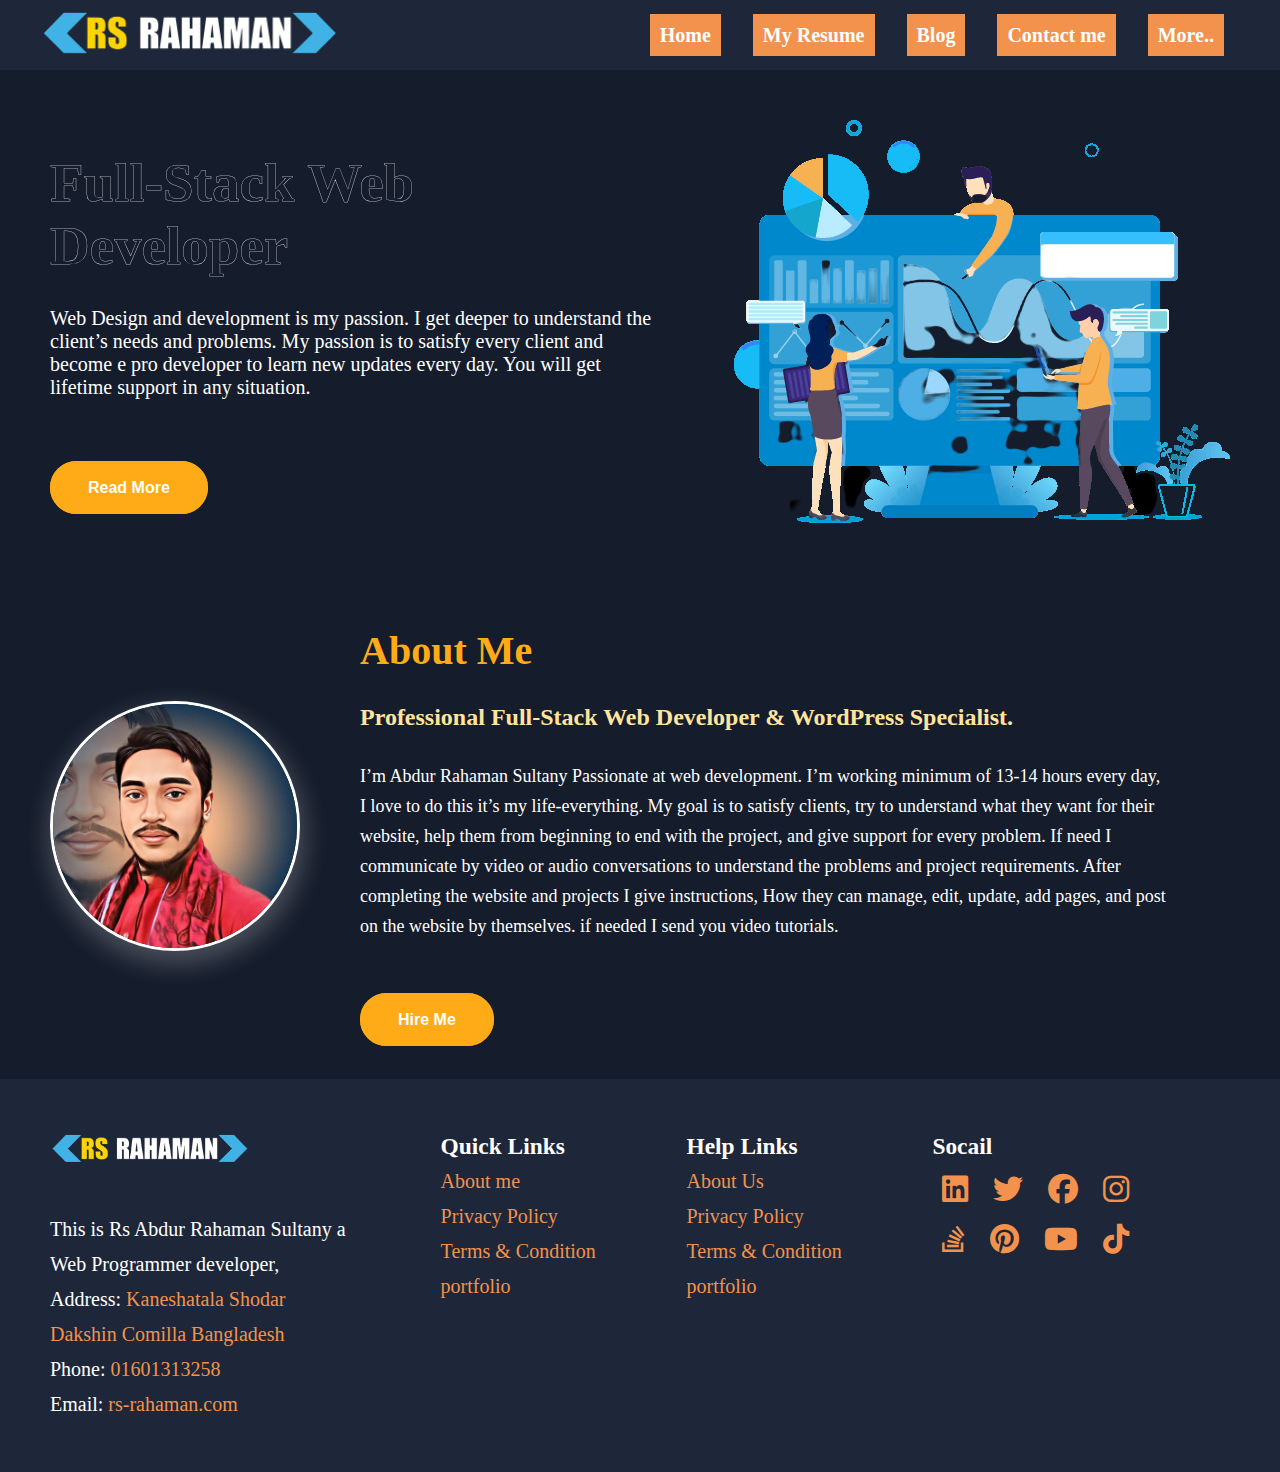
<file: index.html>
<!DOCTYPE html>
<html lang="en">
  <head>
    <meta charset="UTF-8" />
    <meta http-equiv="X-UA-Compatible" content="IE=edge" />
    <meta name="viewport" content="width=device-width, initial-scale=1.0" />
    <title>My RESUME RS RAHAMAN</title>
    <link rel="stylesheet" href="home.css" />
    <link
      rel="stylesheet"
      href="https://cdnjs.cloudflare.com/ajax/libs/font-awesome/6.2.1/css/all.min.css"
    />
    <link rel="icon" href="img/favicon.ico" />
  </head>
  <body>
    <!-- ==================header-start================ -->
    <header>
      <div class="header__logo">
        <img src="img/logo.png" alt="header-logo" class="header__logo__Img" />
      </div>
      <input type="checkbox" id="check" />
      <label for="check" class="checkbtn">
        <i class="fa-solid fa-bars"></i>
      </label>
      <ul>
        <li><a href="index.html">Home</a></li>
        <li><a href=" my-resume/index.html">My Resume </a></li>
        <li><a href=" blog/index.html">Blog</a></li>
        <li><a href=" contact/index.html">Contact me</a></li>
        <li><a href=" More/index.html">More..</a></li>
      </ul>
    </header>
    <!-- =======================header-end================ -->
    <!-- =======================slider-start============= -->
    <div class="slider">
      <div class="slider__left">
        <h2 class="text" data-fill-text="full stack web developer ">
          Full-Stack Web Developer
        </h2>
        <p class="slider__left__para">
          Web Design and development is my passion. I get deeper to understand
          the client’s needs and problems. My passion is to satisfy every client
          and become e pro developer to learn new updates every day. You will
          get lifetime support in any situation.
        </p>
        <div class="blog__btn">
          <a href="../about__me/index.html">Read More</a>
        </div>
      </div>
      <div class="slider__right">
        <img src="img/slider.png" alt="slider__img" class="slider__img" />
      </div>
    </div>
    <!-- =======================slider-end================ -->
    <!-- =======================slider-bottom-start================ -->
    <about-me-section>
      <div class="about__me__first__section">
        <img
          src="img/rs abdur rhaman sultnay.jpg"
          alt="about-me-section"
          class="about__me__img"
        />
      </div>
      <div class="about__me__last__section">
        <h2 class="about__me__first__heading">About Me</h2>
        <h2 class="about__me__last__heading">
          Professional Full-Stack Web Developer & WordPress Specialist.
        </h2>
        <p class="about__me__para">
          I’m Abdur Rahaman Sultany Passionate at web development. I’m working
          minimum of 13-14 hours every day, I love to do this it’s my
          life-everything. My goal is to satisfy clients, try to understand what
          they want for their website, help them from beginning to end with the
          project, and give support for every problem. If need I communicate by
          video or audio conversations to understand the problems and project
          requirements. After completing the website and projects I give
          instructions, How they can manage, edit, update, add pages, and post
          on the website by themselves. if needed I send you video tutorials.
        </p>
        <div class="blog__btn">
          <a href="https://www.fiverr.com/rs_rahaman" target="_blank"
            >Hire Me</a
          >
        </div>
      </div>
    </about-me-section>
    <!-- =======================slider-bottom-end================ -->
    <footer>
      <div class="footer-logo-section">
        <a href="#">
          <img
            src="img/logo.png"
            alt="footer-loog
              "
            class="footer-logo"
        /></a>
        <p>
          <span
            >This is Rs Abdur Rahaman Sultany a Web Programmer developer,</span
          >
        </p>
        <span>Address: </span>
        <a href="https://goo.gl/maps/vmqDYp6m4AxQeM287" target="_blank"
          >Kaneshatala Shodar Dakshin Comilla Bangladesh</a
        ><br />
        <span>Phone:</span>
        <a href="tel:01601313258">01601313258</a>
        <br />
        <span>Email:</span>
        <a href="#">rs-rahaman.com</a>
      </div>
      <div class="quick-link-section">
        <h3>Quick Links</h3>
        <ul>
          <li><a href="about__me/index.html">About me</a></li>
          <li><a href="privacy-policy/index.html">Privacy Policy</a></li>
          <li><a href="#">Terms & Condition</a></li>
          <li><a href="#">portfolio</a></li>
        </ul>
      </div>
      <div class="help-link-section">
        <h3>Help Links</h3>
        <ul>
          <li><a href="#">About Us</a></li>
          <li><a href="privacy-policy/index.html">Privacy Policy</a></li>
          <li><a href="#">Terms & Condition</a></li>
          <li><a href="#">portfolio</a></li>
        </ul>
      </div>
      <div class="instagram">
        <h3>Socail</h3>
        <a
          href="https://www.linkedin.com/in/rsabdurrahamansultany/"
          target="_blank"
          ><i class="fa-brands fa-linkedin"></i
        ></a>
        <a href="#"><i class="fa-brands fa-twitter" target="_blank"></i></a>
        <a href="https://www.facebook.com/rsabdurrahamansultany" target="_blank"
          ><i class="fa-brands fa-facebook"></i
        ></a>
        <a
          href="https://www.instagram.com/rsabdurrahamansultany/"
          target="_blank"
          ><i class="fa-brands fa-instagram"></i></a
        ><br />
        <a href="#"
          ><i class="fa-brands fa-stack-overflow" target="_blank"></i
        ></a>
        <a
          href="https://www.pinterest.com/rsabdurrahamansultany"
          target="_blank"
          ><i class="fa-brands fa-pinterest"></i
        ></a>
        <a href="https://www.youtube.com/@SHOBIFULMAIN" target="_blank"
          ><i class="fa-brands fa-youtube"></i
        ></a>
        <a href="#"><i class="fa-brands fa-tiktok" target="_blank"></i></a>
      </div>
    </footer>
    <!-- ===========================footer-end======================== -->
  </body>
</html>
</file>
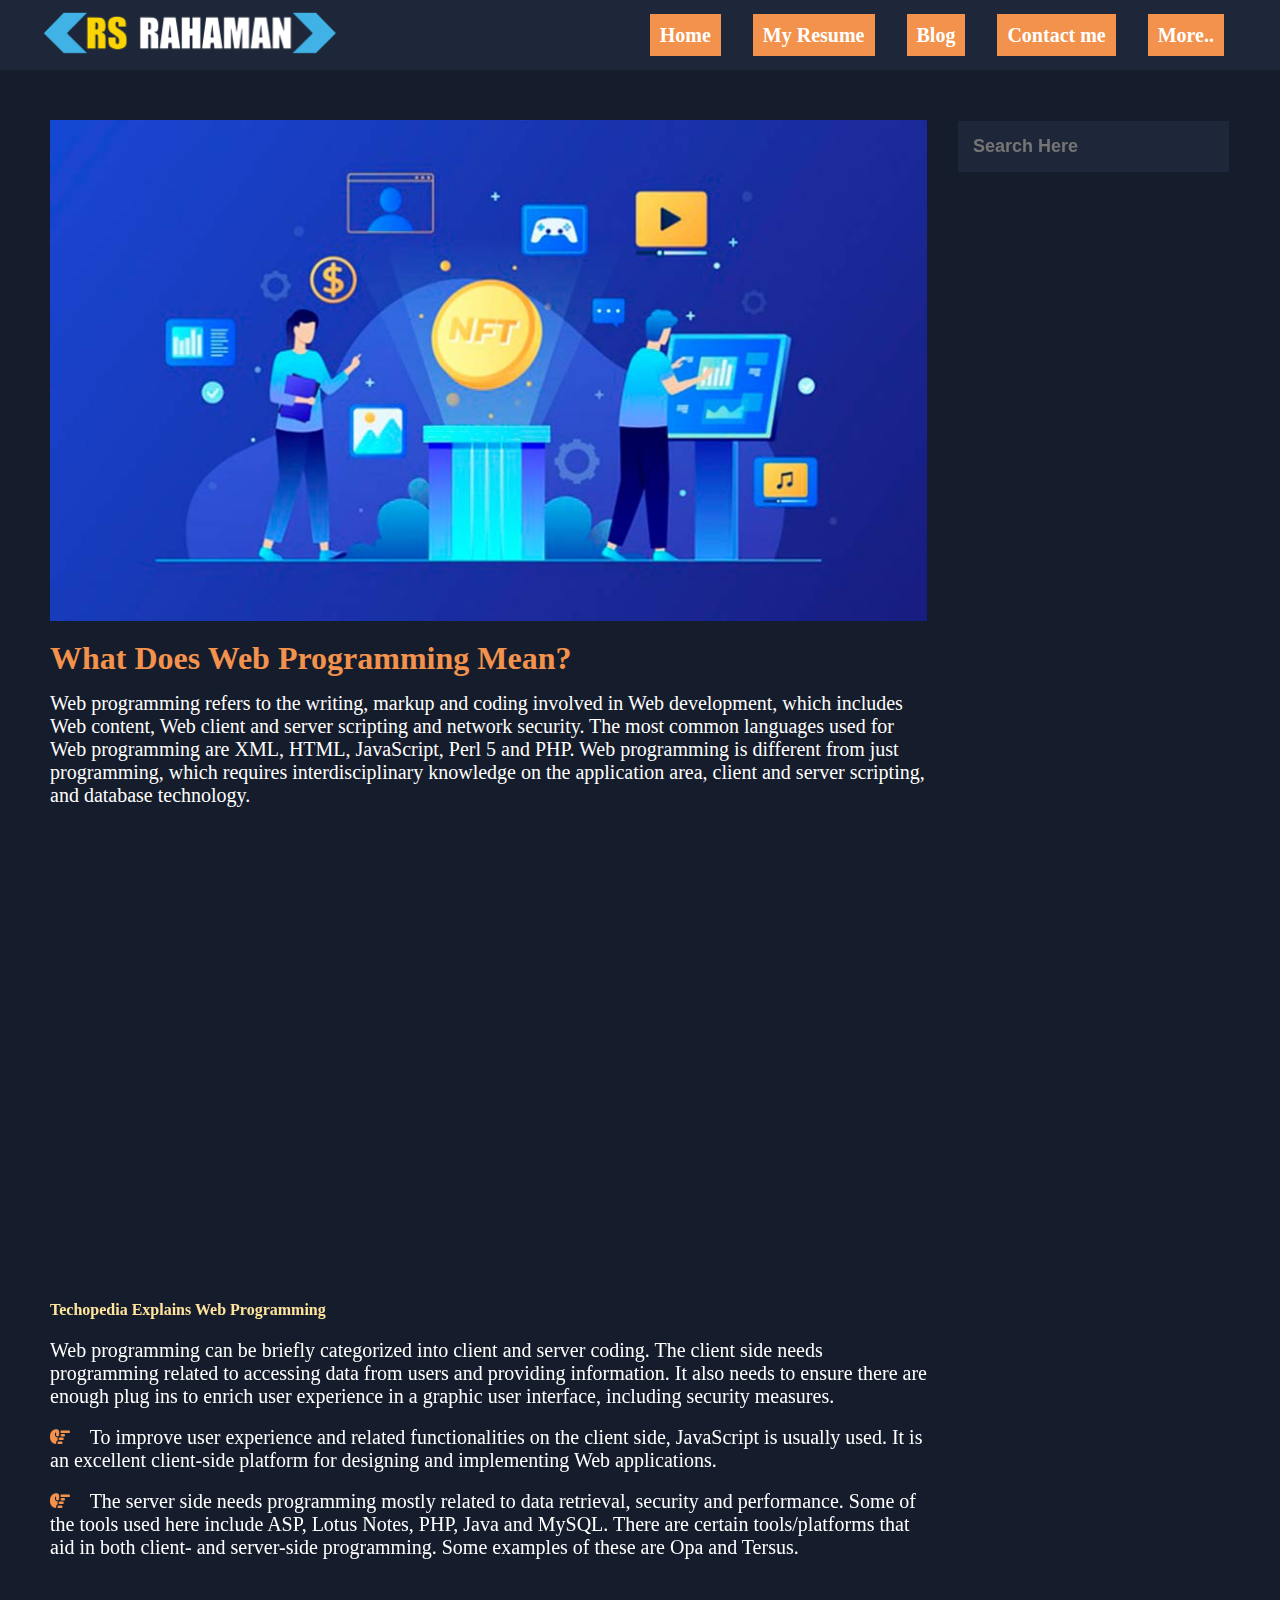
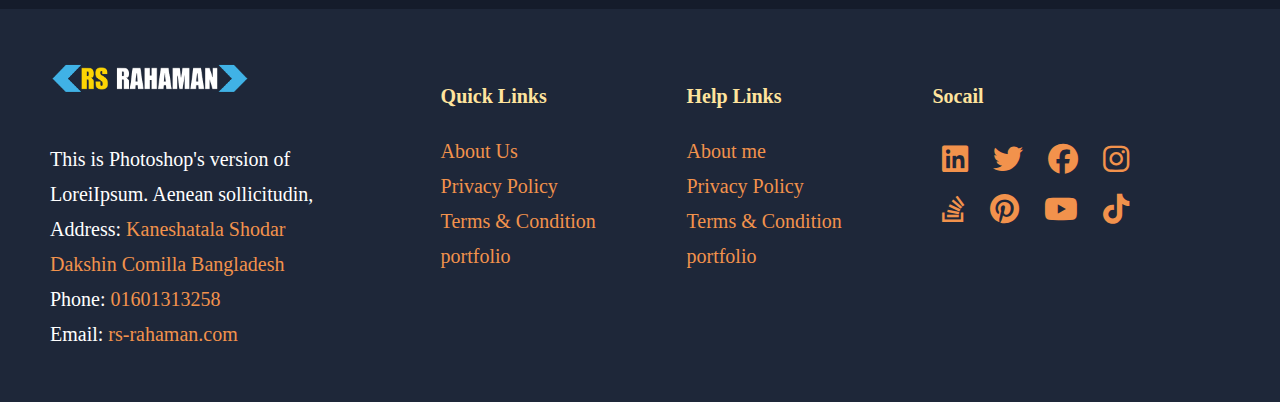
<file: 1-first__blog/index.html>
<!DOCTYPE html>
<html lang="en">
  <head>
    <meta charset="UTF-8" />
    <meta http-equiv="X-UA-Compatible" content="IE=edge" />
    <meta name="viewport" content="width=device-width, initial-scale=1.0" />
    <title>My RESUME RS RAHAMAN</title>
    <link rel="stylesheet" href="style.css" />
    <link
      rel="stylesheet"
      href="https://cdnjs.cloudflare.com/ajax/libs/font-awesome/6.2.1/css/all.min.css"
    />
    <link rel="icon" href="../img/favicon.ico" />
  </head>
  <body>
    <!-- ===============================================header-start============== -->
    <header>
      <div class="header__logo">
        <img
          src="../img/logo.png"
          alt="header-logo"
          class="header__logo__Img"
        />
      </div>
      <input type="checkbox" id="check" />
      <label for="check" class="checkbtn">
        <i class="fa-solid fa-bars"></i>
      </label>
      <ul>
        <li><a href="../index.html">Home</a></li>
        <li><a href="../my-resume/index.html">My Resume </a></li>
        <li><a href="../blog/index.html">Blog</a></li>
        <li><a href="../contact/index.html">Contact me</a></li>
        <li><a href="../More/index.html">More..</a></li>
      </ul>
    </header>
    <!-- =======================================blog-start======================== -->
    <div class="content">
      <div class="content__first__section__img">
        <img src="../img/fist-blog.jpg" alt="first-blog" />
        <div class="content__second__section">
          <h1 class="content__heading">What Does Web Programming Mean?</h1>
          <p>
            Web programming refers to the writing, markup and coding involved in
            Web development, which includes Web content, Web client and server
            scripting and network security. The most common languages used for
            Web programming are XML, HTML, JavaScript, Perl 5 and PHP. Web
            programming is different from just programming, which requires
            interdisciplinary knowledge on the application area, client and
            server scripting, and database technology.
          </p>
          <iframe
            width="100%"
            height="400px"
            src="https://www.youtube.com/embed/eww9R_0vh7A"
            title="YouTube video player"
            frameborder="0"
            allow="accelerometer; autoplay; clipboard-write; encrypted-media; gyroscope; picture-in-picture"
            allowfullscreen
          ></iframe>
          <h4>Techopedia Explains Web Programming</h4>
          <p>
            Web programming can be briefly categorized into client and server
            coding. The client side needs programming related to accessing data
            from users and providing information. It also needs to ensure there
            are enough plug ins to enrich user experience in a graphic user
            interface, including security measures.
          </p>
          <br />
          <ul>
            <li>
              <p>
                <i class="fas fa-hand-point-right"></i>
                To improve user experience and related functionalities on the
                client side, JavaScript is usually used. It is an excellent
                client-side platform for designing and implementing Web
                applications.
              </p>
              <br />
            </li>
            <li>
              <p>
                <i class="fas fa-hand-point-right"></i>
                The server side needs programming mostly related to data
                retrieval, security and performance. Some of the tools used here
                include ASP, Lotus Notes, PHP, Java and MySQL. There are certain
                tools/platforms that aid in both client- and server-side
                programming. Some examples of these are Opa and Tersus.
              </p>
            </li>
          </ul>
        </div>
      </div>
      <div class="content__first__section__search">
        <input type="search" id="seach" placeholder="Search Here" />
      </div>
    </div>
    <!-- ======================================footer-start============== -->
    <footer>
      <div class="footer-logo-section">
        <a href="#">
          <img
            src="../img/logo.png"
            alt="footer-loog
              "
            class="footer-logo"
        /></a>
        <p>
          <span
            >This is Photoshop's version of LoreiIpsum. Aenean
            sollicitudin,</span
          >
        </p>
        <span>Address: </span>
        <a href="https://goo.gl/maps/vmqDYp6m4AxQeM287" target="_blank"
          >Kaneshatala Shodar Dakshin Comilla Bangladesh</a
        ><br />
        <span>Phone:</span>
        <a href="tel:01601313258">01601313258</a>
        <br />
        <span>Email:</span>
        <a href="#">rs-rahaman.com</a>
      </div>
      <div class="quick-link-section">
        <h4>Quick Links</h4>
        <ul>
          <li><a href="#">About Us</a></li>
          <li><a href="../privacy-policy/index.html">Privacy Policy</a></li>
          <li><a href="#">Terms & Condition</a></li>
          <li><a href="#">portfolio</a></li>
        </ul>
      </div>
      <div class="help-link-section">
        <h4>Help Links</h4>
        <ul>
          <li><a href="../about__me/index.html">About me</a></li>
          <li><a href="../privacy-policy/index.html">Privacy Policy</a></li>
          <li><a href="#">Terms & Condition</a></li>
          <li><a href="#">portfolio</a></li>
        </ul>
      </div>
      <div class="instagram">
        <h4>Socail</h4>
        <a
          href="https://www.linkedin.com/in/rsabdurrahamansultany/"
          target="_blank"
          ><i class="fa-brands fa-linkedin"></i
        ></a>
        <a href="#"><i class="fa-brands fa-twitter" target="_blank"></i></a>
        <a href="https://www.facebook.com/rsabdurrahamansultany" target="_blank"
          ><i class="fa-brands fa-facebook"></i
        ></a>
        <a
          href="https://www.instagram.com/rsabdurrahamansultany/"
          target="_blank"
          ><i class="fa-brands fa-instagram"></i></a
        ><br />
        <a href="#"
          ><i class="fa-brands fa-stack-overflow" target="_blank"></i
        ></a>
        <a
          href="https://www.pinterest.com/rsabdurrahamansultany"
          target="_blank"
          ><i class="fa-brands fa-pinterest"></i
        ></a>
        <a href="https://www.youtube.com/@SHOBIFULMAIN" target="_blank"
          ><i class="fa-brands fa-youtube"></i
        ></a>
        <a href="#"><i class="fa-brands fa-tiktok" target="_blank"></i></a>
      </div>
    </footer>
  </body>
</html>
</file>
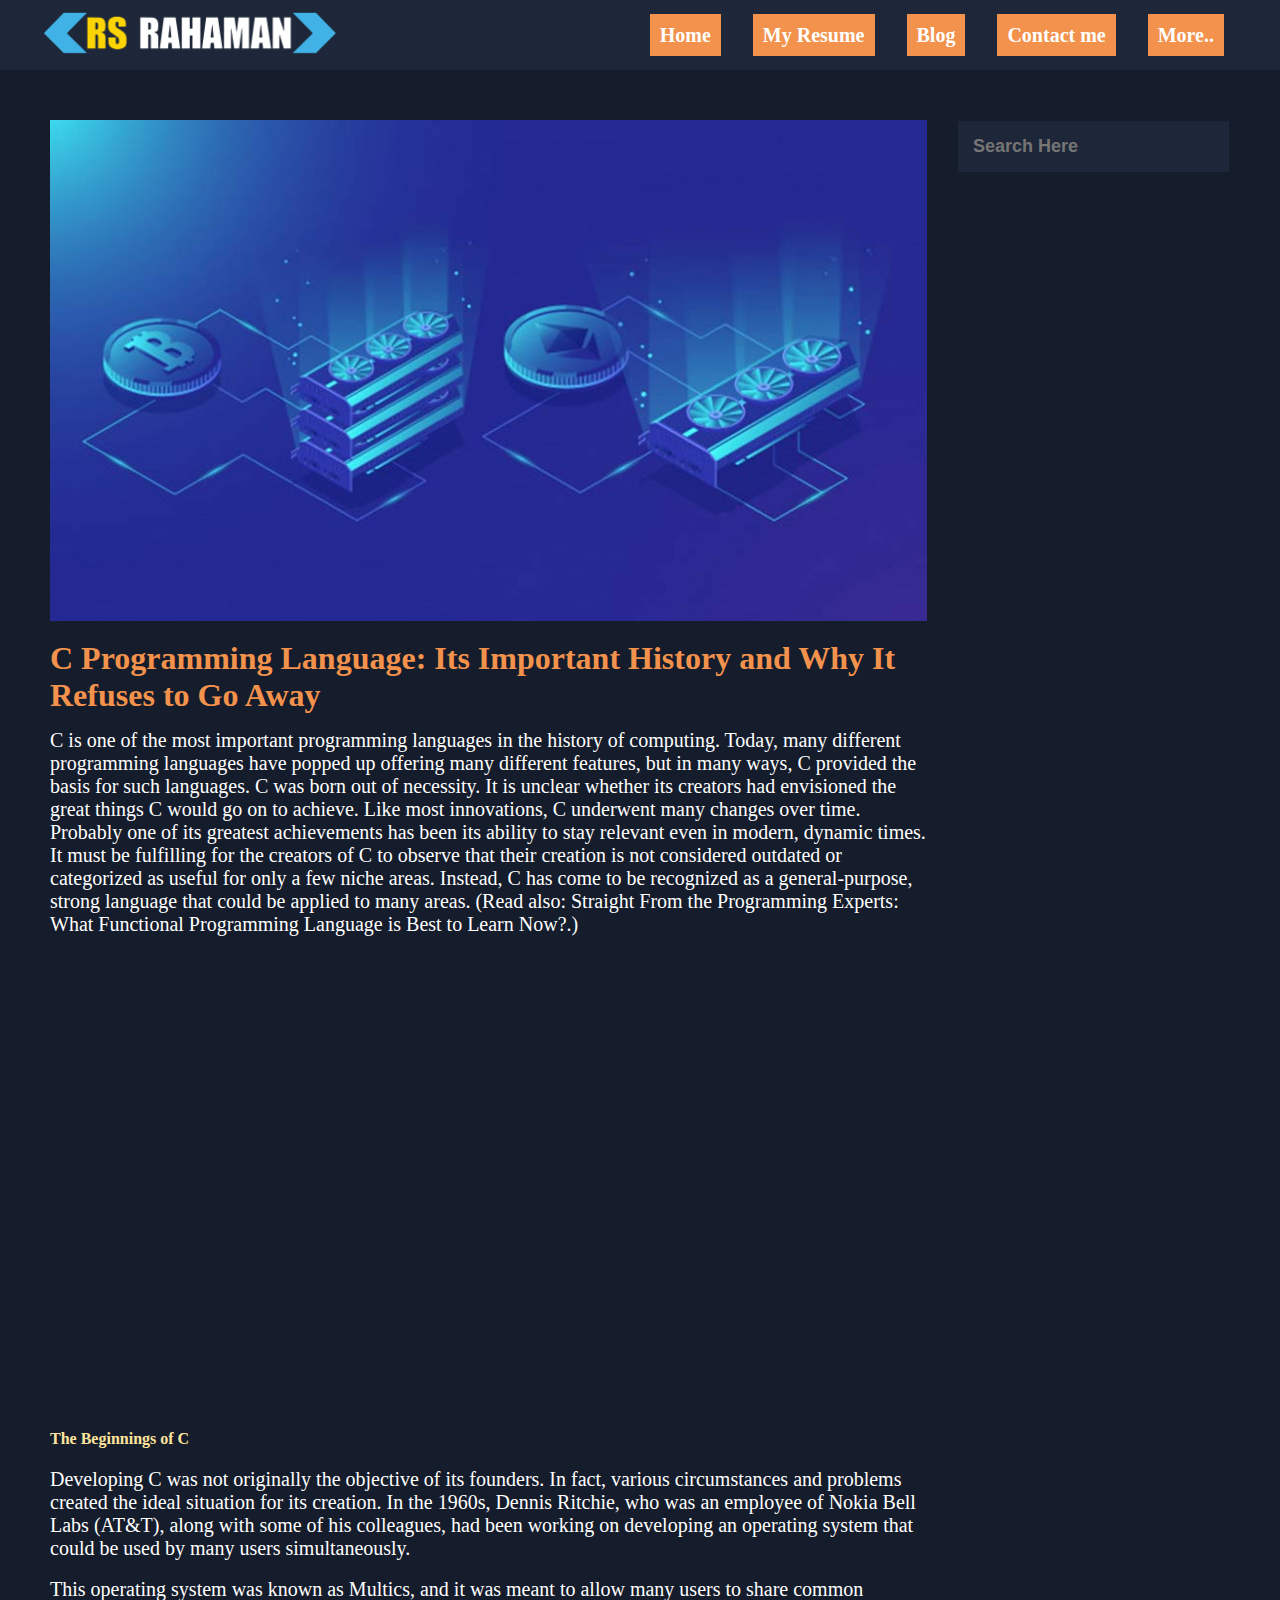
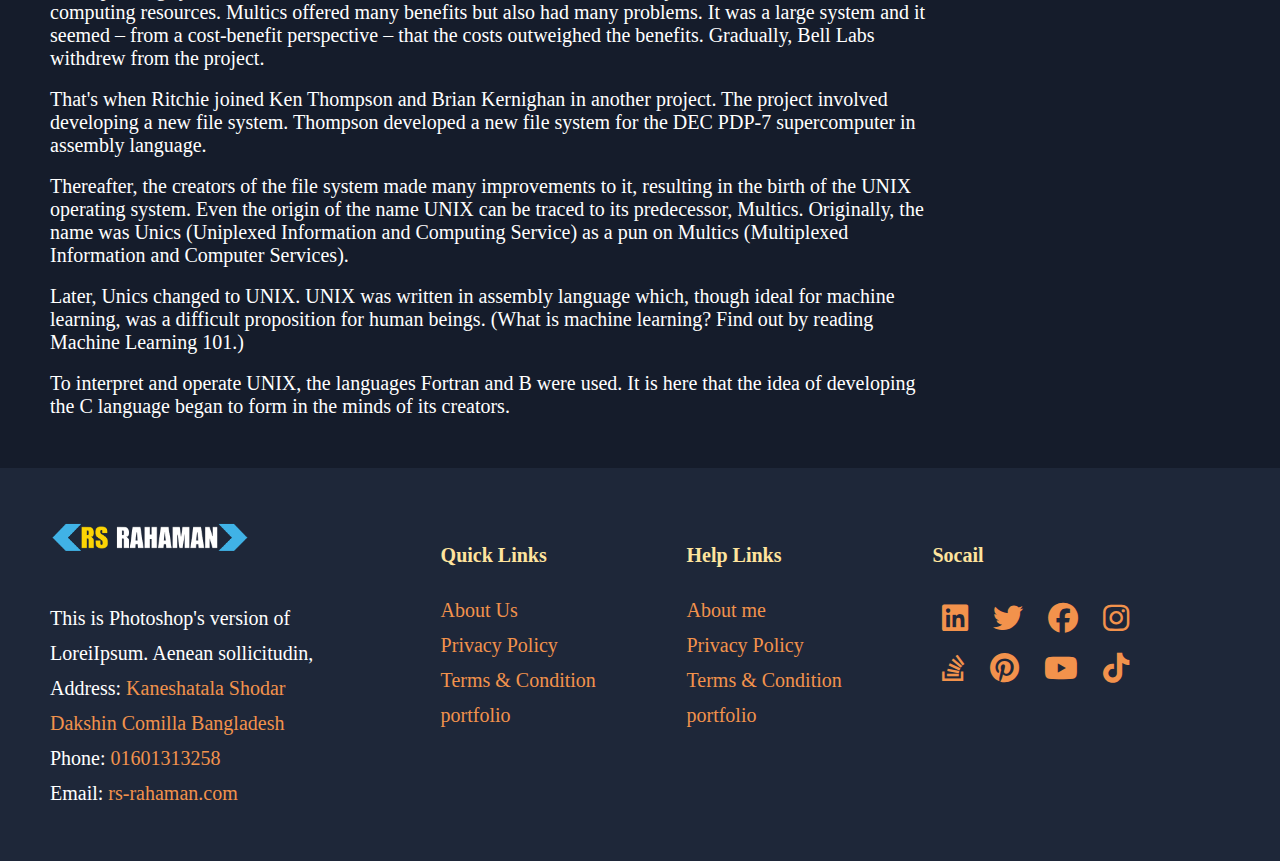
<file: 2-second__blog/index.html>
<!DOCTYPE html>
<html lang="en">
  <head>
    <meta charset="UTF-8" />
    <meta http-equiv="X-UA-Compatible" content="IE=edge" />
    <meta name="viewport" content="width=device-width, initial-scale=1.0" />
    <title>My RESUME RS RAHAMAN</title>
    <link rel="stylesheet" href="style.css" />
    <link
      rel="stylesheet"
      href="https://cdnjs.cloudflare.com/ajax/libs/font-awesome/6.2.1/css/all.min.css"
    />
    <link rel="icon" href="../img/favicon.ico" />
  </head>
  <body>
    <!-- ==============================================header================ -->
    <header>
      <div class="header__logo">
        <img
          src="../img/logo.png"
          alt="header-logo"
          class="header__logo__Img"
        />
      </div>
      <input type="checkbox" id="check" />
      <label for="check" class="checkbtn">
        <i class="fa-solid fa-bars"></i>
      </label>
      <ul>
        <li><a href="../index.html">Home</a></li>
        <li><a href="../my-resume/index.html">My Resume </a></li>
        <li><a href="../blog/index.html">Blog</a></li>
        <li><a href="../contact/index.html">Contact me</a></li>
        <li><a href="../More/index.html">More..</a></li>
      </ul>
    </header>
    <!-- ========================================blog-start===================== -->
    <div class="content">
      <div class="content__first__section__img">
        <img src="../img/second-blog.jpg" alt="first-blog" />
        <div class="content__second__section">
          <h1 class="content__heading">
            C Programming Language: Its Important History and Why It Refuses to
            Go Away
          </h1>
          <p>
            C is one of the most important programming languages in the history
            of computing. Today, many different programming languages have
            popped up offering many different features, but in many ways, C
            provided the basis for such languages. C was born out of necessity.
            It is unclear whether its creators had envisioned the great things C
            would go on to achieve. Like most innovations, C underwent many
            changes over time. Probably one of its greatest achievements has
            been its ability to stay relevant even in modern, dynamic times. It
            must be fulfilling for the creators of C to observe that their
            creation is not considered outdated or categorized as useful for
            only a few niche areas. Instead, C has come to be recognized as a
            general-purpose, strong language that could be applied to many
            areas. (Read also: Straight From the Programming Experts: What
            Functional Programming Language is Best to Learn Now?.)
          </p>
          <iframe
            width="100%"
            height="400px"
            src="https://www.youtube.com/embed/eww9R_0vh7A"
            title="YouTube video player"
            frameborder="0"
            allow="accelerometer; autoplay; clipboard-write; encrypted-media; gyroscope; picture-in-picture"
            allowfullscreen
          ></iframe>
          <h4>The Beginnings of C</h4>
          <p>
            Developing C was not originally the objective of its founders. In
            fact, various circumstances and problems created the ideal situation
            for its creation. In the 1960s, Dennis Ritchie, who was an employee
            of Nokia Bell Labs (AT&T), along with some of his colleagues, had
            been working on developing an operating system that could be used by
            many users simultaneously.
          </p>
          <br />
          <p>
            This operating system was known as Multics, and it was meant to
            allow many users to share common computing resources. Multics
            offered many benefits but also had many problems. It was a large
            system and it seemed – from a cost-benefit perspective – that the
            costs outweighed the benefits. Gradually, Bell Labs withdrew from
            the project.
          </p>
          <br />
          <p>
            That's when Ritchie joined Ken Thompson and Brian Kernighan in
            another project. The project involved developing a new file system.
            Thompson developed a new file system for the DEC PDP-7 supercomputer
            in assembly language.
          </p>
          <br />
          <p>
            Thereafter, the creators of the file system made many improvements
            to it, resulting in the birth of the UNIX operating system. Even the
            origin of the name UNIX can be traced to its predecessor, Multics.
            Originally, the name was Unics (Uniplexed Information and Computing
            Service) as a pun on Multics (Multiplexed Information and Computer
            Services).
          </p>
          <br />
          <p>
            Later, Unics changed to UNIX. UNIX was written in assembly language
            which, though ideal for machine learning, was a difficult
            proposition for human beings. (What is machine learning? Find out by
            reading Machine Learning 101.)
          </p>
          <br />
          <p>
            To interpret and operate UNIX, the languages Fortran and B were
            used. It is here that the idea of developing the C language began to
            form in the minds of its creators.
          </p>
        </div>
      </div>
      <div class="content__first__section__search">
        <input type="search" id="seach" placeholder="Search Here" />
      </div>
    </div>
    <!-- ===============================================footer-start================ -->
    <footer>
      <div class="footer-logo-section">
        <a href="#">
          <img
            src="../img/logo.png"
            alt="footer-loog
              "
            class="footer-logo"
        /></a>
        <p>
          <span
            >This is Photoshop's version of LoreiIpsum. Aenean
            sollicitudin,</span
          >
        </p>
        <span>Address: </span>
        <a href="https://goo.gl/maps/vmqDYp6m4AxQeM287" target="_blank"
          >Kaneshatala Shodar Dakshin Comilla Bangladesh</a
        ><br />
        <span>Phone:</span>
        <a href="tel:01601313258">01601313258</a>
        <br />
        <span>Email:</span>
        <a href="#">rs-rahaman.com</a>
      </div>
      <div class="quick-link-section">
        <h4>Quick Links</h4>
        <ul>
          <li><a href="#">About Us</a></li>
          <li><a href="../privacy-policy/index.html">Privacy Policy</a></li>
          <li><a href="#">Terms & Condition</a></li>
          <li><a href="#">portfolio</a></li>
        </ul>
      </div>
      <div class="help-link-section">
        <h4>Help Links</h4>
        <ul>
          <li><a href="../about__me/index.html">About me</a></li>
          <li><a href="../privacy-policy/index.html">Privacy Policy</a></li>
          <li><a href="#">Terms & Condition</a></li>
          <li><a href="#">portfolio</a></li>
        </ul>
      </div>
      <div class="instagram">
        <h4>Socail</h4>
        <a
          href="https://www.linkedin.com/in/rsabdurrahamansultany/"
          target="_blank"
          ><i class="fa-brands fa-linkedin"></i
        ></a>
        <a href="#"><i class="fa-brands fa-twitter" target="_blank"></i></a>
        <a href="https://www.facebook.com/rsabdurrahamansultany" target="_blank"
          ><i class="fa-brands fa-facebook"></i
        ></a>
        <a
          href="https://www.instagram.com/rsabdurrahamansultany/"
          target="_blank"
          ><i class="fa-brands fa-instagram"></i></a
        ><br />
        <a href="#"
          ><i class="fa-brands fa-stack-overflow" target="_blank"></i
        ></a>
        <a
          href="https://www.pinterest.com/rsabdurrahamansultany"
          target="_blank"
          ><i class="fa-brands fa-pinterest"></i
        ></a>
        <a href="https://www.youtube.com/@SHOBIFULMAIN" target="_blank"
          ><i class="fa-brands fa-youtube"></i
        ></a>
        <a href="#"><i class="fa-brands fa-tiktok" target="_blank"></i></a>
      </div>
    </footer>
  </body>
</html>
</file>
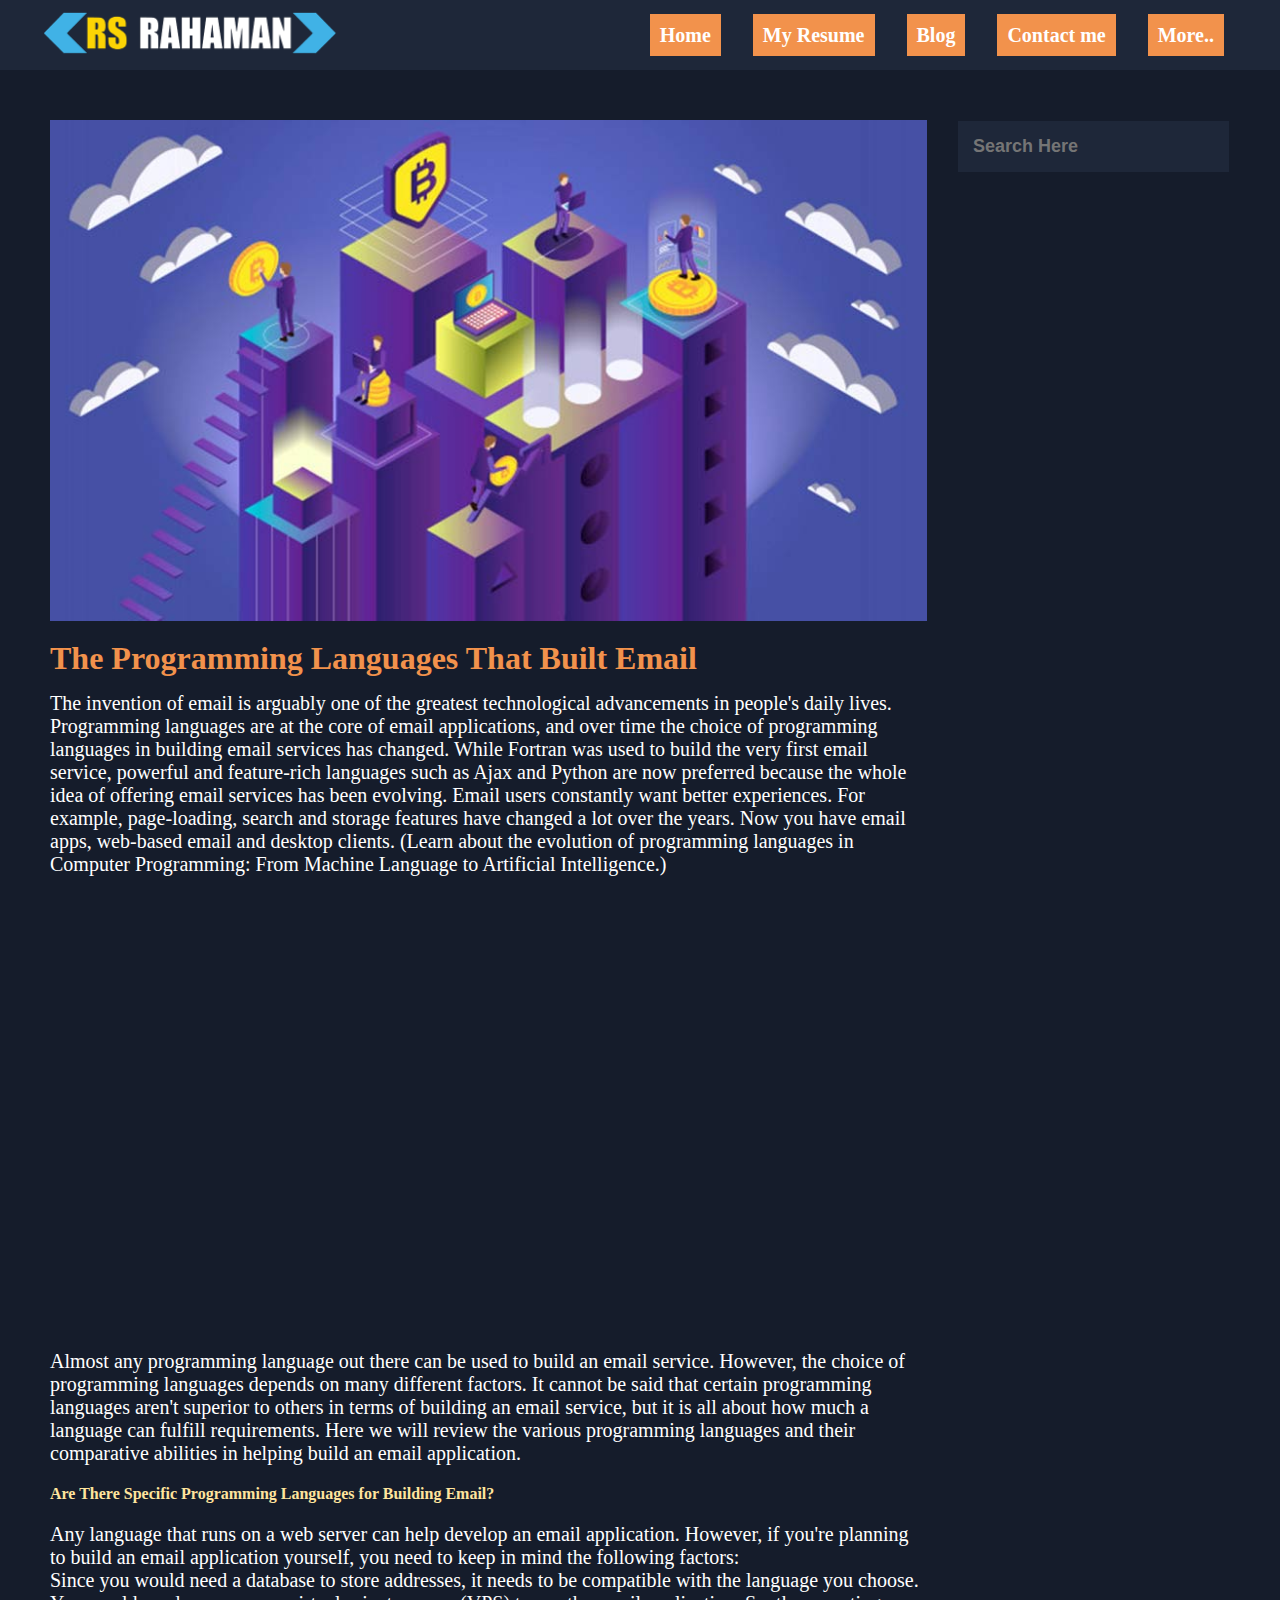
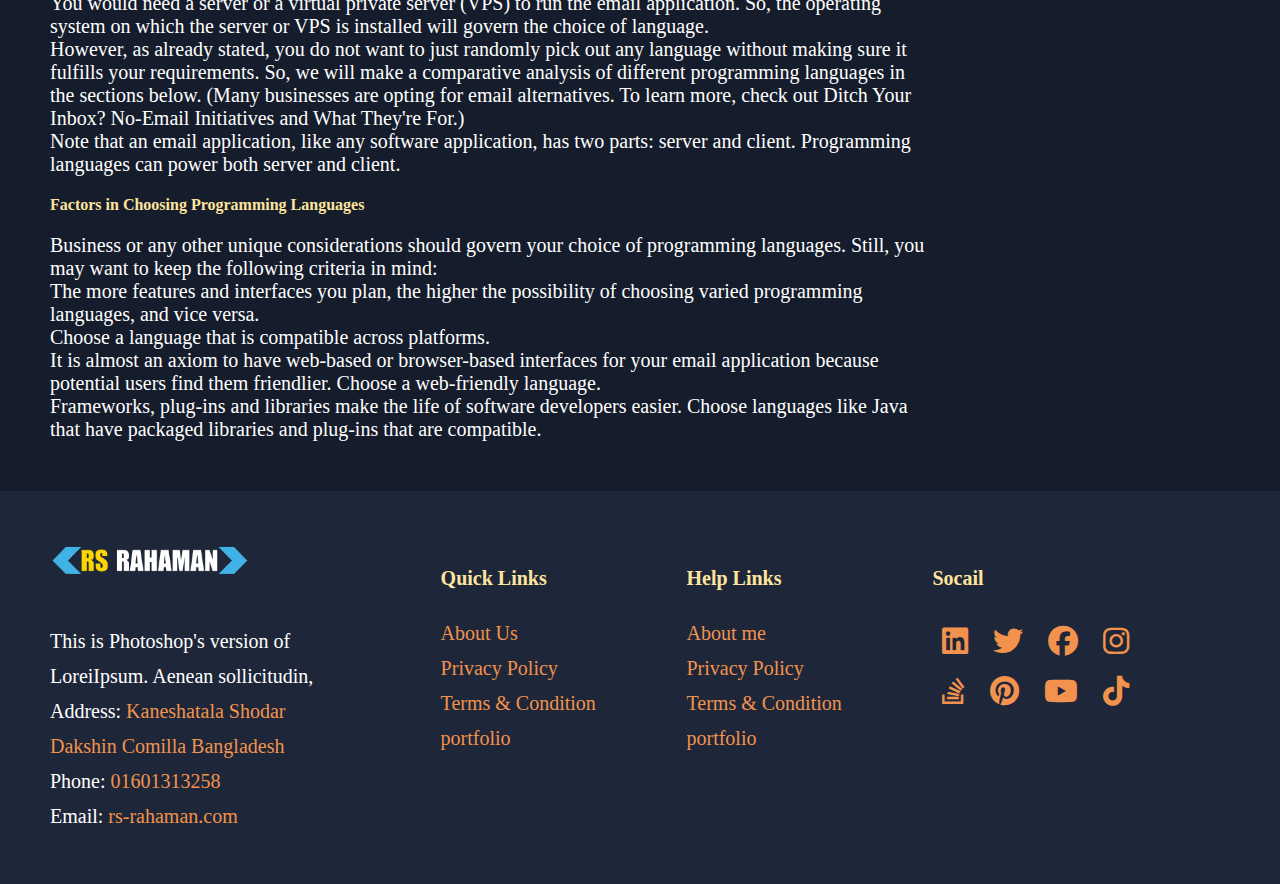
<file: 3-third__blog/index.html>
<!DOCTYPE html>
<html lang="en">
  <head>
    <meta charset="UTF-8" />
    <meta http-equiv="X-UA-Compatible" content="IE=edge" />
    <meta name="viewport" content="width=device-width, initial-scale=1.0" />
    <title>My RESUME RS RAHAMAN</title>
    <link rel="stylesheet" href="style.css" />
    <link
      rel="stylesheet"
      href="https://cdnjs.cloudflare.com/ajax/libs/font-awesome/6.2.1/css/all.min.css"
    />
    <link rel="icon" href="../img/favicon.ico" />
  </head>
  <!-- ==========================================================header====== -->
  <body>
    <header>
      <div class="header__logo">
        <img
          src="../img/logo.png"
          alt="header-logo"
          class="header__logo__Img"
        />
      </div>
      <input type="checkbox" id="check" />
      <label for="check" class="checkbtn">
        <i class="fa-solid fa-bars"></i>
      </label>
      <ul>
        <li><a href="../index.html">Home</a></li>
        <li><a href="../my-resume/index.html">My Resume </a></li>
        <li><a href="../blog/index.html">Blog</a></li>
        <li><a href="../contact/index.html">Contact me</a></li>
        <li><a href="../More/index.html">More..</a></li>
      </ul>
    </header>
    <!-- ==============================================blog-start========== -->
    <div class="content">
      <div class="content__first__section__img">
        <img src="../img/third-blog.jpg" alt="first-blog" />
        <div class="content__second__section">
          <h1 class="content__heading">
            The Programming Languages That Built Email
          </h1>
          <p>
            The invention of email is arguably one of the greatest technological
            advancements in people's daily lives. Programming languages are at
            the core of email applications, and over time the choice of
            programming languages in building email services has changed. While
            Fortran was used to build the very first email service, powerful and
            feature-rich languages such as Ajax and Python are now preferred
            because the whole idea of offering email services has been evolving.
            Email users constantly want better experiences. For example,
            page-loading, search and storage features have changed a lot over
            the years. Now you have email apps, web-based email and desktop
            clients. (Learn about the evolution of programming languages in
            Computer Programming: From Machine Language to Artificial
            Intelligence.)
          </p>
          <iframe
            width="100%"
            height="400px"
            src="https://www.youtube.com/embed/eww9R_0vh7A"
            title="YouTube video player"
            frameborder="0"
            allow="accelerometer; autoplay; clipboard-write; encrypted-media; gyroscope; picture-in-picture"
            allowfullscreen
          ></iframe>
          <p>
            Almost any programming language out there can be used to build an
            email service. However, the choice of programming languages depends
            on many different factors. It cannot be said that certain
            programming languages aren't superior to others in terms of building
            an email service, but it is all about how much a language can
            fulfill requirements. Here we will review the various programming
            languages and their comparative abilities in helping build an email
            application.
          </p>
          <h4>Are There Specific Programming Languages for Building Email?</h4>
          <p>
            Any language that runs on a web server can help develop an email
            application. However, if you're planning to build an email
            application yourself, you need to keep in mind the following
            factors:
          </p>
          <p>
            Since you would need a database to store addresses, it needs to be
            compatible with the language you choose.
          </p>
          <p>
            You would need a server or a virtual private server (VPS) to run the
            email application. So, the operating system on which the server or
            VPS is installed will govern the choice of language.
          </p>
          <p>
            However, as already stated, you do not want to just randomly pick
            out any language without making sure it fulfills your requirements.
            So, we will make a comparative analysis of different programming
            languages in the sections below. (Many businesses are opting for
            email alternatives. To learn more, check out Ditch Your Inbox?
            No-Email Initiatives and What They're For.)
          </p>
          <p>
            Note that an email application, like any software application, has
            two parts: server and client. Programming languages can power both
            server and client.
          </p>
          <h4>Factors in Choosing Programming Languages</h4>
          <p>
            Business or any other unique considerations should govern your
            choice of programming languages. Still, you may want to keep the
            following criteria in mind:
          </p>
          <p>
            The more features and interfaces you plan, the higher the
            possibility of choosing varied programming languages, and vice
            versa.
          </p>
          <p>Choose a language that is compatible across platforms.</p>
          <p>
            It is almost an axiom to have web-based or browser-based interfaces
            for your email application because potential users find them
            friendlier. Choose a web-friendly language.
          </p>
          <p>
            Frameworks, plug-ins and libraries make the life of software
            developers easier. Choose languages like Java that have packaged
            libraries and plug-ins that are compatible.
          </p>
        </div>
      </div>
      <div class="content__first__section__search">
        <input type="search" id="seach" placeholder="Search Here" />
      </div>
    </div>
    <!-- =============================================footer-start================ -->
    <footer>
      <div class="footer-logo-section">
        <a href="#">
          <img
            src="../img/logo.png"
            alt="footer-loog
              "
            class="footer-logo"
        /></a>
        <p>
          <span
            >This is Photoshop's version of LoreiIpsum. Aenean
            sollicitudin,</span
          >
        </p>
        <span>Address: </span>
        <a href="https://goo.gl/maps/vmqDYp6m4AxQeM287" target="_blank"
          >Kaneshatala Shodar Dakshin Comilla Bangladesh</a
        ><br />
        <span>Phone:</span>
        <a href="tel:01601313258">01601313258</a>
        <br />
        <span>Email:</span>
        <a href="#">rs-rahaman.com</a>
      </div>
      <div class="quick-link-section">
        <h4>Quick Links</h4>
        <ul>
          <li><a href="#">About Us</a></li>
          <li><a href="../privacy-policy/index.html">Privacy Policy</a></li>
          <li><a href="#">Terms & Condition</a></li>
          <li><a href="#">portfolio</a></li>
        </ul>
      </div>
      <div class="help-link-section">
        <h4>Help Links</h4>
        <ul>
          <li><a href="../about__me/index.html">About me</a></li>
          <li><a href="../privacy-policy/index.html">Privacy Policy</a></li>
          <li><a href="#">Terms & Condition</a></li>
          <li><a href="#">portfolio</a></li>
        </ul>
      </div>
      <div class="instagram">
        <h4>Socail</h4>
        <a
          href="https://www.linkedin.com/in/rsabdurrahamansultany/"
          target="_blank"
          ><i class="fa-brands fa-linkedin"></i
        ></a>
        <a href="#"><i class="fa-brands fa-twitter" target="_blank"></i></a>
        <a href="https://www.facebook.com/rsabdurrahamansultany" target="_blank"
          ><i class="fa-brands fa-facebook"></i
        ></a>
        <a
          href="https://www.instagram.com/rsabdurrahamansultany/"
          target="_blank"
          ><i class="fa-brands fa-instagram"></i></a
        ><br />
        <a href="#"
          ><i class="fa-brands fa-stack-overflow" target="_blank"></i
        ></a>
        <a
          href="https://www.pinterest.com/rsabdurrahamansultany"
          target="_blank"
          ><i class="fa-brands fa-pinterest"></i
        ></a>
        <a href="https://www.youtube.com/@SHOBIFULMAIN" target="_blank"
          ><i class="fa-brands fa-youtube"></i
        ></a>
        <a href="#"><i class="fa-brands fa-tiktok" target="_blank"></i></a>
      </div>
    </footer>
  </body>
</html>
</file>
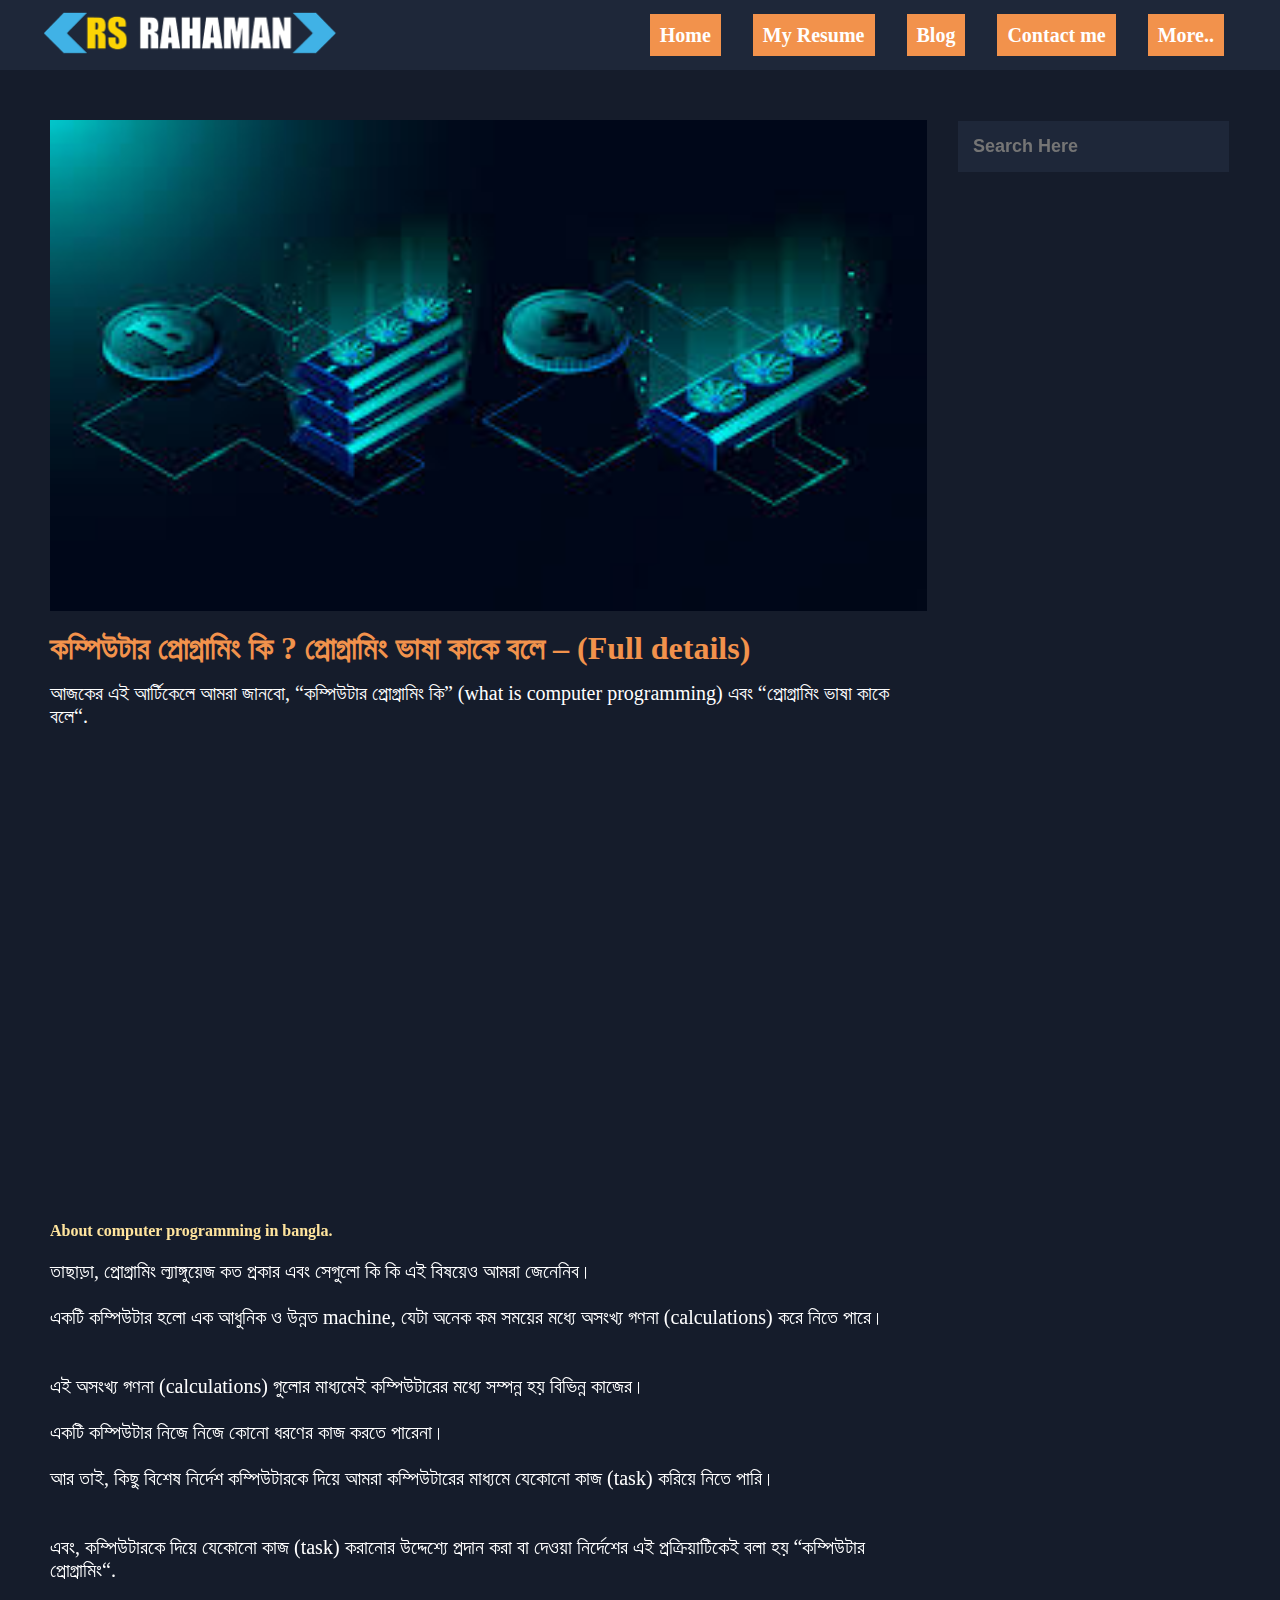
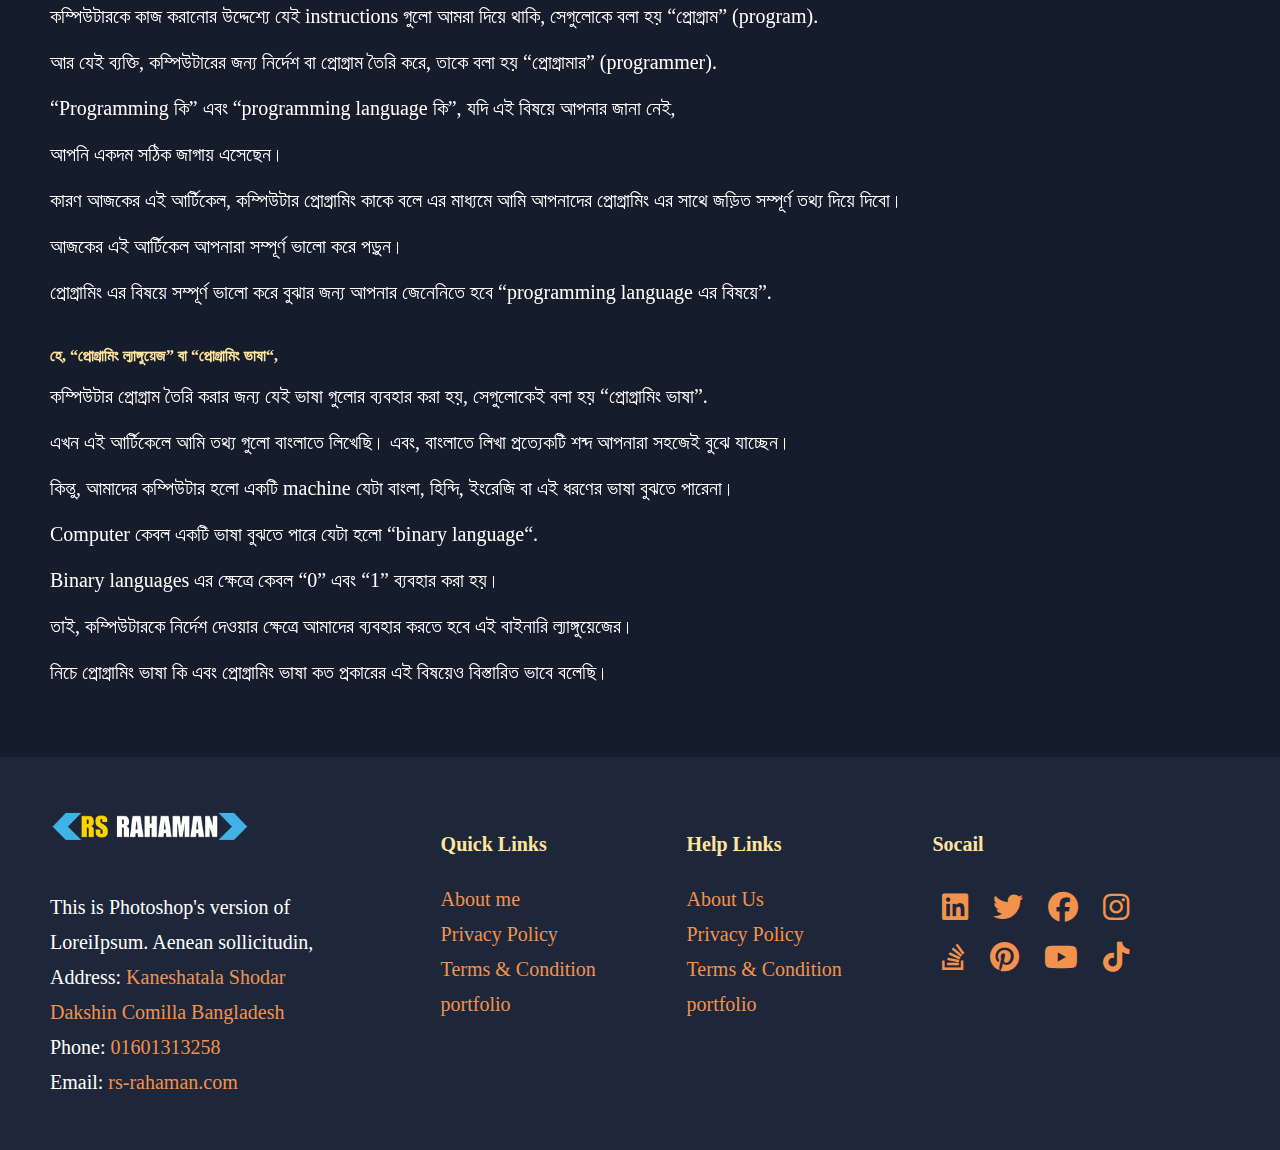
<file: 4-fourth__blog/index.html>
<!DOCTYPE html>
<html lang="en">
  <head>
    <meta charset="UTF-8" />
    <meta http-equiv="X-UA-Compatible" content="IE=edge" />
    <meta name="viewport" content="width=device-width, initial-scale=1.0" />
    <title>My RESUME RS RAHAMAN</title>
    <link rel="stylesheet" href="style.css" />
    <link
      rel="stylesheet"
      href="https://cdnjs.cloudflare.com/ajax/libs/font-awesome/6.2.1/css/all.min.css"
    />
    <link rel="icon" href="../img/favicon.ico" />
  </head>
  <body>
    <header>
      <div class="header__logo">
        <img
          src="../img/logo.png"
          alt="header-logo"
          class="header__logo__Img"
        />
      </div>
      <input type="checkbox" id="check" />
      <label for="check" class="checkbtn">
        <i class="fa-solid fa-bars"></i>
      </label>
      <ul>
        <li><a href="../index.html">Home</a></li>
        <li><a href="../my-resume/index.html">My Resume </a></li>
        <li><a href="../blog/index.html">Blog</a></li>
        <li><a href="../contact/index.html">Contact me</a></li>
        <li><a href="../More/index.html">More..</a></li>
      </ul>
    </header>
    <!-- =============================header-end================================== -->
    <!-- =============================blog-start================================== -->

    <div class="content">
      <div class="content__first__section__img">
        <img src="../img/4-blog.jpg" alt="first-blog" />
        <div class="content__second__section">
          <h1 class="content__heading">
            কম্পিউটার প্রোগ্রামিং কি ? প্রোগ্রামিং ভাষা কাকে বলে – (Full
            details)
          </h1>
          <p>
            আজকের এই আর্টিকেলে আমরা জানবো, “কম্পিউটার প্রোগ্রামিং কি” (what is
            computer programming) এবং “প্রোগ্রামিং ভাষা কাকে বলে“.
          </p>
          <iframe
            width="100%"
            height="400px"
            src="https://www.youtube.com/embed/eww9R_0vh7A"
            title="YouTube video player"
            frameborder="0"
            allow="accelerometer; autoplay; clipboard-write; encrypted-media; gyroscope; picture-in-picture"
            allowfullscreen
          ></iframe>
          <h4>About computer programming in bangla.</h4>
          <p>
            তাছাড়া, প্রোগ্রামিং ল্যাঙ্গুয়েজ কত প্রকার এবং সেগুলো কি কি এই বিষয়েও
            আমরা জেনেনিব।<br /><br />

            একটি কম্পিউটার হলো এক আধুনিক ও উন্নত machine, যেটা অনেক কম সময়ের
            মধ্যে অসংখ্য গণনা (calculations) করে নিতে পারে।<br /><br /><br />

            এই অসংখ্য গণনা (calculations) গুলোর মাধ্যমেই কম্পিউটারের মধ্যে
            সম্পন্ন হয় বিভিন্ন কাজের।<br /><br />

            একটি কম্পিউটার নিজে নিজে কোনো ধরণের কাজ করতে পারেনা।<br /><br />

            আর তাই, কিছু বিশেষ নির্দেশ কম্পিউটারকে দিয়ে আমরা কম্পিউটারের মাধ্যমে
            যেকোনো কাজ (task) করিয়ে নিতে পারি।<br /><br /><br />

            এবং, কম্পিউটারকে দিয়ে যেকোনো কাজ (task) করানোর উদ্দেশ্যে প্রদান করা
            বা দেওয়া নির্দেশের এই প্রক্রিয়াটিকেই বলা হয় “কম্পিউটার
            প্রোগ্রামিং“.<br /><br />

            কম্পিউটারকে কাজ করানোর উদ্দেশ্যে যেই instructions গুলো আমরা দিয়ে
            থাকি, সেগুলোকে বলা হয় “প্রোগ্রাম” (program).<br /><br />

            আর যেই ব্যক্তি, কম্পিউটারের জন্য নির্দেশ বা প্রোগ্রাম তৈরি করে, তাকে
            বলা হয় “প্রোগ্রামার” (programmer).<br /><br />

            “Programming কি” এবং “programming language কি”, যদি এই বিষয়ে আপনার
            জানা নেই,<br /><br />

            আপনি একদম সঠিক জাগায় এসেছেন।<br /><br />

            কারণ আজকের এই আর্টিকেল, কম্পিউটার প্রোগ্রামিং কাকে বলে এর মাধ্যমে
            আমি আপনাদের প্রোগ্রামিং এর সাথে জড়িত সম্পূর্ণ তথ্য দিয়ে দিবো।<br /><br />

            আজকের এই আর্টিকেল আপনারা সম্পূর্ণ ভালো করে পড়ুন।<br /><br />

            প্রোগ্রামিং এর বিষয়ে সম্পূর্ণ ভালো করে বুঝার জন্য আপনার জেনেনিতে হবে
            “programming language এর বিষয়ে”.<br /><br />
          </p>
          <h4>হে, “প্রোগ্রামিং ল্যাঙ্গুয়েজ” বা “প্রোগ্রামিং ভাষা“,</h4>
          <p>
            কম্পিউটার প্রোগ্রাম তৈরি করার জন্য যেই ভাষা গুলোর ব্যবহার করা হয়,
            সেগুলোকেই বলা হয় “প্রোগ্রামিং ভাষা”.<br /><br />

            এখন এই আর্টিকেলে আমি তথ্য গুলো বাংলাতে লিখেছি। এবং, বাংলাতে লিখা
            প্রত্যেকটি শব্দ আপনারা সহজেই বুঝে যাচ্ছেন।<br /><br />

            কিন্তু, আমাদের কম্পিউটার হলো একটি machine যেটা বাংলা, হিন্দি, ইংরেজি
            বা এই ধরণের ভাষা বুঝতে পারেনা।<br /><br />

            Computer কেবল একটি ভাষা বুঝতে পারে যেটা হলো “binary language“.<br /><br />

            Binary languages এর ক্ষেত্রে কেবল “0” এবং “1” ব্যবহার করা হয়।<br /><br />

            তাই, কম্পিউটারকে নির্দেশ দেওয়ার ক্ষেত্রে আমাদের ব্যবহার করতে হবে এই
            বাইনারি ল্যাঙ্গুয়েজের।<br /><br />

            নিচে প্রোগ্রামিং ভাষা কি এবং প্রোগ্রামিং ভাষা কত প্রকারের এই বিষয়েও
            বিস্তারিত ভাবে বলেছি।<br /><br />
          </p>
        </div>
      </div>
      <div class="content__first__section__search">
        <input type="search" id="seach" placeholder="Search Here" />
      </div>
    </div>
    <!-- ===========================footer-start======================== -->
    <footer>
      <div class="footer-logo-section">
        <a href="#">
          <img
            src="../img/logo.png"
            alt="footer-loog
              "
            class="footer-logo"
        /></a>
        <p>
          <span
            >This is Photoshop's version of LoreiIpsum. Aenean
            sollicitudin,</span
          >
        </p>
        <span>Address: </span>
        <a href="https://goo.gl/maps/vmqDYp6m4AxQeM287" target="_blank"
          >Kaneshatala Shodar Dakshin Comilla Bangladesh</a
        ><br />
        <span>Phone:</span>
        <a href="tel:01601313258">01601313258</a>
        <br />
        <span>Email:</span>
        <a href="#">rs-rahaman.com</a>
      </div>
      <div class="quick-link-section">
        <h4>Quick Links</h4>
        <ul>
          <li><a href="../about__me/index.html">About me</a></li>
          <li><a href="../privacy-policy/index.html">Privacy Policy</a></li>
          <li><a href="#">Terms & Condition</a></li>
          <li><a href="#">portfolio</a></li>
        </ul>
      </div>
      <div class="help-link-section">
        <h4>Help Links</h4>
        <ul>
          <li><a href="#">About Us</a></li>
          <li><a href="../privacy-policy/index.html">Privacy Policy</a></li>
          <li><a href="#">Terms & Condition</a></li>
          <li><a href="#">portfolio</a></li>
        </ul>
      </div>
      <div class="instagram">
        <h4>Socail</h4>
        <a
          href="https://www.linkedin.com/in/rsabdurrahamansultany/"
          target="_blank"
          ><i class="fa-brands fa-linkedin"></i
        ></a>
        <a href="#"><i class="fa-brands fa-twitter" target="_blank"></i></a>
        <a href="https://www.facebook.com/rsabdurrahamansultany" target="_blank"
          ><i class="fa-brands fa-facebook"></i
        ></a>
        <a
          href="https://www.instagram.com/rsabdurrahamansultany/"
          target="_blank"
          ><i class="fa-brands fa-instagram"></i></a
        ><br />
        <a href="#"
          ><i class="fa-brands fa-stack-overflow" target="_blank"></i
        ></a>
        <a
          href="https://www.pinterest.com/rsabdurrahamansultany"
          target="_blank"
          ><i class="fa-brands fa-pinterest"></i
        ></a>
        <a href="https://www.youtube.com/@SHOBIFULMAIN" target="_blank"
          ><i class="fa-brands fa-youtube"></i
        ></a>
        <a href="#"><i class="fa-brands fa-tiktok" target="_blank"></i></a>
      </div>
    </footer>
    <!-- ===========================footer-end======================== -->
  </body>
</html>
</file>
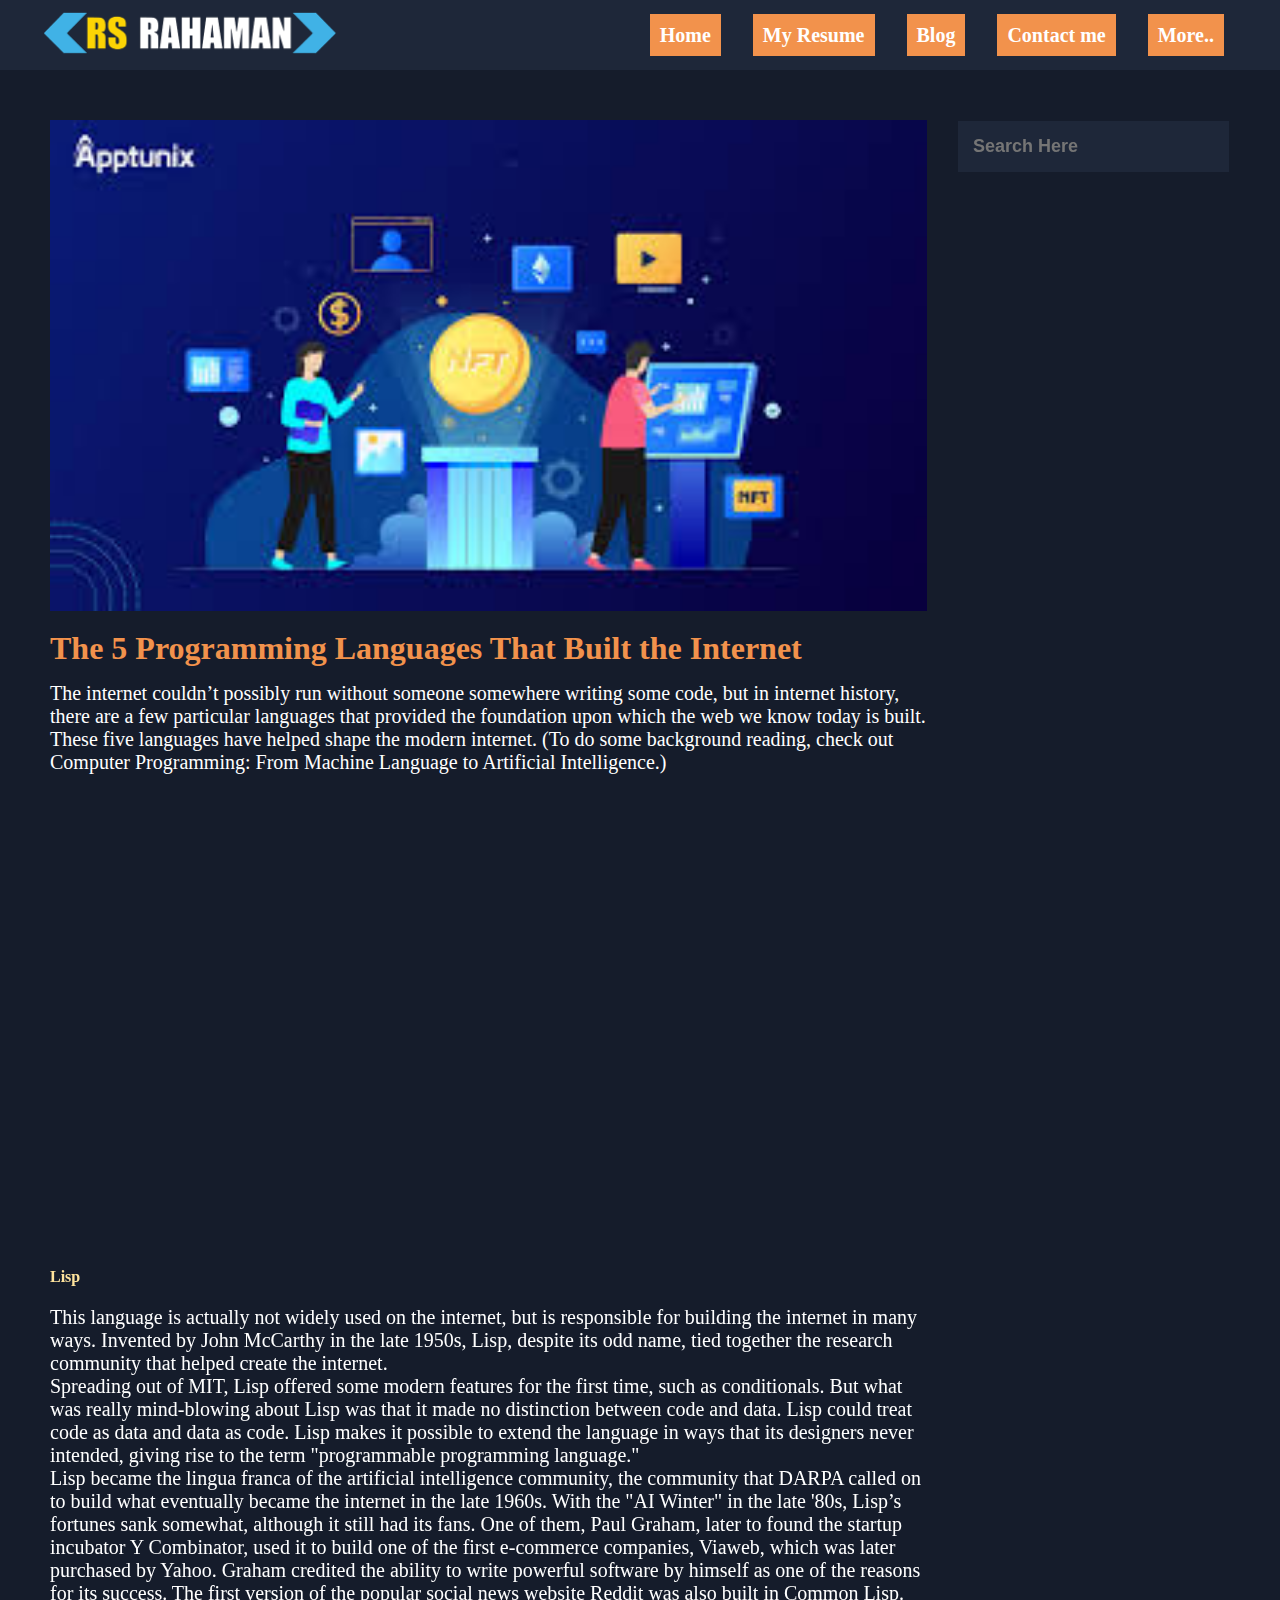
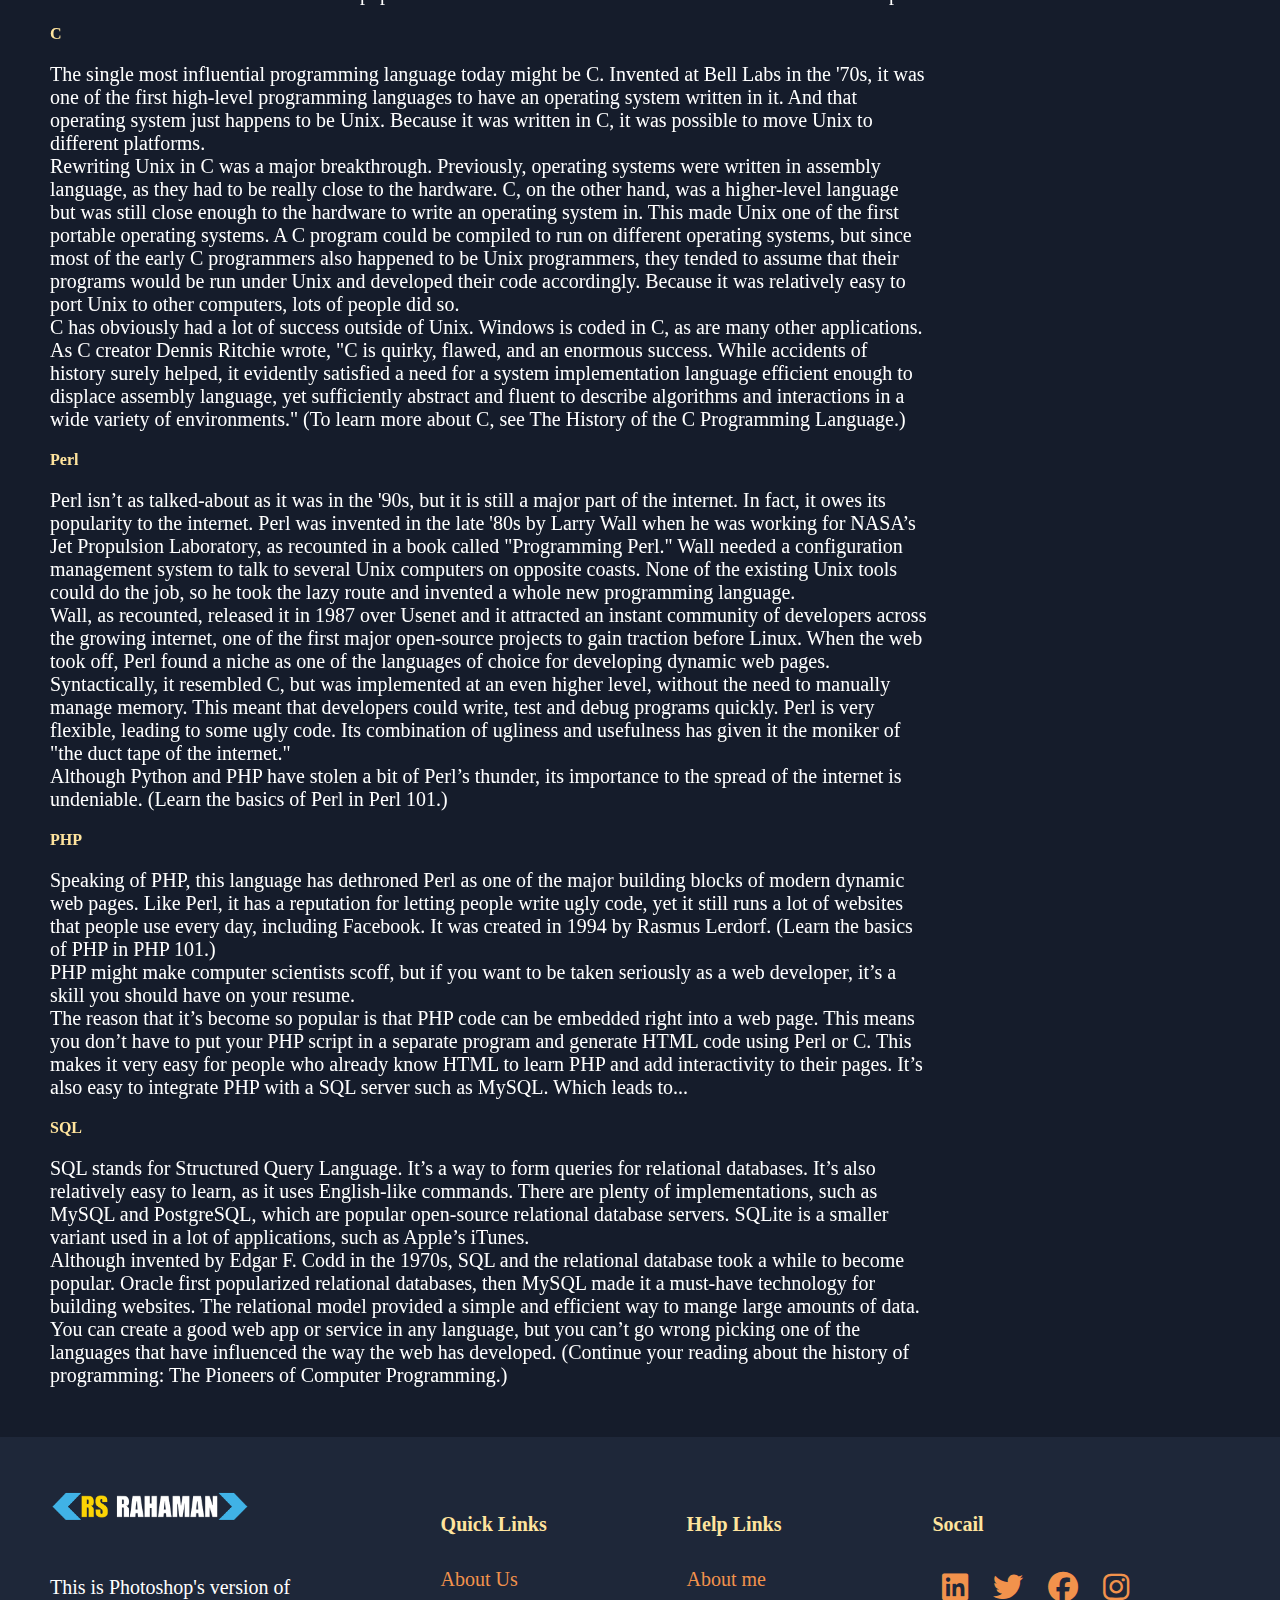
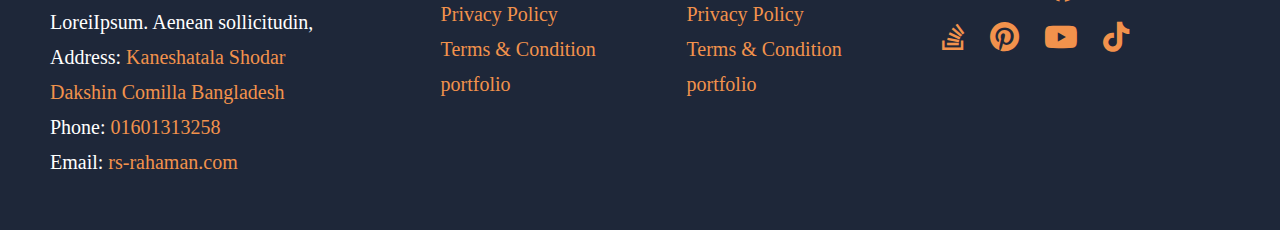
<file: 5-fifth__blog/index.html>
<!DOCTYPE html>
<html lang="en">
  <head>
    <meta charset="UTF-8" />
    <meta http-equiv="X-UA-Compatible" content="IE=edge" />
    <meta name="viewport" content="width=device-width, initial-scale=1.0" />
    <title>My RESUME RS RAHAMAN</title>
    <link rel="stylesheet" href="style.css" />
    <link
      rel="stylesheet"
      href="https://cdnjs.cloudflare.com/ajax/libs/font-awesome/6.2.1/css/all.min.css"
    />
    <link rel="icon" href="../img/favicon.ico" />
  </head>
  <body>
    <header>
      <div class="header__logo">
        <img
          src="../img/logo.png"
          alt="header-logo"
          class="header__logo__Img"
        />
      </div>
      <input type="checkbox" id="check" />
      <label for="check" class="checkbtn">
        <i class="fa-solid fa-bars"></i>
      </label>
      <ul>
        <li><a href="../index.html">Home</a></li>
        <li><a href="../my-resume/index.html">My Resume </a></li>
        <li><a href="../blog/index.html">Blog</a></li>
        <li><a href="../contact/index.html">Contact me</a></li>
        <li><a href="../More/index.html">More..</a></li>
      </ul>
    </header>
    <!-- =============================header-end================================== -->
    <!-- =============================blog-start================================== -->

    <div class="content">
      <div class="content__first__section__img">
        <img src="../img/5-blog.jpg" alt="first-blog" />
        <div class="content__second__section">
          <h1 class="content__heading">
            The 5 Programming Languages That Built the Internet
          </h1>
          <p>
            The internet couldn’t possibly run without someone somewhere writing
            some code, but in internet history, there are a few particular
            languages that provided the foundation upon which the web we know
            today is built. These five languages have helped shape the modern
            internet. (To do some background reading, check out Computer
            Programming: From Machine Language to Artificial Intelligence.)
          </p>
          <iframe
            width="100%"
            height="400px"
            src="https://www.youtube.com/embed/eww9R_0vh7A"
            title="YouTube video player"
            frameborder="0"
            allow="accelerometer; autoplay; clipboard-write; encrypted-media; gyroscope; picture-in-picture"
            allowfullscreen
          ></iframe>
          <h4>Lisp</h4>
          <p>
            This language is actually not widely used on the internet, but is
            responsible for building the internet in many ways. Invented by John
            McCarthy in the late 1950s, Lisp, despite its odd name, tied
            together the research community that helped create the internet.
          </p>
          <p>
            Spreading out of MIT, Lisp offered some modern features for the
            first time, such as conditionals. But what was really mind-blowing
            about Lisp was that it made no distinction between code and data.
            Lisp could treat code as data and data as code. Lisp makes it
            possible to extend the language in ways that its designers never
            intended, giving rise to the term "programmable programming
            language."
          </p>
          <p>
            Lisp became the lingua franca of the artificial intelligence
            community, the community that DARPA called on to build what
            eventually became the internet in the late 1960s. With the "AI
            Winter" in the late '80s, Lisp’s fortunes sank somewhat, although it
            still had its fans. One of them, Paul Graham, later to found the
            startup incubator Y Combinator, used it to build one of the first
            e-commerce companies, Viaweb, which was later purchased by Yahoo.
            Graham credited the ability to write powerful software by himself as
            one of the reasons for its success. The first version of the popular
            social news website Reddit was also built in Common Lisp.
          </p>
          <h4>C</h4>
          <p>
            The single most influential programming language today might be C.
            Invented at Bell Labs in the '70s, it was one of the first
            high-level programming languages to have an operating system written
            in it. And that operating system just happens to be Unix. Because it
            was written in C, it was possible to move Unix to different
            platforms.
          </p>
          <p>
            Rewriting Unix in C was a major breakthrough. Previously, operating
            systems were written in assembly language, as they had to be really
            close to the hardware. C, on the other hand, was a higher-level
            language but was still close enough to the hardware to write an
            operating system in. This made Unix one of the first portable
            operating systems. A C program could be compiled to run on different
            operating systems, but since most of the early C programmers also
            happened to be Unix programmers, they tended to assume that their
            programs would be run under Unix and developed their code
            accordingly. Because it was relatively easy to port Unix to other
            computers, lots of people did so.
          </p>
          <p>
            C has obviously had a lot of success outside of Unix. Windows is
            coded in C, as are many other applications. As C creator Dennis
            Ritchie wrote, "C is quirky, flawed, and an enormous success. While
            accidents of history surely helped, it evidently satisfied a need
            for a system implementation language efficient enough to displace
            assembly language, yet sufficiently abstract and fluent to describe
            algorithms and interactions in a wide variety of environments." (To
            learn more about C, see The History of the C Programming Language.)
          </p>
          <h4>Perl</h4>
          <p>
            Perl isn’t as talked-about as it was in the '90s, but it is still a
            major part of the internet. In fact, it owes its popularity to the
            internet. Perl was invented in the late '80s by Larry Wall when he
            was working for NASA’s Jet Propulsion Laboratory, as recounted in a
            book called "Programming Perl." Wall needed a configuration
            management system to talk to several Unix computers on opposite
            coasts. None of the existing Unix tools could do the job, so he took
            the lazy route and invented a whole new programming language.
          </p>
          <p>
            Wall, as recounted, released it in 1987 over Usenet and it attracted
            an instant community of developers across the growing internet, one
            of the first major open-source projects to gain traction before
            Linux. When the web took off, Perl found a niche as one of the
            languages of choice for developing dynamic web pages. Syntactically,
            it resembled C, but was implemented at an even higher level, without
            the need to manually manage memory. This meant that developers could
            write, test and debug programs quickly. Perl is very flexible,
            leading to some ugly code. Its combination of ugliness and
            usefulness has given it the moniker of "the duct tape of the
            internet."
          </p>
          <p>
            Although Python and PHP have stolen a bit of Perl’s thunder, its
            importance to the spread of the internet is undeniable. (Learn the
            basics of Perl in Perl 101.)
          </p>
          <h4>PHP</h4>
          <p>
            Speaking of PHP, this language has dethroned Perl as one of the
            major building blocks of modern dynamic web pages. Like Perl, it has
            a reputation for letting people write ugly code, yet it still runs a
            lot of websites that people use every day, including Facebook. It
            was created in 1994 by Rasmus Lerdorf. (Learn the basics of PHP in
            PHP 101.)
          </p>
          <p>
            PHP might make computer scientists scoff, but if you want to be
            taken seriously as a web developer, it’s a skill you should have on
            your resume.
          </p>
          <p>
            The reason that it’s become so popular is that PHP code can be
            embedded right into a web page. This means you don’t have to put
            your PHP script in a separate program and generate HTML code using
            Perl or C. This makes it very easy for people who already know HTML
            to learn PHP and add interactivity to their pages. It’s also easy to
            integrate PHP with a SQL server such as MySQL. Which leads to...
          </p>
          <h4>SQL</h4>
          <p>
            SQL stands for Structured Query Language. It’s a way to form queries
            for relational databases. It’s also relatively easy to learn, as it
            uses English-like commands. There are plenty of implementations,
            such as MySQL and PostgreSQL, which are popular open-source
            relational database servers. SQLite is a smaller variant used in a
            lot of applications, such as Apple’s iTunes.
          </p>
          <p>
            Although invented by Edgar F. Codd in the 1970s, SQL and the
            relational database took a while to become popular. Oracle first
            popularized relational databases, then MySQL made it a must-have
            technology for building websites. The relational model provided a
            simple and efficient way to mange large amounts of data.
          </p>
          <p>
            You can create a good web app or service in any language, but you
            can’t go wrong picking one of the languages that have influenced the
            way the web has developed. (Continue your reading about the history
            of programming: The Pioneers of Computer Programming.)
          </p>
        </div>
      </div>
      <div class="content__first__section__search">
        <input type="search" id="seach" placeholder="Search Here" />
      </div>
    </div>
    <!-- ===========================footer-start======================== -->
    <footer>
      <div class="footer-logo-section">
        <a href="#">
          <img
            src="../img/logo.png"
            alt="footer-loog
              "
            class="footer-logo"
        /></a>
        <p>
          <span
            >This is Photoshop's version of LoreiIpsum. Aenean
            sollicitudin,</span
          >
        </p>
        <span>Address: </span>
        <a href="https://goo.gl/maps/vmqDYp6m4AxQeM287" target="_blank"
          >Kaneshatala Shodar Dakshin Comilla Bangladesh</a
        ><br />
        <span>Phone:</span>
        <a href="tel:01601313258">01601313258</a>
        <br />
        <span>Email:</span>
        <a href="#">rs-rahaman.com</a>
      </div>
      <div class="quick-link-section">
        <h4>Quick Links</h4>
        <ul>
          <li><a href="#">About Us</a></li>
          <li><a href="../privacy-policy/index.html">Privacy Policy</a></li>
          <li><a href="#">Terms & Condition</a></li>
          <li><a href="#">portfolio</a></li>
        </ul>
      </div>
      <div class="help-link-section">
        <h4>Help Links</h4>
        <ul>
          <li><a href="../about__me/index.html">About me</a></li>
          <li><a href="../privacy-policy/index.html">Privacy Policy</a></li>
          <li><a href="#">Terms & Condition</a></li>
          <li><a href="#">portfolio</a></li>
        </ul>
      </div>
      <div class="instagram">
        <h4>Socail</h4>
        <a
          href="https://www.linkedin.com/in/rsabdurrahamansultany/"
          target="_blank"
          ><i class="fa-brands fa-linkedin"></i
        ></a>
        <a href="#"><i class="fa-brands fa-twitter" target="_blank"></i></a>
        <a href="https://www.facebook.com/rsabdurrahamansultany" target="_blank"
          ><i class="fa-brands fa-facebook"></i
        ></a>
        <a
          href="https://www.instagram.com/rsabdurrahamansultany/"
          target="_blank"
          ><i class="fa-brands fa-instagram"></i></a
        ><br />
        <a href="#"
          ><i class="fa-brands fa-stack-overflow" target="_blank"></i
        ></a>
        <a
          href="https://www.pinterest.com/rsabdurrahamansultany"
          target="_blank"
          ><i class="fa-brands fa-pinterest"></i
        ></a>
        <a href="https://www.youtube.com/@SHOBIFULMAIN" target="_blank"
          ><i class="fa-brands fa-youtube"></i
        ></a>
        <a href="#"><i class="fa-brands fa-tiktok" target="_blank"></i></a>
      </div>
    </footer>
    <!-- ===========================footer-end======================== -->
  </body>
</html>
</file>
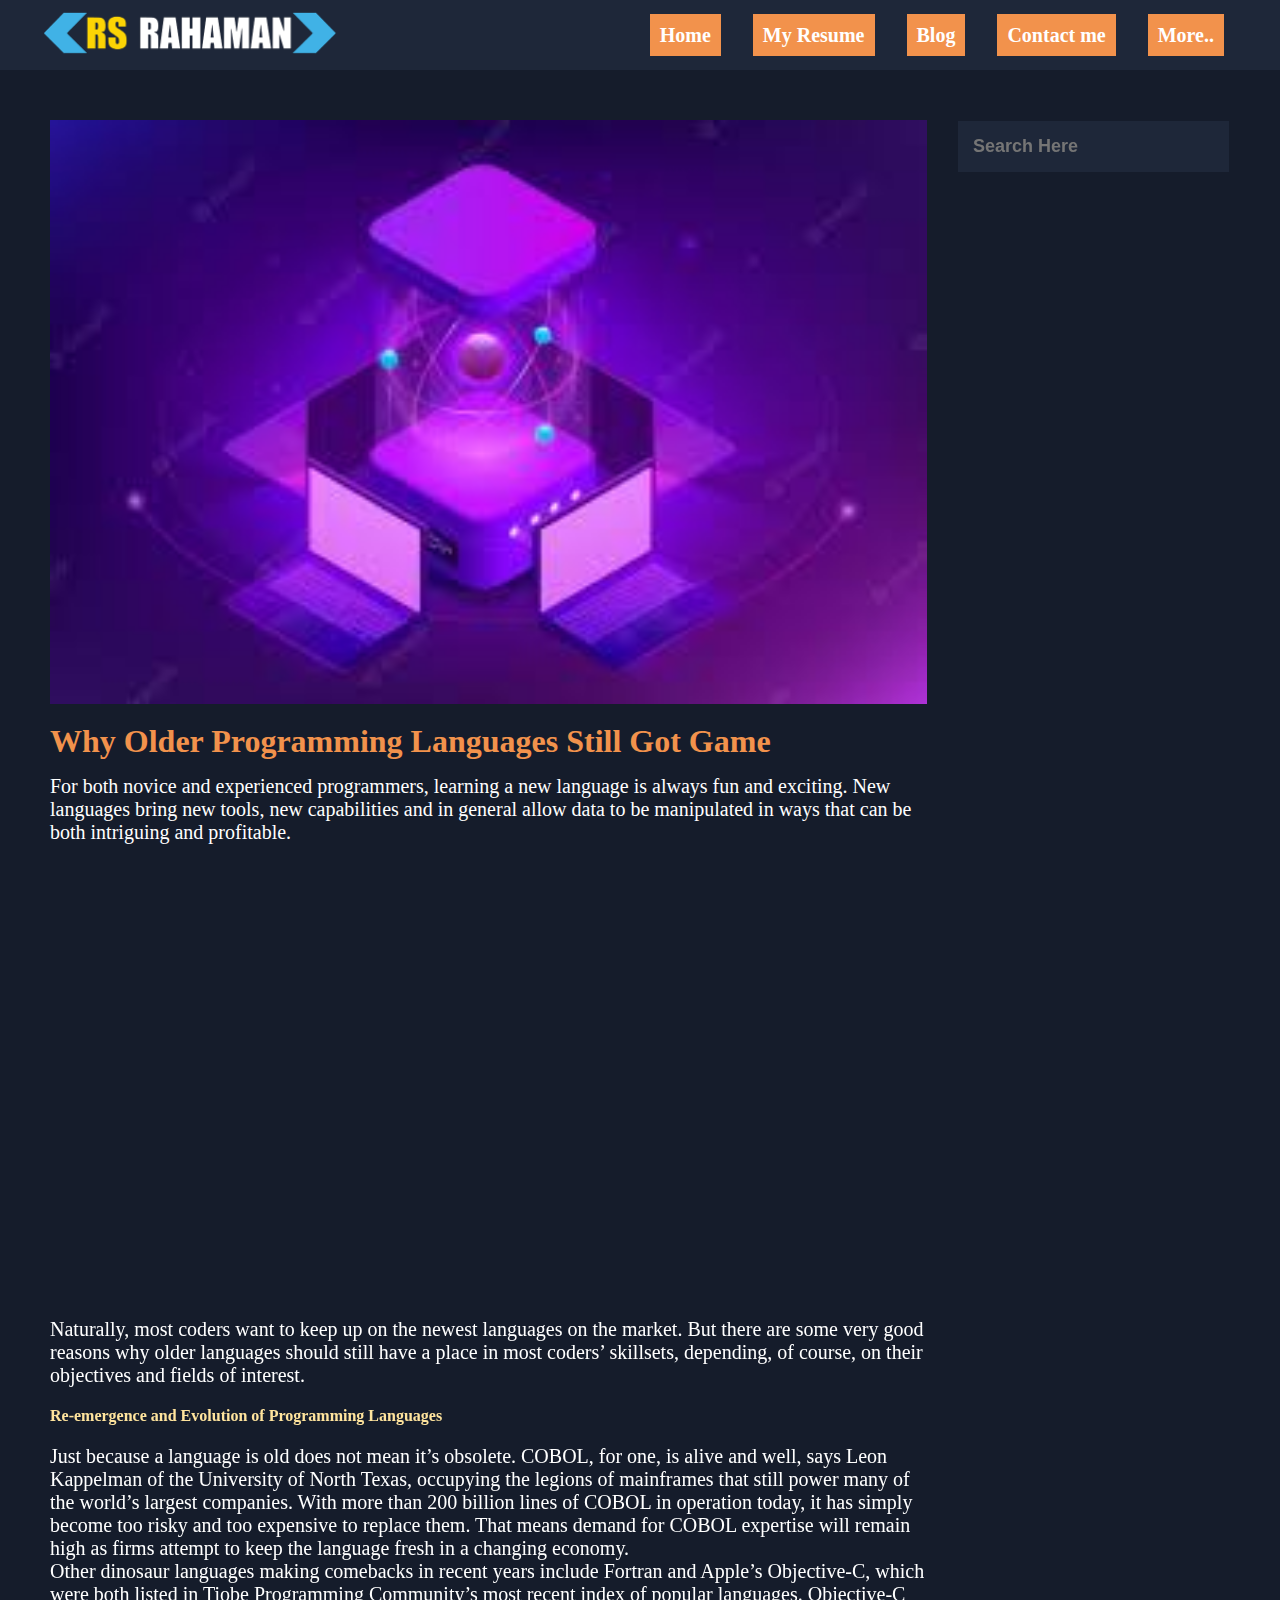
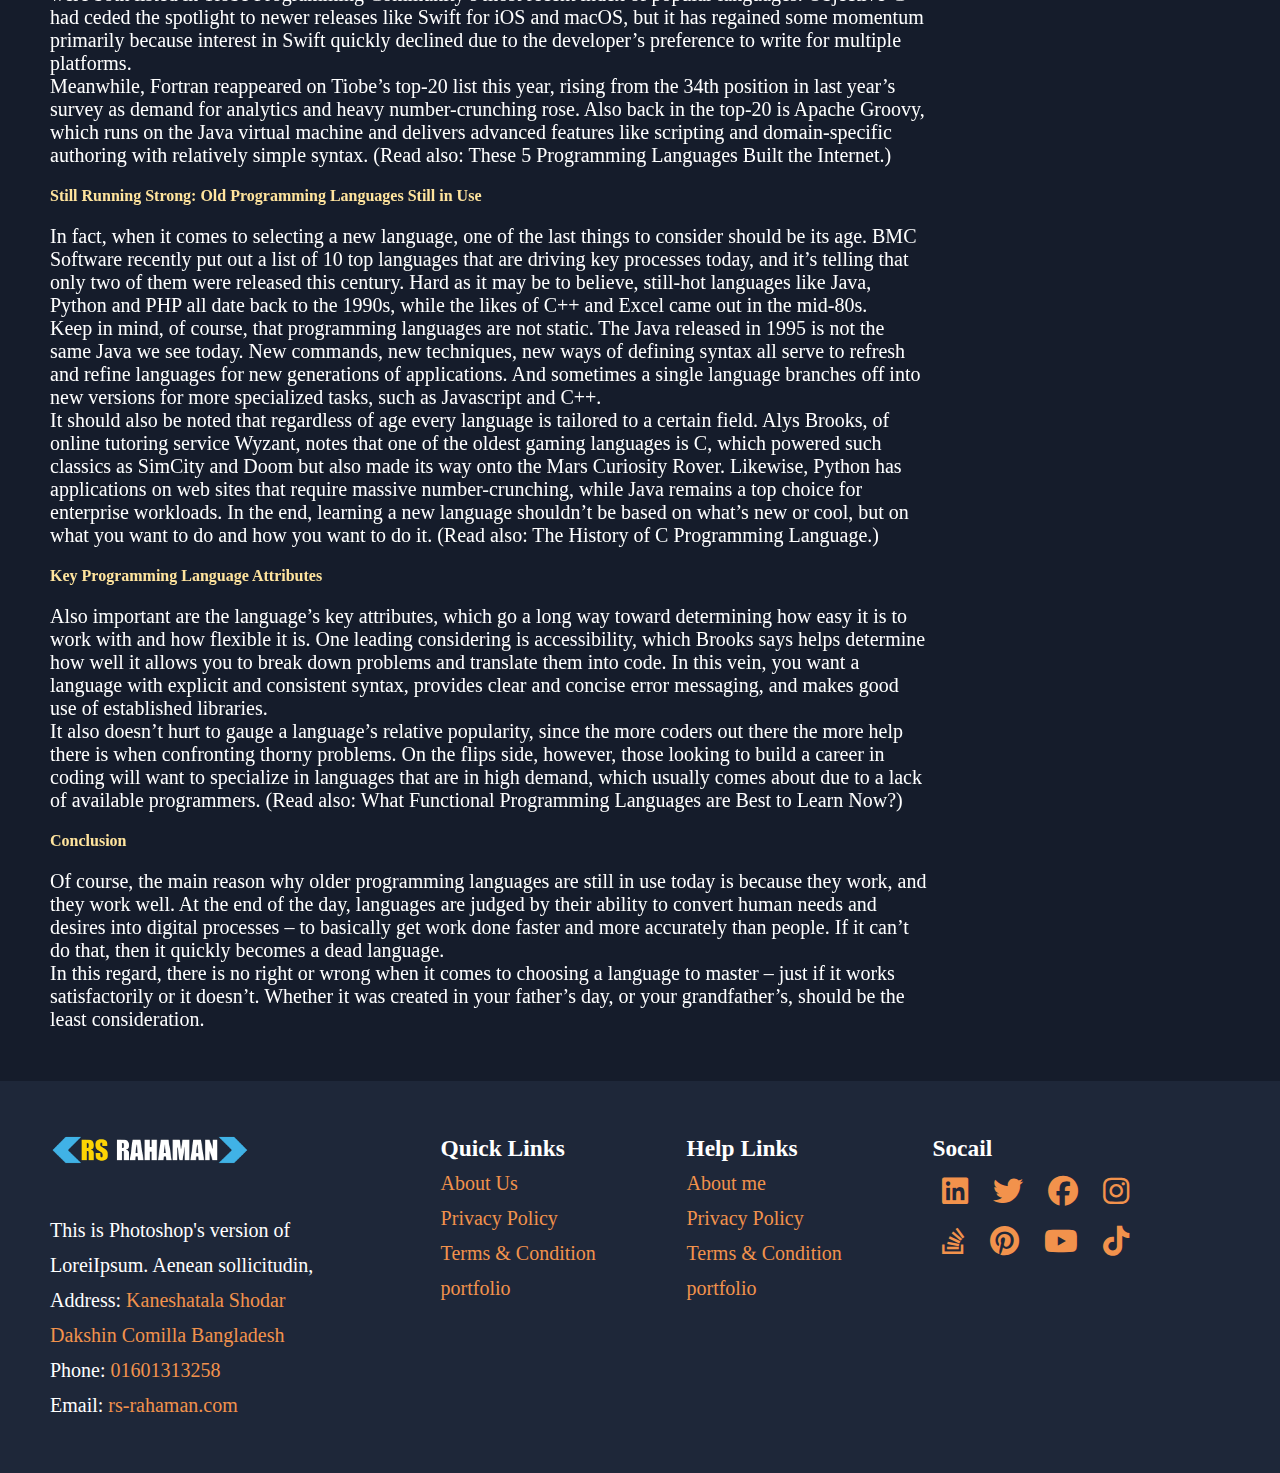
<file: 6-sixth__blog/index.html>
<!DOCTYPE html>
<html lang="en">
  <head>
    <meta charset="UTF-8" />
    <meta http-equiv="X-UA-Compatible" content="IE=edge" />
    <meta name="viewport" content="width=device-width, initial-scale=1.0" />
    <title>My RESUME RS RAHAMAN</title>
    <link rel="stylesheet" href="style.css" />
    <link
      rel="stylesheet"
      href="https://cdnjs.cloudflare.com/ajax/libs/font-awesome/6.2.1/css/all.min.css"
    />
    <link rel="icon" href="../img/favicon.ico" />
  </head>
  <body>
    <header>
      <div class="header__logo">
        <img
          src="../img/logo.png"
          alt="header-logo"
          class="header__logo__Img"
        />
      </div>
      <input type="checkbox" id="check" />
      <label for="check" class="checkbtn">
        <i class="fa-solid fa-bars"></i>
      </label>
      <ul>
        <li><a href="../index.html">Home</a></li>
        <li><a href="../my-resume/index.html">My Resume </a></li>
        <li><a href="../blog/index.html">Blog</a></li>
        <li><a href="../contact/index.html">Contact me</a></li>
        <li><a href="../More/index.html">More..</a></li>
      </ul>
    </header>
    <!-- =============================header-end================================== -->
    <!-- =============================blog-start================================== -->

    <div class="content">
      <div class="content__first__section__img">
        <img src="../img/6-blog.jpg" alt="first-blog" />
        <div class="content__second__section">
          <h1 class="content__heading">
            Why Older Programming Languages Still Got Game
          </h1>
          <p>
            For both novice and experienced programmers, learning a new language
            is always fun and exciting. New languages bring new tools, new
            capabilities and in general allow data to be manipulated in ways
            that can be both intriguing and profitable.
          </p>
          <iframe
            width="100%"
            height="400px"
            src="https://www.youtube.com/embed/eww9R_0vh7A"
            title="YouTube video player"
            frameborder="0"
            allow="accelerometer; autoplay; clipboard-write; encrypted-media; gyroscope; picture-in-picture"
            allowfullscreen
          ></iframe>
          <p>
            Naturally, most coders want to keep up on the newest languages on
            the market. But there are some very good reasons why older languages
            should still have a place in most coders’ skillsets, depending, of
            course, on their objectives and fields of interest.
          </p>
          <h4>Re-emergence and Evolution of Programming Languages</h4>
          <p>
            Just because a language is old does not mean it’s obsolete. COBOL,
            for one, is alive and well, says Leon Kappelman of the University of
            North Texas, occupying the legions of mainframes that still power
            many of the world’s largest companies. With more than 200 billion
            lines of COBOL in operation today, it has simply become too risky
            and too expensive to replace them. That means demand for COBOL
            expertise will remain high as firms attempt to keep the language
            fresh in a changing economy.
          </p>
          <p>
            Other dinosaur languages making comebacks in recent years include
            Fortran and Apple’s Objective-C, which were both listed in Tiobe
            Programming Community’s most recent index of popular languages.
            Objective-C had ceded the spotlight to newer releases like Swift for
            iOS and macOS, but it has regained some momentum primarily because
            interest in Swift quickly declined due to the developer’s preference
            to write for multiple platforms.
          </p>
          <p>
            Meanwhile, Fortran reappeared on Tiobe’s top-20 list this year,
            rising from the 34th position in last year’s survey as demand for
            analytics and heavy number-crunching rose. Also back in the top-20
            is Apache Groovy, which runs on the Java virtual machine and
            delivers advanced features like scripting and domain-specific
            authoring with relatively simple syntax. (Read also: These 5
            Programming Languages Built the Internet.)
          </p>
          <h4>Still Running Strong: Old Programming Languages Still in Use</h4>
          <p>
            In fact, when it comes to selecting a new language, one of the last
            things to consider should be its age. BMC Software recently put out
            a list of 10 top languages that are driving key processes today, and
            it’s telling that only two of them were released this century. Hard
            as it may be to believe, still-hot languages like Java, Python and
            PHP all date back to the 1990s, while the likes of C++ and Excel
            came out in the mid-80s.
          </p>
          <p>
            Keep in mind, of course, that programming languages are not static.
            The Java released in 1995 is not the same Java we see today. New
            commands, new techniques, new ways of defining syntax all serve to
            refresh and refine languages for new generations of applications.
            And sometimes a single language branches off into new versions for
            more specialized tasks, such as Javascript and C++.
          </p>
          <p>
            It should also be noted that regardless of age every language is
            tailored to a certain field. Alys Brooks, of online tutoring service
            Wyzant, notes that one of the oldest gaming languages is C, which
            powered such classics as SimCity and Doom but also made its way onto
            the Mars Curiosity Rover. Likewise, Python has applications on web
            sites that require massive number-crunching, while Java remains a
            top choice for enterprise workloads. In the end, learning a new
            language shouldn’t be based on what’s new or cool, but on what you
            want to do and how you want to do it. (Read also: The History of C
            Programming Language.)
          </p>
          <h4>Key Programming Language Attributes</h4>
          <p>
            Also important are the language’s key attributes, which go a long
            way toward determining how easy it is to work with and how flexible
            it is. One leading considering is accessibility, which Brooks says
            helps determine how well it allows you to break down problems and
            translate them into code. In this vein, you want a language with
            explicit and consistent syntax, provides clear and concise error
            messaging, and makes good use of established libraries.
          </p>
          <p>
            It also doesn’t hurt to gauge a language’s relative popularity,
            since the more coders out there the more help there is when
            confronting thorny problems. On the flips side, however, those
            looking to build a career in coding will want to specialize in
            languages that are in high demand, which usually comes about due to
            a lack of available programmers. (Read also: What Functional
            Programming Languages are Best to Learn Now?)
          </p>
          <h4>Conclusion</h4>
          <p>
            Of course, the main reason why older programming languages are still
            in use today is because they work, and they work well. At the end of
            the day, languages are judged by their ability to convert human
            needs and desires into digital processes – to basically get work
            done faster and more accurately than people. If it can’t do that,
            then it quickly becomes a dead language.
          </p>
          <p>
            In this regard, there is no right or wrong when it comes to choosing
            a language to master – just if it works satisfactorily or it
            doesn’t. Whether it was created in your father’s day, or your
            grandfather’s, should be the least consideration.
          </p>
        </div>
      </div>
      <div class="content__first__section__search">
        <input type="search" id="seach" placeholder="Search Here" />
      </div>
    </div>
    <!-- ===========================footer-start======================== -->
    <footer>
      <div class="footer-logo-section">
        <a href="#">
          <img
            src="../img/logo.png"
            alt="footer-loog
              "
            class="footer-logo"
        /></a>
        <p>
          <span
            >This is Photoshop's version of LoreiIpsum. Aenean
            sollicitudin,</span
          >
        </p>
        <span>Address: </span>
        <a href="https://goo.gl/maps/vmqDYp6m4AxQeM287" target="_blank"
          >Kaneshatala Shodar Dakshin Comilla Bangladesh</a
        ><br />
        <span>Phone:</span>
        <a href="tel:01601313258">01601313258</a>
        <br />
        <span>Email:</span>
        <a href="#">rs-rahaman.com</a>
      </div>
      <div class="quick-link-section">
        <h3>Quick Links</h3>
        <ul>
          <li><a href="#">About Us</a></li>
          <li><a href="../privacy-policy/index.html">Privacy Policy</a></li>
          <li><a href="#">Terms & Condition</a></li>
          <li><a href="#">portfolio</a></li>
        </ul>
      </div>
      <div class="help-link-section">
        <h3>Help Links</h3>
        <ul>
          <li><a href="../about__me/index.html">About me</a></li>
          <li><a href="../privacy-policy/index.html">Privacy Policy</a></li>
          <li><a href="#">Terms & Condition</a></li>
          <li><a href="#">portfolio</a></li>
        </ul>
      </div>
      <div class="instagram">
        <h3>Socail</h3>
        <a
          href="https://www.linkedin.com/in/rsabdurrahamansultany/"
          target="_blank"
          ><i class="fa-brands fa-linkedin"></i
        ></a>
        <a href="#"><i class="fa-brands fa-twitter" target="_blank"></i></a>
        <a href="https://www.facebook.com/rsabdurrahamansultany" target="_blank"
          ><i class="fa-brands fa-facebook"></i
        ></a>
        <a
          href="https://www.instagram.com/rsabdurrahamansultany/"
          target="_blank"
          ><i class="fa-brands fa-instagram"></i></a
        ><br />
        <a href="#"
          ><i class="fa-brands fa-stack-overflow" target="_blank"></i
        ></a>
        <a
          href="https://www.pinterest.com/rsabdurrahamansultany"
          target="_blank"
          ><i class="fa-brands fa-pinterest"></i
        ></a>
        <a href="https://www.youtube.com/@SHOBIFULMAIN" target="_blank"
          ><i class="fa-brands fa-youtube"></i
        ></a>
        <a href="#"><i class="fa-brands fa-tiktok" target="_blank"></i></a>
      </div>
    </footer>
    <!-- ===========================footer-end======================== -->
  </body>
</html>
</file>
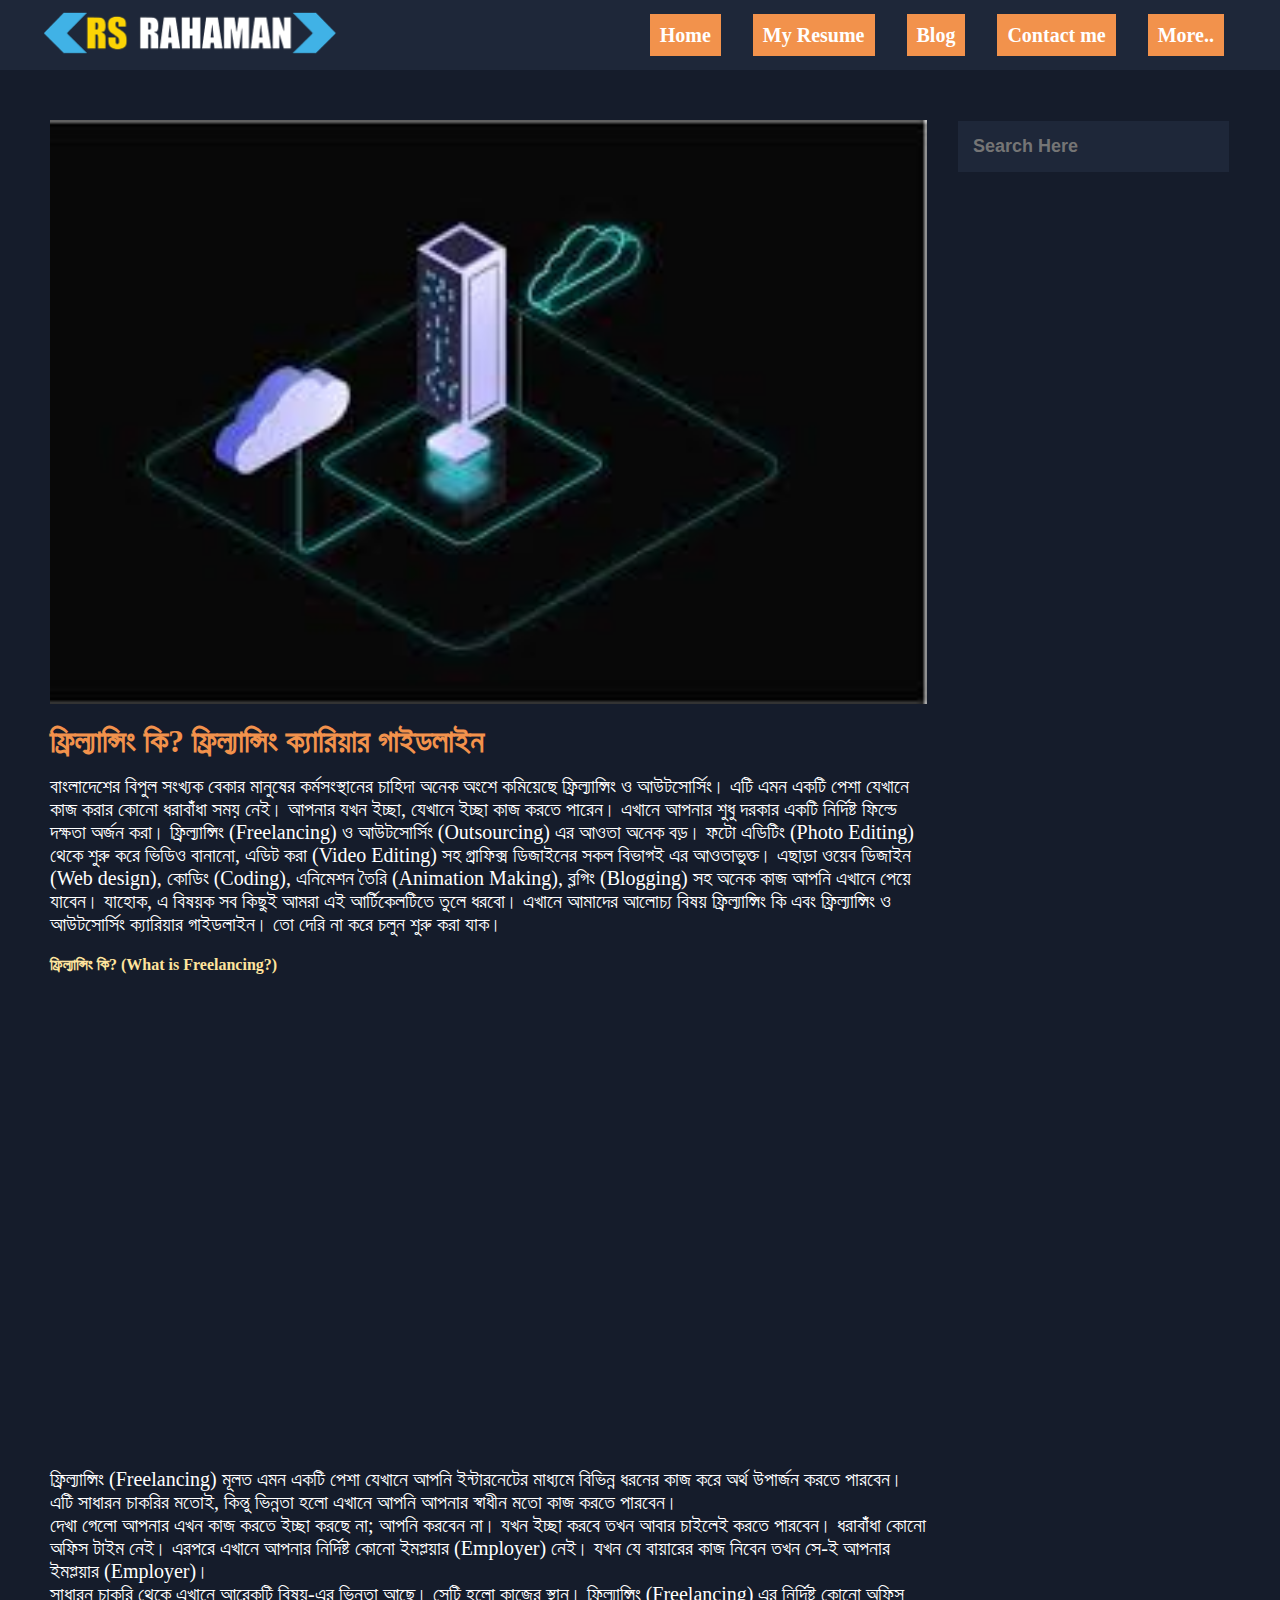
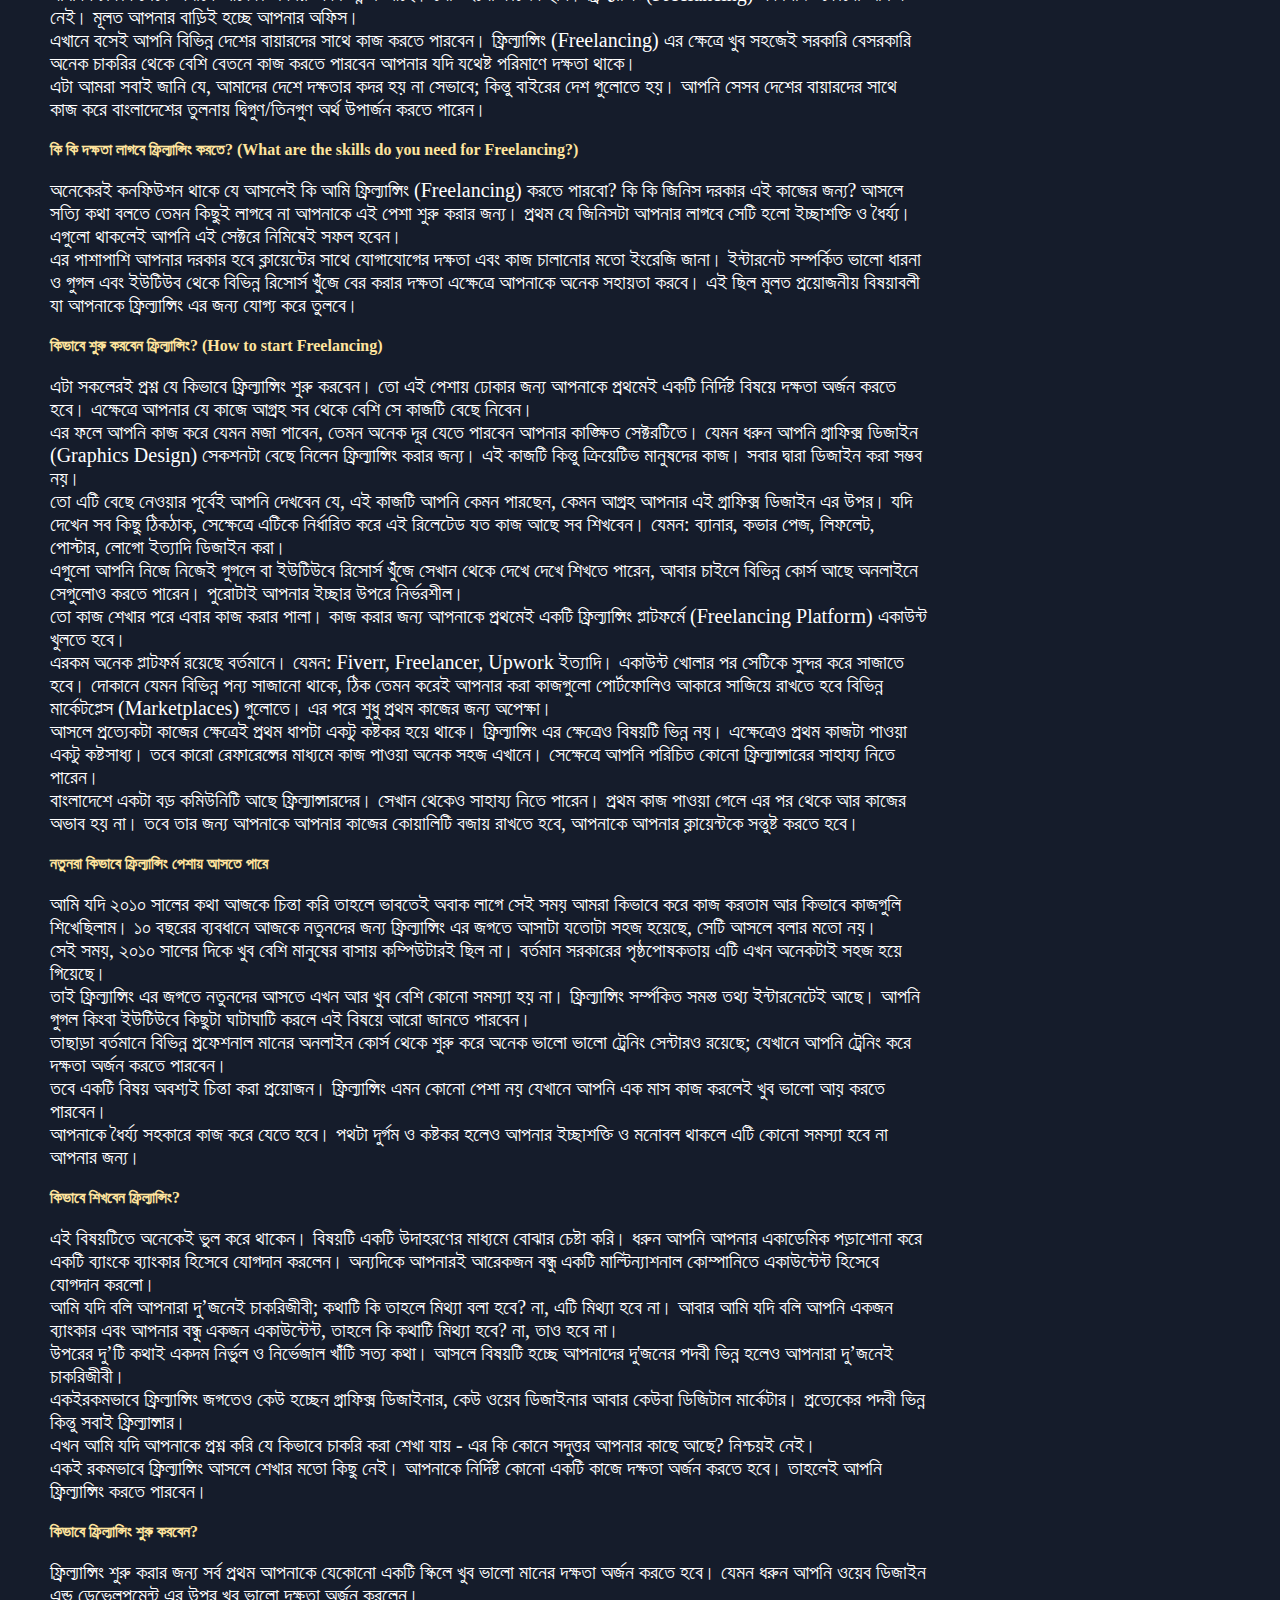
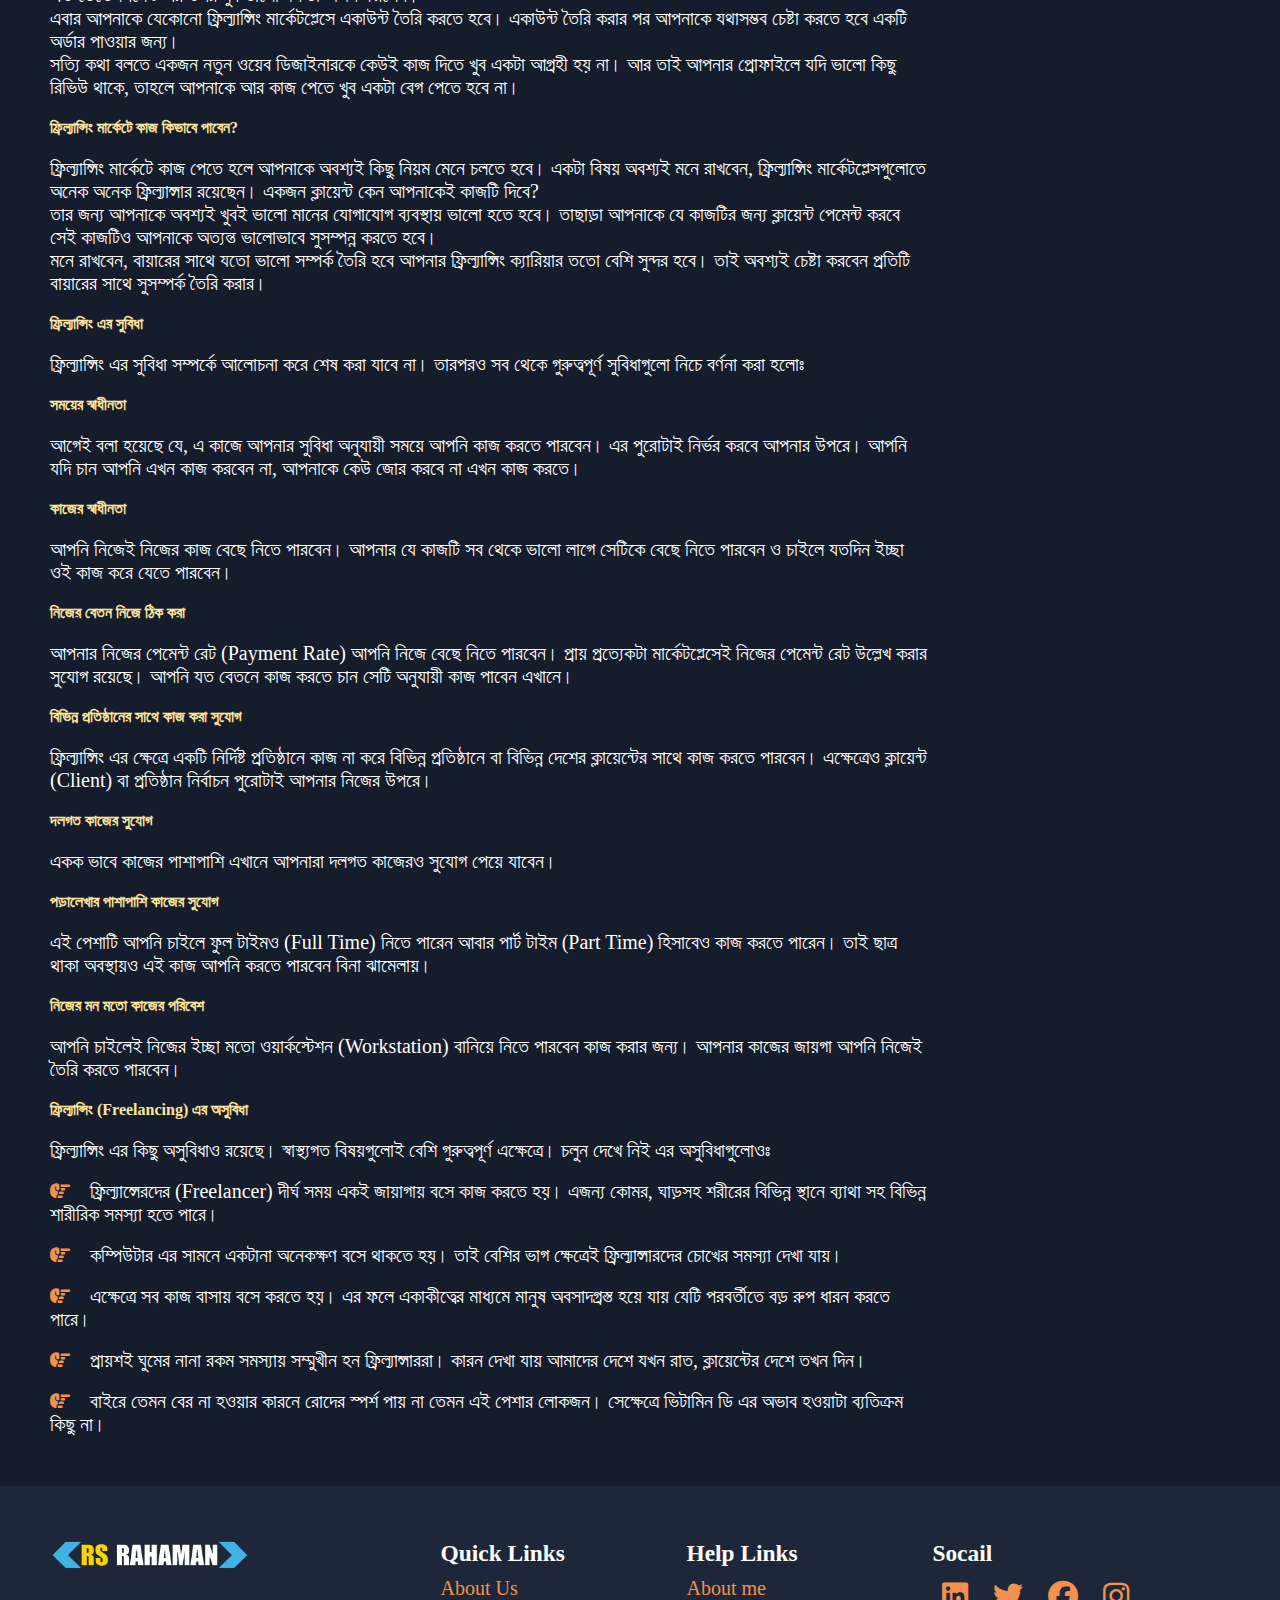
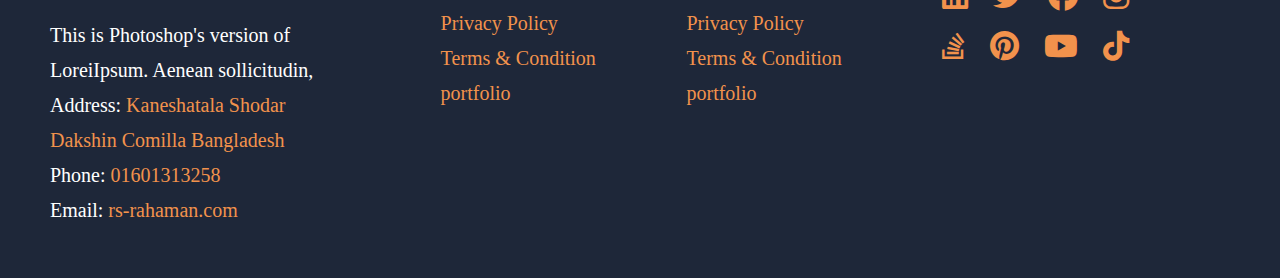
<file: 7-seventh__blog/index.html>
<!DOCTYPE html>
<html lang="en">
  <head>
    <meta charset="UTF-8" />
    <meta http-equiv="X-UA-Compatible" content="IE=edge" />
    <meta name="viewport" content="width=device-width, initial-scale=1.0" />
    <title>My RESUME RS RAHAMAN</title>
    <link rel="stylesheet" href="style.css" />
    <link
      rel="stylesheet"
      href="https://cdnjs.cloudflare.com/ajax/libs/font-awesome/6.2.1/css/all.min.css"
    />
    <link rel="icon" href="../img/favicon.ico" />
  </head>
  <body>
    <header>
      <div class="header__logo">
        <img
          src="../img/logo.png"
          alt="header-logo"
          class="header__logo__Img"
        />
      </div>
      <input type="checkbox" id="check" />
      <label for="check" class="checkbtn">
        <i class="fa-solid fa-bars"></i>
      </label>
      <ul>
        <li><a href="../index.html">Home</a></li>
        <li><a href="../my-resume/index.html">My Resume </a></li>
        <li><a href="../blog/index.html">Blog</a></li>
        <li><a href="../contact/index.html">Contact me</a></li>
        <li><a href="../More/index.html">More..</a></li>
      </ul>
    </header>
    <!-- =============================header-end================================== -->
    <!-- =============================blog-start================================== -->

    <div class="content">
      <div class="content__first__section__img">
        <img src="../img/7-blog.jpg" alt="first-blog" />
        <div class="content__second__section">
          <h1 class="content__heading">
            ফ্রিল্যান্সিং কি? ফ্রিল্যান্সিং ক্যারিয়ার গাইডলাইন
          </h1>
          <p>
            বাংলাদেশের বিপুল সংখ্যক বেকার মানুষের কর্মসংস্থানের চাহিদা অনেক অংশে
            কমিয়েছে ফ্রিল্যান্সিং ও আউটসোর্সিং। এটি এমন একটি পেশা যেখানে কাজ
            করার কোনো ধরাবাঁধা সময় নেই। আপনার যখন ইচ্ছা, যেখানে ইচ্ছা কাজ করতে
            পারেন। এখানে আপনার শুধু দরকার একটি নির্দিষ্ট ফিল্ডে দক্ষতা অর্জন
            করা। ফ্রিল্যান্সিং (Freelancing) ও আউটসোর্সিং (Outsourcing) এর আওতা
            অনেক বড়। ফটো এডিটিং (Photo Editing) থেকে শুরু করে ভিডিও বানানো, এডিট
            করা (Video Editing) সহ গ্রাফিক্স ডিজাইনের সকল বিভাগই এর আওতাভুক্ত।
            এছাড়া ওয়েব ডিজাইন (Web design), কোডিং (Coding), এনিমেশন তৈরি
            (Animation Making), ব্লগিং (Blogging) সহ অনেক কাজ আপনি এখানে পেয়ে
            যাবেন। যাহোক, এ বিষয়ক সব কিছুই আমরা এই আর্টিকেলটিতে তুলে ধরবো। এখানে
            আমাদের আলোচ্য বিষয় ফ্রিল্যান্সিং কি এবং ফ্রিল্যান্সিং ও আউটসোর্সিং
            ক্যারিয়ার গাইডলাইন। তো দেরি না করে চলুন শুরু করা যাক।
          </p>
          <h4>ফ্রিল্যান্সিং কি? (What is Freelancing?)</h4>
          <iframe
            width="100%"
            height="400px"
            src="https://www.youtube.com/embed/eww9R_0vh7A"
            title="YouTube video player"
            frameborder="0"
            allow="accelerometer; autoplay; clipboard-write; encrypted-media; gyroscope; picture-in-picture"
            allowfullscreen
          ></iframe>
          <p>
            ফ্রিল্যান্সিং (Freelancing) মূলত এমন একটি পেশা যেখানে আপনি
            ইন্টারনেটের মাধ্যমে বিভিন্ন ধরনের কাজ করে অর্থ উপার্জন করতে পারবেন।
            এটি সাধারন চাকরির মতোই, কিন্তু ভিন্নতা হলো এখানে আপনি আপনার স্বাধীন
            মতো কাজ করতে পারবেন।
          </p>
          <p>
            দেখা গেলো আপনার এখন কাজ করতে ইচ্ছা করছে না; আপনি করবেন না। যখন ইচ্ছা
            করবে তখন আবার চাইলেই করতে পারবেন। ধরাবাঁধা কোনো অফিস টাইম নেই। এরপরে
            এখানে আপনার নির্দিষ্ট কোনো ইমপ্লয়ার (Employer) নেই। যখন যে বায়ারের
            কাজ নিবেন তখন সে-ই আপনার ইমপ্লয়ার (Employer)।
          </p>
          <p>
            সাধারন চাকরি থেকে এখানে আরেকটি বিষয়-এর ভিন্নতা আছে। সেটি হলো কাজের
            স্থান। ফ্রিল্যান্সিং (Freelancing) এর নির্দিষ্ট কোনো অফিস নেই। মূলত
            আপনার বাড়িই হচ্ছে আপনার অফিস।
          </p>
          <p>
            এখানে বসেই আপনি বিভিন্ন দেশের বায়ারদের সাথে কাজ করতে পারবেন।
            ফ্রিল্যান্সিং (Freelancing) এর ক্ষেত্রে খুব সহজেই সরকারি বেসরকারি
            অনেক চাকরির থেকে বেশি বেতনে কাজ করতে পারবেন আপনার যদি যথেষ্ট পরিমাণে
            দক্ষতা থাকে।
          </p>
          <p>
            এটা আমরা সবাই জানি যে, আমাদের দেশে দক্ষতার কদর হয় না সেভাবে; কিন্তু
            বাইরের দেশ গুলোতে হয়। আপনি সেসব দেশের বায়ারদের সাথে কাজ করে
            বাংলাদেশের তুলনায় দ্বিগুণ/তিনগুণ অর্থ উপার্জন করতে পারেন।
          </p>
          <h4>
            কি কি দক্ষতা লাগবে ফ্রিল্যান্সিং করতে? (What are the skills do you
            need for Freelancing?)
          </h4>
          <p>
            অনেকেরই কনফিউশন থাকে যে আসলেই কি আমি ফ্রিল্যান্সিং (Freelancing)
            করতে পারবো? কি কি জিনিস দরকার এই কাজের জন্য? আসলে সত্যি কথা বলতে
            তেমন কিছুই লাগবে না আপনাকে এই পেশা শুরু করার জন্য। প্রথম যে জিনিসটা
            আপনার লাগবে সেটি হলো ইচ্ছাশক্তি ও ধৈর্য্য। এগুলো থাকলেই আপনি এই
            সেক্টরে নিমিষেই সফল হবেন।
          </p>
          <p>
            এর পাশাপাশি আপনার দরকার হবে ক্লায়েন্টের সাথে যোগাযোগের দক্ষতা এবং
            কাজ চালানোর মতো ইংরেজি জানা। ইন্টারনেট সম্পর্কিত ভালো ধারনা ও গুগল
            এবং ইউটিউব থেকে বিভিন্ন রিসোর্স খুঁজে বের করার দক্ষতা এক্ষেত্রে
            আপনাকে অনেক সহায়তা করবে। এই ছিল মুলত প্রয়োজনীয় বিষয়াবলী যা আপনাকে
            ফ্রিল্যান্সিং এর জন্য যোগ্য করে তুলবে।
          </p>
          <h4>কিভাবে শুরু করবেন ফ্রিল্যান্সিং? (How to start Freelancing)</h4>
          <p>
            এটা সকলেরই প্রশ্ন যে কিভাবে ফ্রিল্যান্সিং শুরু করবেন। তো এই পেশায়
            ঢোকার জন্য আপনাকে প্রথমেই একটি নির্দিষ্ট বিষয়ে দক্ষতা অর্জন করতে
            হবে। এক্ষেত্রে আপনার যে কাজে আগ্রহ সব থেকে বেশি সে কাজটি বেছে নিবেন।
          </p>
          <p>
            এর ফলে আপনি কাজ করে যেমন মজা পাবেন, তেমন অনেক দূর যেতে পারবেন আপনার
            কাঙ্ক্ষিত সেক্টরটিতে। যেমন ধরুন আপনি গ্রাফিক্স ডিজাইন (Graphics
            Design) সেকশনটা বেছে নিলেন ফ্রিল্যান্সিং করার জন্য। এই কাজটি কিন্তু
            ক্রিয়েটিভ মানুষদের কাজ। সবার দ্বারা ডিজাইন করা সম্ভব নয়।
          </p>
          <p>
            তো এটি বেছে নেওয়ার পূর্বেই আপনি দেখবেন যে, এই কাজটি আপনি কেমন
            পারছেন, কেমন আগ্রহ আপনার এই গ্রাফিক্স ডিজাইন এর উপর। যদি দেখেন সব
            কিছু ঠিকঠাক, সেক্ষেত্রে এটিকে নির্ধারিত করে এই রিলেটেড যত কাজ আছে সব
            শিখবেন। যেমন: ব্যানার, কভার পেজ, লিফলেট, পোস্টার, লোগো ইত্যাদি
            ডিজাইন করা।
          </p>
          <p>
            এগুলো আপনি নিজে নিজেই গুগলে বা ইউটিউবে রিসোর্স খুঁজে সেখান থেকে দেখে
            দেখে শিখতে পারেন, আবার চাইলে বিভিন্ন কোর্স আছে অনলাইনে সেগুলোও করতে
            পারেন। পুরোটাই আপনার ইচ্ছার উপরে নির্ভরশীল।
          </p>
          <p>
            তো কাজ শেখার পরে এবার কাজ করার পালা। কাজ করার জন্য আপনাকে প্রথমেই
            একটি ফ্রিল্যান্সিং প্লাটফর্মে (Freelancing Platform) একাউন্ট খুলতে
            হবে।
          </p>
          <p>
            এরকম অনেক প্লাটফর্ম রয়েছে বর্তমানে। যেমন: Fiverr, Freelancer, Upwork
            ইত্যাদি। একাউন্ট খোলার পর সেটিকে সুন্দর করে সাজাতে হবে। দোকানে যেমন
            বিভিন্ন পন্য সাজানো থাকে, ঠিক তেমন করেই আপনার করা কাজগুলো পোর্টফোলিও
            আকারে সাজিয়ে রাখতে হবে বিভিন্ন মার্কেটপ্লেস (Marketplaces) গুলোতে।
            এর পরে শুধু প্রথম কাজের জন্য অপেক্ষা।
          </p>
          <p>
            আসলে প্রত্যেকটা কাজের ক্ষেত্রেই প্রথম ধাপটা একটু কষ্টকর হয়ে থাকে।
            ফ্রিল্যান্সিং এর ক্ষেত্রেও বিষয়টি ভিন্ন নয়। এক্ষেত্রেও প্রথম কাজটা
            পাওয়া একটু কষ্টসাধ্য। তবে কারো রেফারেন্সের মাধ্যমে কাজ পাওয়া অনেক
            সহজ এখানে। সেক্ষেত্রে আপনি পরিচিত কোনো ফ্রিল্যান্সারের সাহায্য নিতে
            পারেন।
          </p>
          <p>
            বাংলাদেশে একটা বড় কমিউনিটি আছে ফ্রিল্যান্সারদের। সেখান থেকেও সাহায্য
            নিতে পারেন। প্রথম কাজ পাওয়া গেলে এর পর থেকে আর কাজের অভাব হয় না। তবে
            তার জন্য আপনাকে আপনার কাজের কোয়ালিটি বজায় রাখতে হবে, আপনাকে আপনার
            ক্লায়েন্টকে সন্তুষ্ট করতে হবে।
          </p>
          <h4>নতুনরা কিভাবে ফ্রিল্যান্সিং পেশায় আসতে পারে</h4>
          <p>
            আমি যদি ২০১০ সালের কথা আজকে চিন্তা করি তাহলে ভাবতেই অবাক লাগে সেই
            সময় আমরা কিভাবে করে কাজ করতাম আর কিভাবে কাজগুলি শিখেছিলাম। ১০ বছরের
            ব্যবধানে আজকে নতুনদের জন্য ফ্রিল্যান্সিং এর জগতে আসাটা যতোটা সহজ
            হয়েছে, সেটি আসলে বলার মতো নয়।
          </p>
          <p>
            সেই সময়, ২০১০ সালের দিকে খুব বেশি মানুষের বাসায় কম্পিউটারই ছিল না।
            বর্তমান সরকারের পৃষ্ঠপোষকতায় এটি এখন অনেকটাই সহজ হয়ে গিয়েছে।
          </p>
          <p>
            তাই ফ্রিল্যান্সিং এর জগতে নতুনদের আসতে এখন আর খুব বেশি কোনো সমস্যা
            হয় না। ফ্রিল্যান্সিং সর্ম্পকিত সমস্ত তথ্য ইন্টারনেটেই আছে। আপনি গুগল
            কিংবা ইউটিউবে কিছুটা ঘাটাঘাটি করলে এই বিষয়ে আরো জানতে পারবেন।
          </p>
          <p>
            তাছাড়া বর্তমানে বিভিন্ন প্রফেশনাল মানের অনলাইন কোর্স থেকে শুরু করে
            অনেক ভালো ভালো ট্রেনিং সেন্টারও রয়েছে; যেখানে আপনি ট্রেনিং করে
            দক্ষতা অর্জন করতে পারবেন।
          </p>
          <p>
            তবে একটি বিষয় অবশ্যই চিন্তা করা প্রয়োজন। ফ্রিল্যান্সিং এমন কোনো পেশা
            নয় যেখানে আপনি এক মাস কাজ করলেই খুব ভালো আয় করতে পারবেন।
          </p>
          <p>
            আপনাকে ধৈর্য্য সহকারে কাজ করে যেতে হবে। পথটা দুর্গম ও কষ্টকর হলেও
            আপনার ইচ্ছাশক্তি ও মনোবল থাকলে এটি কোনো সমস্যা হবে না আপনার জন্য।
          </p>
          <h4>কিভাবে শিখবেন ফ্রিল্যান্সিং?</h4>
          <p>
            এই বিষয়টিতে অনেকেই ভুল করে থাকেন। বিষয়টি একটি উদাহরণের মাধ্যমে বোঝার
            চেষ্টা করি। ধরুন আপনি আপনার একাডেমিক পড়াশোনা করে একটি ব্যাংকে
            ব্যাংকার হিসেবে যোগদান করলেন। অন্যদিকে আপনারই আরেকজন বন্ধু একটি
            মাল্টিন্যাশনাল কোম্পানিতে একাউন্টেন্ট হিসেবে যোগদান করলো।
          </p>
          <p>
            আমি যদি বলি আপনারা দু’জনেই চাকরিজীবী; কথাটি কি তাহলে মিথ্যা বলা হবে?
            না, এটি মিথ্যা হবে না। আবার আমি যদি বলি আপনি একজন ব্যাংকার এবং আপনার
            বন্ধু একজন একাউন্টেন্ট, তাহলে কি কথাটি মিথ্যা হবে? না, তাও হবে না।
          </p>
          <p>
            উপরের দু’টি কথাই একদম নির্ভুল ও নির্ভেজাল খাঁটি সত্য কথা। আসলে
            বিষয়টি হচ্ছে আপনাদের দু'জনের পদবী ভিন্ন হলেও আপনারা দু’জনেই
            চাকরিজীবী।
          </p>
          <p>
            একইরকমভাবে ফ্রিল্যান্সিং জগতেও কেউ হচ্ছেন গ্রাফিক্স ডিজাইনার, কেউ
            ওয়েব ডিজাইনার আবার কেউবা ডিজিটাল মার্কেটার। প্রত্যেকের পদবী ভিন্ন
            কিন্তু সবাই ফ্রিল্যান্সার।
          </p>
          <p>
            এখন আমি যদি আপনাকে প্রশ্ন করি যে কিভাবে চাকরি করা শেখা যায় - এর কি
            কোনে সদুত্তর আপনার কাছে আছে? নিশ্চয়ই নেই।
          </p>
          <p>
            একই রকমভাবে ফ্রিল্যান্সিং আসলে শেখার মতো কিছু নেই। আপনাকে নির্দিষ্ট
            কোনো একটি কাজে দক্ষতা অর্জন করতে হবে। তাহলেই আপনি ফ্রিল্যান্সিং করতে
            পারবেন।
          </p>
          <h4>কিভাবে ফ্রিল্যান্সিং শুরু করবেন?</h4>
          <p>
            ফ্রিল্যান্সিং শুরু করার জন্য সর্ব প্রথম আপনাকে যেকোনো একটি স্কিলে
            খুব ভালো মানের দক্ষতা অর্জন করতে হবে। যেমন ধরুন আপনি ওয়েব ডিজাইন
            এন্ড ডেভেলপমেন্ট এর উপর খুব ভালো দক্ষতা অর্জন করলেন।
          </p>
          <p>
            এবার আপনাকে যেকোনো ফ্রিল্যান্সিং মার্কেটপ্লেসে একাউন্ট তৈরি করতে
            হবে। একাউন্ট তৈরি করার পর আপনাকে যথাসম্ভব চেষ্টা করতে হবে একটি
            অর্ডার পাওয়ার জন্য।
          </p>
          <p>
            সত্যি কথা বলতে একজন নতুন ওয়েব ডিজাইনারকে কেউই কাজ দিতে খুব একটা
            আগ্রহী হয় না। আর তাই আপনার প্রোফাইলে যদি ভালো কিছু রিভিউ থাকে, তাহলে
            আপনাকে আর কাজ পেতে খুব একটা বেগ পেতে হবে না।
          </p>
          <h4>ফ্রিল্যান্সিং মার্কেটে কাজ কিভাবে পাবেন?</h4>
          <p>
            ফ্রিল্যান্সিং মার্কেটে কাজ পেতে হলে আপনাকে অবশ্যই কিছু নিয়ম মেনে
            চলতে হবে। একটা বিষয় অবশ্যই মনে রাখবেন, ফ্রিল্যান্সিং
            মার্কেটপ্লেসগুলোতে অনেক অনেক ফ্রিল্যান্সার রয়েছেন। একজন ক্লায়েন্ট
            কেন আপনাকেই কাজটি দিবে?
          </p>
          <p>
            তার জন্য আপনাকে অবশ্যই খুবই ভালো মানের যোগাযোগ ব্যবস্থায় ভালো হতে
            হবে। তাছাড়া আপনাকে যে কাজটির জন্য ক্লায়েন্ট পেমেন্ট করবে সেই কাজটিও
            আপনাকে অত্যন্ত ভালোভাবে সুসম্পন্ন করতে হবে।
          </p>
          <p>
            মনে রাখবেন, বায়ারের সাথে যতো ভালো সম্পর্ক তৈরি হবে আপনার
            ফ্রিল্যান্সিং ক্যারিয়ার ততো বেশি সুন্দর হবে। তাই অবশ্যই চেষ্টা
            করবেন প্রতিটি বায়ারের সাথে সুসম্পর্ক তৈরি করার।
          </p>
          <h4>ফ্রিল্যান্সিং এর সুবিধা</h4>
          <p>
            ফ্রিল্যান্সিং এর সুবিধা সম্পর্কে আলোচনা করে শেষ করা যাবে না। তারপরও
            সব থেকে গুরুত্বপূর্ণ সুবিধাগুলো নিচে বর্ণনা করা হলোঃ
          </p>
          <h4>সময়ের স্বাধীনতা</h4>
          <p>
            আগেই বলা হয়েছে যে, এ কাজে আপনার সুবিধা অনুযায়ী সময়ে আপনি কাজ করতে
            পারবেন। এর পুরোটাই নির্ভর করবে আপনার উপরে। আপনি যদি চান আপনি এখন কাজ
            করবেন না, আপনাকে কেউ জোর করবে না এখন কাজ করতে।
          </p>
          <h4>কাজের স্বাধীনতা</h4>
          <p>
            আপনি নিজেই নিজের কাজ বেছে নিতে পারবেন। আপনার যে কাজটি সব থেকে ভালো
            লাগে সেটিকে বেছে নিতে পারবেন ও চাইলে যতদিন ইচ্ছা ওই কাজ করে যেতে
            পারবেন।
          </p>
          <h4>নিজের বেতন নিজে ঠিক করা</h4>
          <p>
            আপনার নিজের পেমেন্ট রেট (Payment Rate) আপনি নিজে বেছে নিতে পারবেন।
            প্রায় প্রত্যেকটা মার্কেটপ্লেসেই নিজের পেমেন্ট রেট উল্লেখ করার সুযোগ
            রয়েছে। আপনি যত বেতনে কাজ করতে চান সেটি অনুযায়ী কাজ পাবেন এখানে।
          </p>
          <h4>বিভিন্ন প্রতিষ্ঠানের সাথে কাজ করা সুযোগ</h4>
          <p>
            ফ্রিল্যান্সিং এর ক্ষেত্রে একটি নির্দিষ্ট প্রতিষ্ঠানে কাজ না করে
            বিভিন্ন প্রতিষ্ঠানে বা বিভিন্ন দেশের ক্লায়েন্টের সাথে কাজ করতে
            পারবেন। এক্ষেত্রেও ক্লায়েন্ট (Client) বা প্রতিষ্ঠান নির্বাচন
            পুরোটাই আপনার নিজের উপরে।
          </p>
          <h4>দলগত কাজের সুযোগ</h4>
          <p>
            একক ভাবে কাজের পাশাপাশি এখানে আপনারা দলগত কাজেরও সুযোগ পেয়ে যাবেন।
          </p>
          <h4>পড়ালেখার পাশাপাশি কাজের সুযোগ</h4>
          <p>
            এই পেশাটি আপনি চাইলে ফুল টাইমও (Full Time) নিতে পারেন আবার পার্ট
            টাইম (Part Time) হিসাবেও কাজ করতে পারেন। তাই ছাত্র থাকা অবস্থায়ও এই
            কাজ আপনি করতে পারবেন বিনা ঝামেলায়।
          </p>
          <h4>নিজের মন মতো কাজের পরিবেশ</h4>
          <p>
            আপনি চাইলেই নিজের ইচ্ছা মতো ওয়ার্কস্টেশন (Workstation) বানিয়ে নিতে
            পারবেন কাজ করার জন্য। আপনার কাজের জায়গা আপনি নিজেই তৈরি করতে পারবেন।
          </p>
          <h4>ফ্রিল্যান্সিং (Freelancing) এর অসুবিধা</h4>
          <p>
            ফ্রিল্যান্সিং এর কিছু অসুবিধাও রয়েছে। স্বাস্থ্যগত বিষয়গুলোই বেশি
            গুরুত্বপূর্ণ এক্ষেত্রে। চলুন দেখে নিই এর অসুবিধাগুলোওঃ
          </p>
          <br />
          <ul>
            <li>
              <p>
                <i class="fas fa-hand-point-right"></i>
                ফ্রিল্যান্সেরদের (Freelancer) দীর্ঘ সময় একই জায়াগায় বসে কাজ
                করতে হয়। এজন্য কোমর, ঘাড়সহ শরীরের বিভিন্ন স্থানে ব্যাথা সহ
                বিভিন্ন শারীরিক সমস্যা হতে পারে।
              </p>
            </li>
            <br />
            <li>
              <p>
                <i class="fas fa-hand-point-right"></i>
                কম্পিউটার এর সামনে একটানা অনেকক্ষণ বসে থাকতে হয়। তাই বেশির ভাগ
                ক্ষেত্রেই ফ্রিল্যান্সারদের চোখের সমস্যা দেখা যায়।
              </p>
            </li>
            <br />
            <li>
              <p>
                <i class="fas fa-hand-point-right"></i>
                এক্ষেত্রে সব কাজ বাসায় বসে করতে হয়। এর ফলে একাকীত্বের মাধ্যমে
                মানুষ অবসাদগ্রস্ত হয়ে যায় যেটি পরবর্তীতে বড় রুপ ধারন করতে পারে।
              </p>
            </li>
            <br />
            <li>
              <p>
                <i class="fas fa-hand-point-right"></i>
                প্রায়শই ঘুমের নানা রকম সমস্যায় সম্মুখীন হন ফ্রিল্যান্সাররা।
                কারন দেখা যায় আমাদের দেশে যখন রাত, ক্লায়েন্টের দেশে তখন দিন।
              </p>
            </li>
            <br />
            <li>
              <p>
                <i class="fas fa-hand-point-right"></i>
                বাইরে তেমন বের না হওয়ার কারনে রোদের স্পর্শ পায় না তেমন এই পেশার
                লোকজন। সেক্ষেত্রে ভিটামিন ডি এর অভাব হওয়াটা ব্যতিক্রম কিছু না।
              </p>
            </li>
          </ul>
        </div>
      </div>
      <div class="content__first__section__search">
        <input type="search" id="seach" placeholder="Search Here" />
      </div>
    </div>
    <!-- ===========================footer-start======================== -->
    <footer>
      <div class="footer-logo-section">
        <a href="#">
          <img
            src="../img/logo.png"
            alt="footer-loog
              "
            class="footer-logo"
        /></a>
        <p>
          <span
            >This is Photoshop's version of LoreiIpsum. Aenean
            sollicitudin,</span
          >
        </p>
        <span>Address: </span>
        <a href="https://goo.gl/maps/vmqDYp6m4AxQeM287" target="_blank"
          >Kaneshatala Shodar Dakshin Comilla Bangladesh</a
        ><br />
        <span>Phone:</span>
        <a href="tel:01601313258">01601313258</a>
        <br />
        <span>Email:</span>
        <a href="#">rs-rahaman.com</a>
      </div>
      <div class="quick-link-section">
        <h3>Quick Links</h3>
        <ul>
          <li><a href="#">About Us</a></li>
          <li><a href="../privacy-policy/index.html">Privacy Policy</a></li>
          <li><a href="#">Terms & Condition</a></li>
          <li><a href="#">portfolio</a></li>
        </ul>
      </div>
      <div class="help-link-section">
        <h3>Help Links</h3>
        <ul>
          <li><a href="../about__me/index.html">About me</a></li>
          <li><a href="../privacy-policy/index.html">Privacy Policy</a></li>
          <li><a href="#">Terms & Condition</a></li>
          <li><a href="#">portfolio</a></li>
        </ul>
      </div>
      <div class="instagram">
        <h3>Socail</h3>
        <a
          href="https://www.linkedin.com/in/rsabdurrahamansultany/"
          target="_blank"
          ><i class="fa-brands fa-linkedin"></i
        ></a>
        <a href="#"><i class="fa-brands fa-twitter" target="_blank"></i></a>
        <a href="https://www.facebook.com/rsabdurrahamansultany" target="_blank"
          ><i class="fa-brands fa-facebook"></i
        ></a>
        <a
          href="https://www.instagram.com/rsabdurrahamansultany/"
          target="_blank"
          ><i class="fa-brands fa-instagram"></i></a
        ><br />
        <a href="#"
          ><i class="fa-brands fa-stack-overflow" target="_blank"></i
        ></a>
        <a
          href="https://www.pinterest.com/rsabdurrahamansultany"
          target="_blank"
          ><i class="fa-brands fa-pinterest"></i
        ></a>
        <a href="https://www.youtube.com/@SHOBIFULMAIN" target="_blank"
          ><i class="fa-brands fa-youtube"></i
        ></a>
        <a href="#"><i class="fa-brands fa-tiktok" target="_blank"></i></a>
      </div>
    </footer>
    <!-- ===========================footer-end======================== -->
  </body>
</html>
</file>
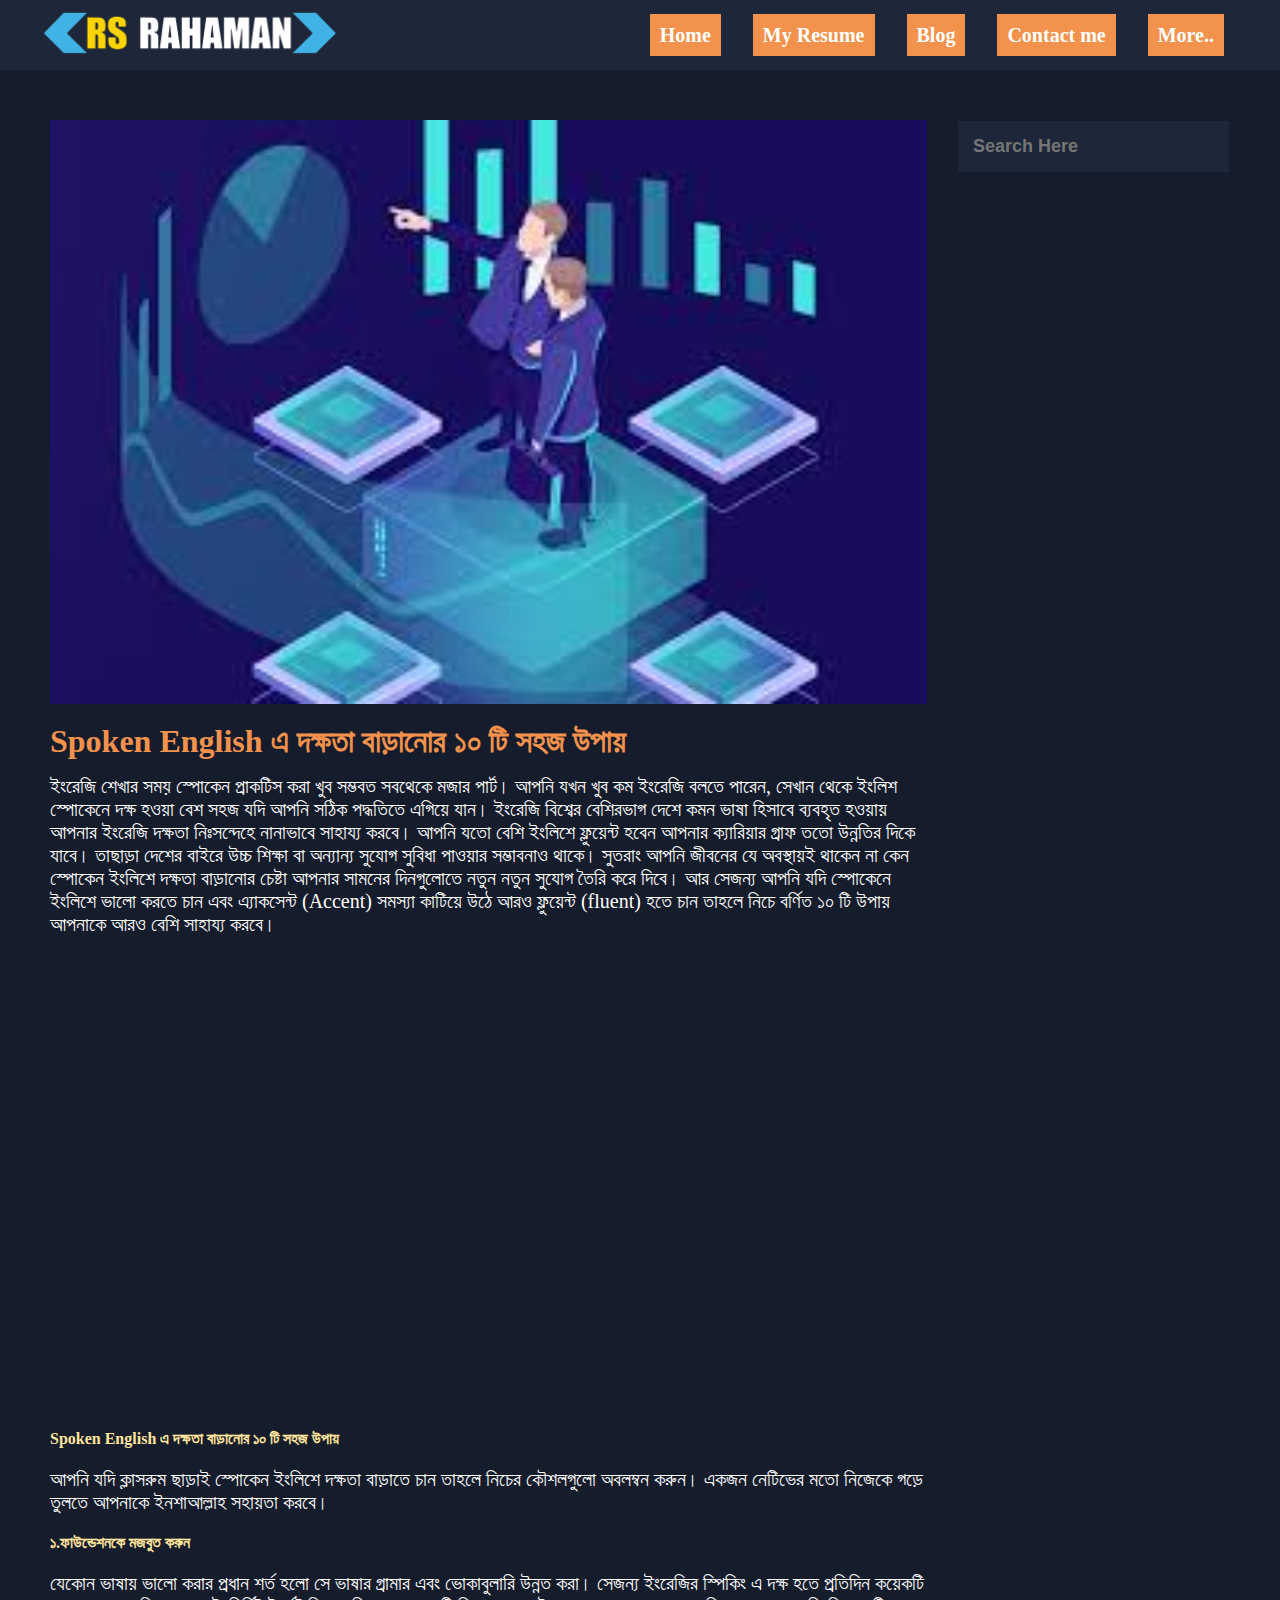
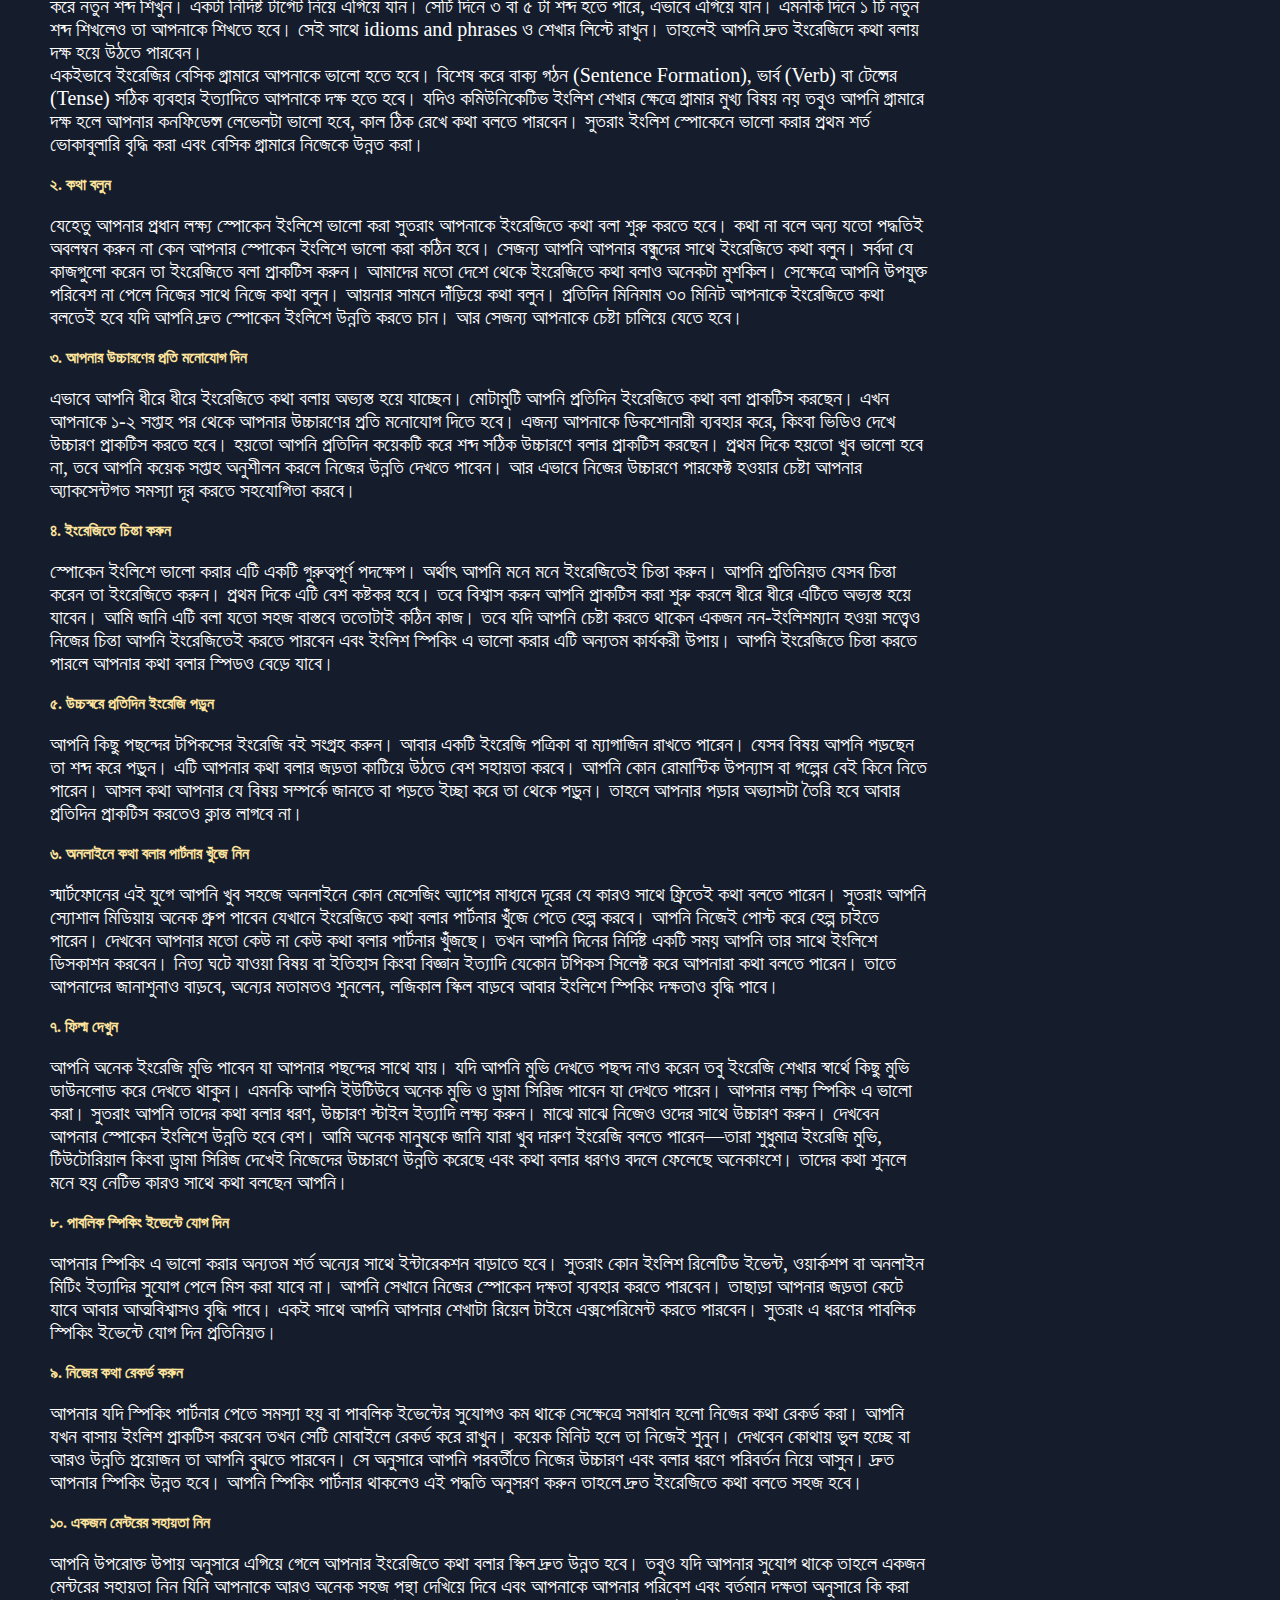
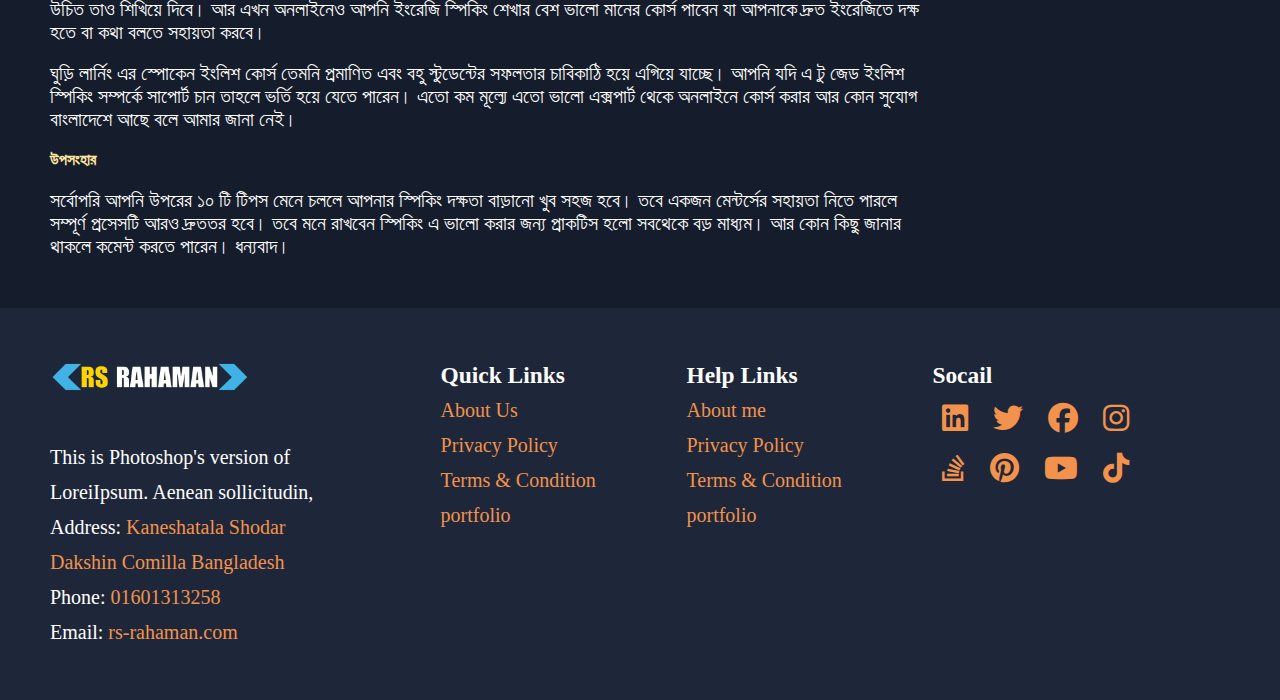
<file: 8-eighth__blog/index.html>
<!DOCTYPE html>
<html lang="en">
  <head>
    <meta charset="UTF-8" />
    <meta http-equiv="X-UA-Compatible" content="IE=edge" />
    <meta name="viewport" content="width=device-width, initial-scale=1.0" />
    <title>My RESUME RS RAHAMAN</title>
    <link rel="stylesheet" href="style.css" />
    <link
      rel="stylesheet"
      href="https://cdnjs.cloudflare.com/ajax/libs/font-awesome/6.2.1/css/all.min.css"
    />
    <link rel="icon" href="../img/favicon.ico" />
  </head>
  <body>
    <header>
      <div class="header__logo">
        <img
          src="../img/logo.png"
          alt="header-logo"
          class="header__logo__Img"
        />
      </div>
      <input type="checkbox" id="check" />
      <label for="check" class="checkbtn">
        <i class="fa-solid fa-bars"></i>
      </label>
      <ul>
        <li><a href="../index.html">Home</a></li>
        <li><a href="../my-resume/index.html">My Resume </a></li>
        <li><a href="../blog/index.html">Blog</a></li>
        <li><a href="../contact/index.html">Contact me</a></li>
        <li><a href="../More/index.html">More..</a></li>
      </ul>
    </header>
    <!-- =============================header-end================================== -->
    <!-- =============================blog-start================================== -->

    <div class="content">
      <div class="content__first__section__img">
        <img src="../img/8-blog.jpg" alt="first-blog" />
        <div class="content__second__section">
          <h1 class="content__heading">
            Spoken English এ দক্ষতা বাড়ানোর ১০ টি সহজ উপায়
          </h1>
          <p>
            ইংরেজি শেখার সময় স্পোকেন প্রাকটিস করা খুব সম্ভবত সবথেকে মজার পার্ট।
            আপনি যখন খুব কম ইংরেজি বলতে পারেন, সেখান থেকে ইংলিশ স্পোকেনে দক্ষ
            হওয়া বেশ সহজ যদি আপনি সঠিক পদ্ধতিতে এগিয়ে যান। ইংরেজি বিশ্বের
            বেশিরভাগ দেশে কমন ভাষা হিসাবে ব্যবহৃত হওয়ায় আপনার ইংরেজি দক্ষতা
            নিঃসন্দেহে নানাভাবে সাহায্য করবে। আপনি যতো বেশি ইংলিশে ফ্লুয়েন্ট
            হবেন আপনার ক্যারিয়ার গ্রাফ ততো উন্নতির দিকে যাবে। তাছাড়া দেশের বাইরে
            উচ্চ শিক্ষা বা অন্যান্য সুযোগ সুবিধা পাওয়ার সম্ভাবনাও থাকে। সুতরাং
            আপনি জীবনের যে অবস্থায়ই থাকেন না কেন স্পোকেন ইংলিশে দক্ষতা বাড়ানোর
            চেষ্টা আপনার সামনের দিনগুলোতে নতুন নতুন সুযোগ তৈরি করে দিবে। আর
            সেজন্য আপনি যদি স্পোকেনে ইংলিশে ভালো করতে চান এবং এ্যাকসেন্ট
            (Accent) সমস্যা কাটিয়ে উঠে আরও ফ্লুয়েন্ট (fluent) হতে চান তাহলে নিচে
            বর্ণিত ১০ টি উপায় আপনাকে আরও বেশি সাহায্য করবে।
          </p>
          <iframe
            width="100%"
            height="400px"
            src="https://www.youtube.com/embed/eww9R_0vh7A"
            title="YouTube video player"
            frameborder="0"
            allow="accelerometer; autoplay; clipboard-write; encrypted-media; gyroscope; picture-in-picture"
            allowfullscreen
          ></iframe>
          <h4>Spoken English এ দক্ষতা বাড়ানোর ১০ টি সহজ উপায়</h4>
          <p>
            আপনি যদি ক্লাসরুম ছাড়াই স্পোকেন ইংলিশে দক্ষতা বাড়াতে চান তাহলে নিচের
            কৌশলগুলো অবলম্বন করুন। একজন নেটিভের মতো নিজেকে গড়ে তুলতে আপনাকে
            ইনশাআল্লাহ সহায়তা করবে।
          </p>
          <h4>১.ফাউন্ডেশনকে মজবুত করুন</h4>
          <p>
            যেকোন ভাষায় ভালো করার প্রধান শর্ত হলো সে ভাষার গ্রামার এবং
            ভোকাবুলারি উন্নত করা। সেজন্য ইংরেজির স্পিকিং এ দক্ষ হতে প্রতিদিন
            কয়েকটি করে নতুন শব্দ শিখুন। একটা নির্দিষ্ট টার্গেট নিয়ে এগিয়ে যান।
            সেটি দিনে ৩ বা ৫ টা শব্দ হতে পারে, এভাবে এগিয়ে যান। এমনকি দিনে ১ টি
            নতুন শব্দ শিখলেও তা আপনাকে শিখতে হবে। সেই সাথে idioms and phrases ও
            শেখার লিস্টে রাখুন। তাহলেই আপনি দ্রুত ইংরেজিদে কথা বলায় দক্ষ হয়ে
            উঠতে পারবেন।
          </p>
          <p>
            একইভাবে ইংরেজির বেসিক গ্রামারে আপনাকে ভালো হতে হবে। বিশেষ করে বাক্য
            গঠন (Sentence Formation), ভার্ব (Verb) বা টেন্সের (Tense) সঠিক
            ব্যবহার ইত্যাদিতে আপনাকে দক্ষ হতে হবে। যদিও কমিউনিকেটিভ ইংলিশ শেখার
            ক্ষেত্রে গ্রামার মুখ্য বিষয় নয় তবুও আপনি গ্রামারে দক্ষ হলে আপনার
            কনফিডেন্স লেভেলটা ভালো হবে, কাল ঠিক রেখে কথা বলতে পারবেন। সুতরাং
            ইংলিশ স্পোকেনে ভালো করার প্রথম শর্ত ভোকাবুলারি বৃদ্ধি করা এবং বেসিক
            গ্রামারে নিজেকে উন্নত করা।
          </p>
          <h4>২. কথা বলুন</h4>
          <p>
            যেহেতু আপনার প্রধান লক্ষ্য স্পোকেন ইংলিশে ভালো করা সুতরাং আপনাকে
            ইংরেজিতে কথা বলা শুরু করতে হবে। কথা না বলে অন্য যতো পদ্ধতিই অবলম্বন
            করুন না কেন আপনার স্পোকেন ইংলিশে ভালো করা কঠিন হবে। সেজন্য আপনি
            আপনার বন্ধুদের সাথে ইংরেজিতে কথা বলুন। সর্বদা যে কাজগুলো করেন তা
            ইংরেজিতে বলা প্রাকটিস করুন। আমাদের মতো দেশে থেকে ইংরেজিতে কথা বলাও
            অনেকটা মুশকিল। সেক্ষেত্রে আপনি উপযুক্ত পরিবেশ না পেলে নিজের সাথে
            নিজে কথা বলুন। আয়নার সামনে দাঁড়িয়ে কথা বলুন। প্রতিদিন মিনিমাম ৩০
            মিনিট আপনাকে ইংরেজিতে কথা বলতেই হবে যদি আপনি দ্রুত স্পোকেন ইংলিশে
            উন্নতি করতে চান। আর সেজন্য আপনাকে চেষ্টা চালিয়ে যেতে হবে।
          </p>
          <h4>৩. আপনার উচ্চারণের প্রতি মনোযোগ দিন</h4>
          <p>
            এভাবে আপনি ধীরে ধীরে ইংরেজিতে কথা বলায় অভ্যস্ত হয়ে যাচ্ছেন। মোটামুটি
            আপনি প্রতিদিন ইংরেজিতে কথা বলা প্রাকটিস করছেন। এখন আপনাকে ১-২ সপ্তাহ
            পর থেকে আপনার উচ্চারণের প্রতি মনোযোগ দিতে হবে। এজন্য আপনাকে
            ডিকশোনারী ব্যবহার করে, কিংবা ভিডিও দেখে উচ্চারণ প্রাকটিস করতে হবে।
            হয়তো আপনি প্রতিদিন কয়েকটি করে শব্দ সঠিক উচ্চারণে বলার প্রাকটিস
            করছেন। প্রথম দিকে হয়তো খুব ভালো হবে না, তবে আপনি কয়েক সপ্তাহ অনুশীলন
            করলে নিজের উন্নতি দেখতে পাবেন। আর এভাবে নিজের উচ্চারণে পারফেক্ট
            হওয়ার চেষ্টা আপনার অ্যাকসেন্টগত সমস্যা দূর করতে সহযোগিতা করবে।
          </p>
          <h4>৪. ইংরেজিতে চিন্তা করুন</h4>
          <p>
            স্পোকেন ইংলিশে ভালো করার এটি একটি গুরুত্বপূর্ণ পদক্ষেপ। অর্থাৎ আপনি
            মনে মনে ইংরেজিতেই চিন্তা করুন। আপনি প্রতিনিয়ত যেসব চিন্তা করেন তা
            ইংরেজিতে করুন। প্রথম দিকে এটি বেশ কষ্টকর হবে। তবে বিশ্বাস করুন আপনি
            প্রাকটিস করা শুরু করলে ধীরে ধীরে এটিতে অভ্যস্ত হয়ে যাবেন। আমি জানি
            এটি বলা যতো সহজ বাস্তবে ততোটাই কঠিন কাজ। তবে যদি আপনি চেষ্টা করতে
            থাকেন একজন নন-ইংলিশম্যান হওয়া সত্ত্বেও নিজের চিন্তা আপনি ইংরেজিতেই
            করতে পারবেন এবং ইংলিশ স্পিকিং এ ভালো করার এটি অন্যতম কার্যকরী উপায়।
            আপনি ইংরেজিতে চিন্তা করতে পারলে আপনার কথা বলার স্পিডও বেড়ে যাবে।
          </p>
          <h4>৫. উচ্চস্বরে প্রতিদিন ইংরেজি পড়ুন</h4>
          <p>
            আপনি কিছু পছন্দের টপিকসের ইংরেজি বই সংগ্রহ করুন। আবার একটি ইংরেজি
            পত্রিকা বা ম্যাগাজিন রাখতে পারেন। যেসব বিষয় আপনি পড়ছেন তা শব্দ করে
            পড়ুন। এটি আপনার কথা বলার জড়তা কাটিয়ে উঠতে বেশ সহায়তা করবে। আপনি কোন
            রোমান্টিক উপন্যাস বা গল্পের বেই কিনে নিতে পারেন। আসল কথা আপনার যে
            বিষয় সম্পর্কে জানতে বা পড়তে ইচ্ছা করে তা থেকে পড়ুন। তাহলে আপনার পড়ার
            অভ্যাসটা তৈরি হবে আবার প্রতিদিন প্রাকটিস করতেও ক্লান্ত লাগবে না।
          </p>
          <h4>৬. অনলাইনে কথা বলার পার্টনার খুঁজে নিন</h4>
          <p>
            স্মার্টফোনের এই যুগে আপনি খুব সহজে অনলাইনে কোন মেসেজিং অ্যাপের
            মাধ্যমে দূরের যে কারও সাথে ফ্রিতেই কথা বলতে পারেন। সুতরাং আপনি
            স্যোশাল মিডিয়ায় অনেক গ্রুপ পাবেন যেখানে ইংরেজিতে কথা বলার পার্টনার
            খুঁজে পেতে হেল্প করবে। আপনি নিজেই পোস্ট করে হেল্প চাইতে পারেন।
            দেখবেন আপনার মতো কেউ না কেউ কথা বলার পার্টনার খুঁজছে। তখন আপনি দিনের
            নির্দিষ্ট একটি সময় আপনি তার সাথে ইংলিশে ডিসকাশন করবেন। নিত্য ঘটে
            যাওয়া বিষয় বা ইতিহাস কিংবা বিজ্ঞান ইত্যাদি যেকোন টপিকস সিলেক্ট করে
            আপনারা কথা বলতে পারেন। তাতে আপনাদের জানাশুনাও বাড়বে, অন্যের মতামতও
            শুনলেন, লজিকাল স্কিল বাড়বে আবার ইংলিশে স্পিকিং দক্ষতাও বৃদ্ধি পাবে।
          </p>
          <h4>৭. ফিল্ম দেখুন</h4>
          <p>
            আপনি অনেক ইংরেজি মুভি পাবেন যা আপনার পছন্দের সাথে যায়। যদি আপনি মুভি
            দেখতে পছন্দ নাও করেন তবু ইংরেজি শেখার স্বার্থে কিছু মুভি ডাউনলোড করে
            দেখতে থাকুন। এমনকি আপনি ইউটিউবে অনেক মুভি ও ড্রামা সিরিজ পাবেন যা
            দেখতে পারেন। আপনার লক্ষ্য স্পিকিং এ ভালো করা। সুতরাং আপনি তাদের কথা
            বলার ধরণ, উচ্চারণ স্টাইল ইত্যাদি লক্ষ্য করুন। মাঝে মাঝে নিজেও ওদের
            সাথে উচ্চারণ করুন। দেখবেন আপনার স্পোকেন ইংলিশে উন্নতি হবে বেশ। আমি
            অনেক মানুষকে জানি যারা খুব দারুণ ইংরেজি বলতে পারেন—তারা শুধুমাত্র
            ইংরেজি মুভি, টিউটোরিয়াল কিংবা ড্রামা সিরিজ দেখেই নিজেদের উচ্চারণে
            উন্নতি করেছে এবং কথা বলার ধরণও বদলে ফেলেছে অনেকাংশে। তাদের কথা শুনলে
            মনে হয় নেটিভ কারও সাথে কথা বলছেন আপনি।
          </p>
          <h4>৮. পাবলিক স্পিকিং ইভেন্টে যোগ দিন</h4>
          <p>
            আপনার স্পিকিং এ ভালো করার অন্যতম শর্ত অন্যের সাথে ইন্টারেকশন বাড়াতে
            হবে। সুতরাং কোন ইংলিশ রিলেটিড ইভেন্ট, ওয়ার্কশপ বা অনলাইন মিটিং
            ইত্যাদির সুযোগ পেলে মিস করা যাবে না। আপনি সেখানে নিজের স্পোকেন
            দক্ষতা ব্যবহার করতে পারবেন। তাছাড়া আপনার জড়তা কেটে যাবে আবার
            আত্মবিশ্বাসও বৃদ্ধি পাবে। একই সাথে আপনি আপনার শেখাটা রিয়েল টাইমে
            এক্সপেরিমেন্ট করতে পারবেন। সুতরাং এ ধরণের পাবলিক স্পিকিং ইভেন্টে যোগ
            দিন প্রতিনিয়ত।
          </p>
          <h4>৯. নিজের কথা রেকর্ড করুন</h4>
          <p>
            আপনার যদি স্পিকিং পার্টনার পেতে সমস্যা হয় বা পাবলিক ইভেন্টের সুযোগও
            কম থাকে সেক্ষেত্রে সমাধান হলো নিজের কথা রেকর্ড করা। আপনি যখন বাসায়
            ইংলিশ প্রাকটিস করবেন তখন সেটি মোবাইলে রেকর্ড করে রাখুন। কয়েক মিনিট
            হলে তা নিজেই শুনুন। দেখবেন কোথায় ভুল হচ্ছে বা আরও উন্নতি প্রয়োজন তা
            আপনি বুঝতে পারবেন। সে অনুসারে আপনি পরবর্তীতে নিজের উচ্চারণ এবং বলার
            ধরণে পরিবর্তন নিয়ে আসুন। দ্রুত আপনার স্পিকিং উন্নত হবে। আপনি স্পিকিং
            পার্টনার থাকলেও এই পদ্ধতি অনুসরণ করুন তাহলে দ্রুত ইংরেজিতে কথা বলতে
            সহজ হবে।
          </p>
          <h4>১০. একজন মেন্টরের সহায়তা নিন</h4>
          <p>
            আপনি উপরোক্ত উপায় অনুসারে এগিয়ে গেলে আপনার ইংরেজিতে কথা বলার স্কিল
            দ্রুত উন্নত হবে। তবুও যদি আপনার সুযোগ থাকে তাহলে একজন মেন্টরের
            সহায়তা নিন যিনি আপনাকে আরও অনেক সহজ পন্থা দেখিয়ে দিবে এবং আপনাকে
            আপনার পরিবেশ এবং বর্তমান দক্ষতা অনুসারে কি করা উচিত তাও শিখিয়ে দিবে।
            আর এখন অনলাইনেও আপনি ইংরেজি স্পিকিং শেখার বেশ ভালো মানের কোর্স পাবেন
            যা আপনাকে দ্রুত ইংরেজিতে দক্ষ হতে বা কথা বলতে সহায়তা করবে।
          </p>
          <br />
          <p>
            ঘুড়ি লার্নিং এর স্পোকেন ইংলিশ কোর্স তেমনি প্রমাণিত এবং বহু
            স্টুডেন্টের সফলতার চাবিকাঠি হয়ে এগিয়ে যাচ্ছে। আপনি যদি এ টু জেড
            ইংলিশ স্পিকিং সম্পর্কে সাপোর্ট চান তাহলে ভর্তি হয়ে যেতে পারেন। এতো
            কম মূল্যে এতো ভালো এক্সপার্ট থেকে অনলাইনে কোর্স করার আর কোন সুযোগ
            বাংলাদেশে আছে বলে আমার জানা নেই।
          </p>
          <h4>উপসংহার</h4>
          <p>
            সর্বোপরি আপনি উপরের ১০ টি টিপস মেনে চললে আপনার স্পিকিং দক্ষতা বাড়ানো
            খুব সহজ হবে। তবে একজন মেন্টর্সের সহায়তা নিতে পারলে সম্পূর্ণ প্রসেসটি
            আরও দ্রুততর হবে। তবে মনে রাখবেন স্পিকিং এ ভালো করার জন্য প্রাকটিস
            হলো সবথেকে বড় মাধ্যম। আর কোন কিছু জানার থাকলে কমেন্ট করতে পারেন।
            ধন্যবাদ।
          </p>
        </div>
      </div>
      <div class="content__first__section__search">
        <input type="search" id="seach" placeholder="Search Here" />
      </div>
    </div>
    <!-- ===========================footer-start======================== -->
    <footer>
      <div class="footer-logo-section">
        <a href="#">
          <img
            src="../img/logo.png"
            alt="footer-loog
              "
            class="footer-logo"
        /></a>
        <p>
          <span
            >This is Photoshop's version of LoreiIpsum. Aenean
            sollicitudin,</span
          >
        </p>
        <span>Address: </span>
        <a href="https://goo.gl/maps/vmqDYp6m4AxQeM287" target="_blank"
          >Kaneshatala Shodar Dakshin Comilla Bangladesh</a
        ><br />
        <span>Phone:</span>
        <a href="#tel:01601313258">01601313258</a>
        <br />
        <span>Email:</span>
        <a href="#">rs-rahaman.com</a>
      </div>
      <div class="quick-link-section">
        <h3>Quick Links</h3>
        <ul>
          <li><a href="#">About Us</a></li>
          <li><a href="../privacy-policy/index.html">Privacy Policy</a></li>
          <li><a href="#">Terms & Condition</a></li>
          <li><a href="#">portfolio</a></li>
        </ul>
      </div>
      <div class="help-link-section">
        <h3>Help Links</h3>
        <ul>
          <li><a href="../about__me/index.html">About me</a></li>
          <li><a href="../privacy-policy/index.html">Privacy Policy</a></li>
          <li><a href="#">Terms & Condition</a></li>
          <li><a href="#">portfolio</a></li>
        </ul>
      </div>
      <div class="instagram">
        <h3>Socail</h3>
        <a
          href="https://www.linkedin.com/in/rsabdurrahamansultany/"
          target="_blank"
          ><i class="fa-brands fa-linkedin"></i
        ></a>
        <a href="#"><i class="fa-brands fa-twitter" target="_blank"></i></a>
        <a href="https://www.facebook.com/rsabdurrahamansultany" target="_blank"
          ><i class="fa-brands fa-facebook"></i
        ></a>
        <a
          href="https://www.instagram.com/rsabdurrahamansultany/"
          target="_blank"
          ><i class="fa-brands fa-instagram"></i></a
        ><br />
        <a href="#"
          ><i class="fa-brands fa-stack-overflow" target="_blank"></i
        ></a>
        <a
          href="https://www.pinterest.com/rsabdurrahamansultany"
          target="_blank"
          ><i class="fa-brands fa-pinterest"></i
        ></a>
        <a href="https://www.youtube.com/@SHOBIFULMAIN" target="_blank"
          ><i class="fa-brands fa-youtube"></i
        ></a>
        <a href="#"><i class="fa-brands fa-tiktok" target="_blank"></i></a>
      </div>
    </footer>
    <!-- ===========================footer-end======================== -->
  </body>
</html>
</file>
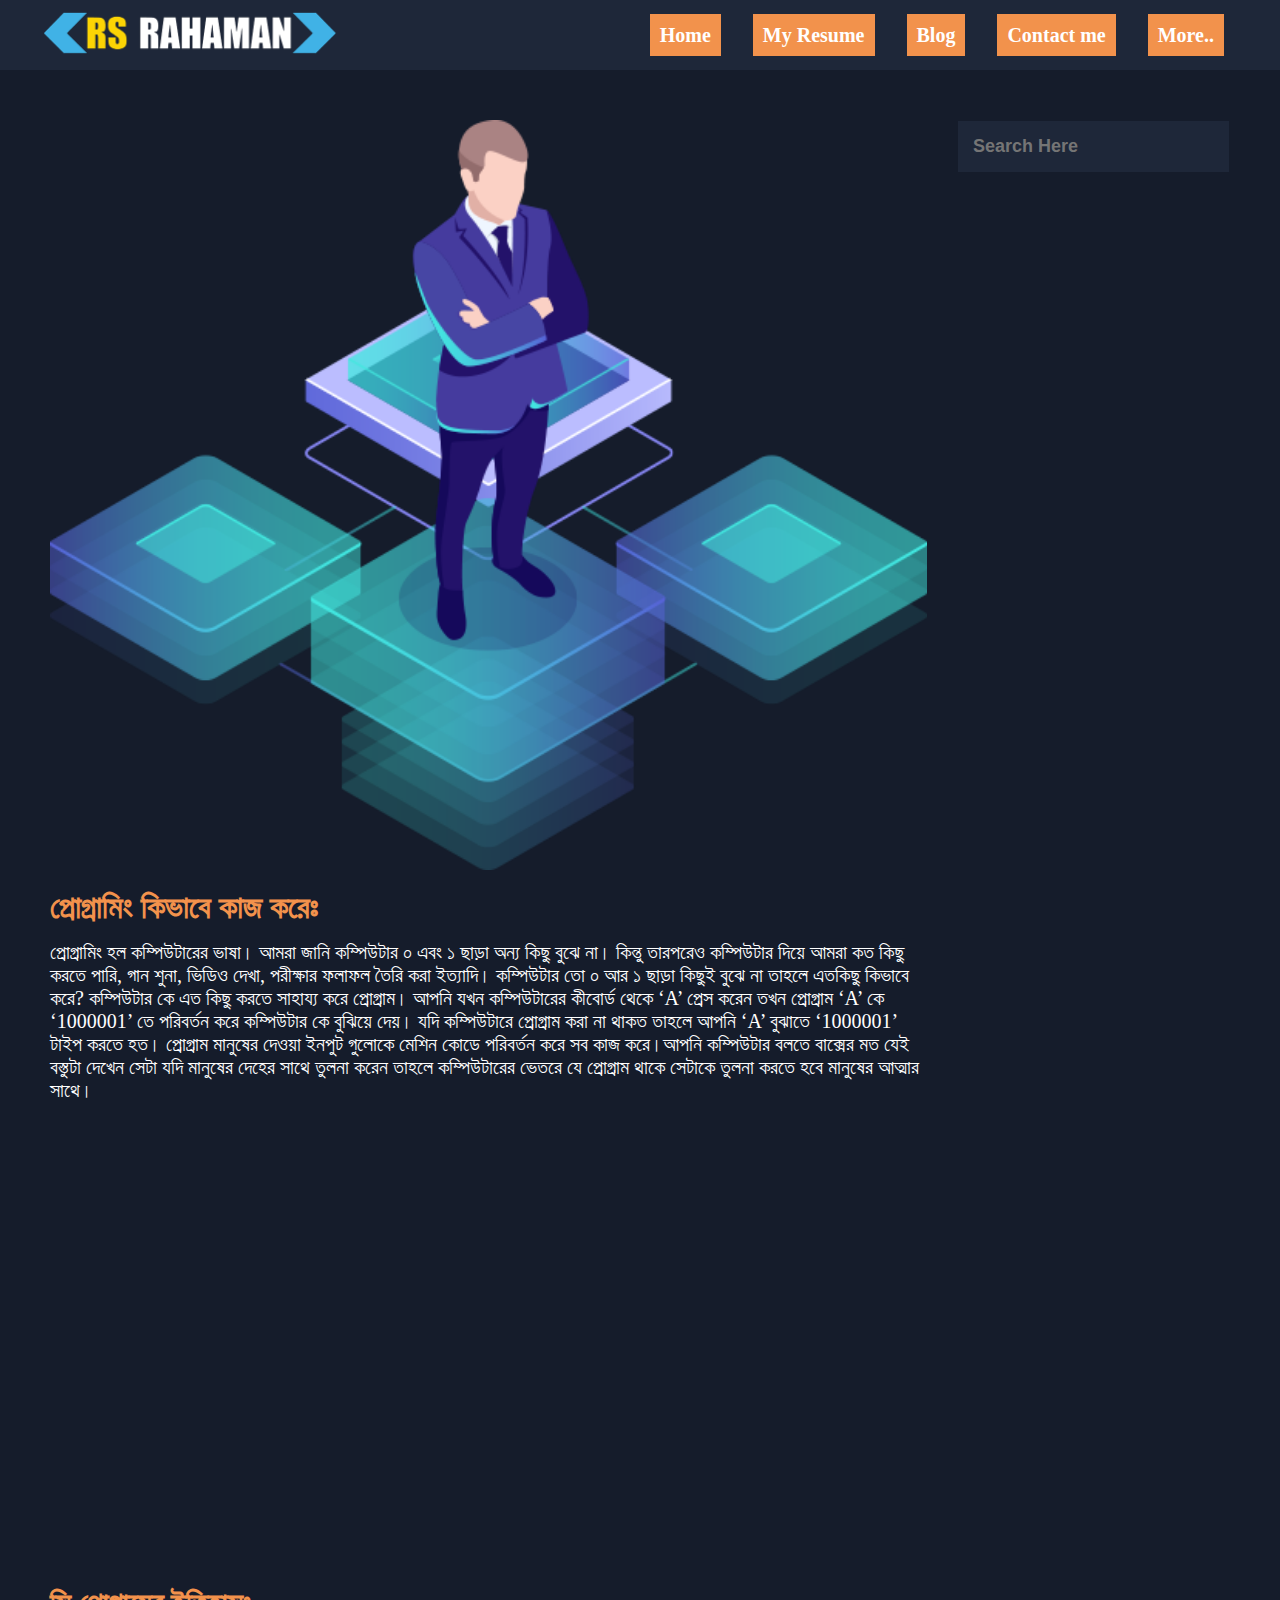
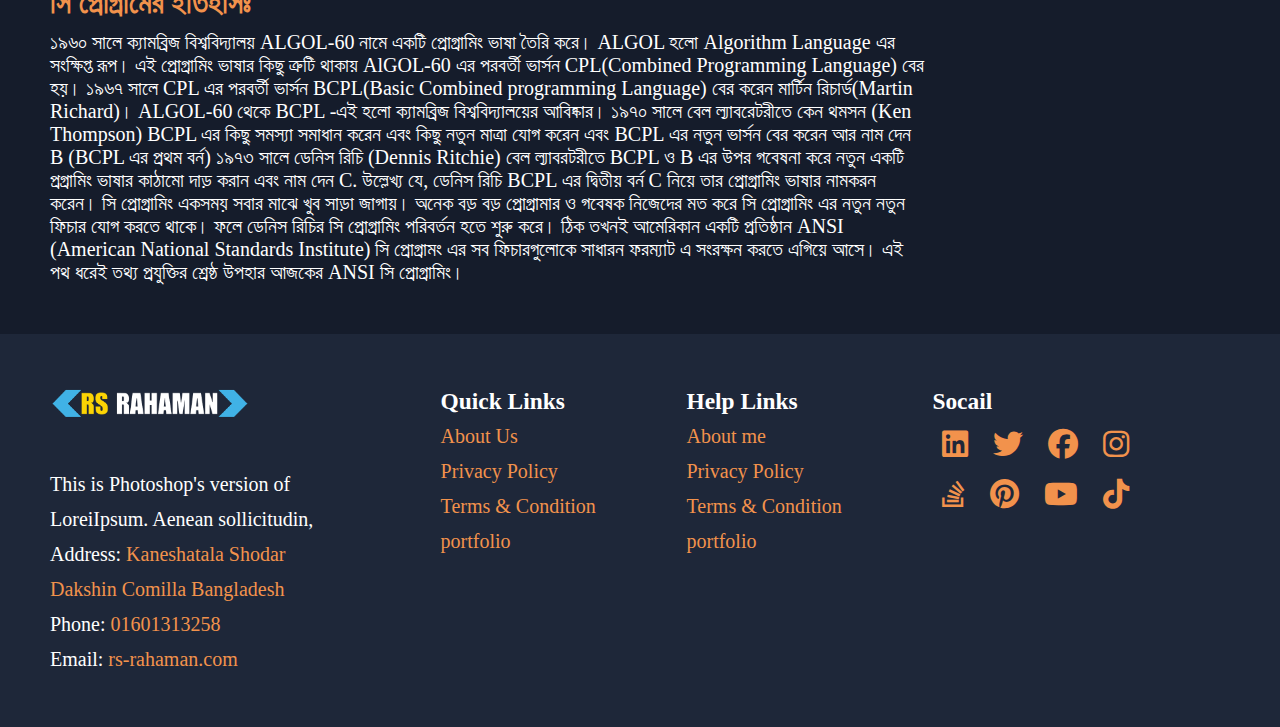
<file: 9-ninth__blog/index.html>
<!DOCTYPE html>
<html lang="en">
  <head>
    <meta charset="UTF-8" />
    <meta http-equiv="X-UA-Compatible" content="IE=edge" />
    <meta name="viewport" content="width=device-width, initial-scale=1.0" />
    <title>My RESUME RS RAHAMAN</title>
    <link rel="stylesheet" href="style.css" />
    <link
      rel="stylesheet"
      href="https://cdnjs.cloudflare.com/ajax/libs/font-awesome/6.2.1/css/all.min.css"
    />
    <link rel="icon" href="../img/favicon.ico" />
  </head>
  <body>
    <header>
      <div class="header__logo">
        <img
          src="../img/logo.png"
          alt="header-logo"
          class="header__logo__Img"
        />
      </div>
      <input type="checkbox" id="check" />
      <label for="check" class="checkbtn">
        <i class="fa-solid fa-bars"></i>
      </label>
      <ul>
        <li><a href="../index.html">Home</a></li>
        <li><a href="../my-resume/index.html">My Resume </a></li>
        <li><a href="../blog/index.html">Blog</a></li>
        <li><a href="../contact/index.html">Contact me</a></li>
        <li><a href="../More/index.html">More..</a></li>
      </ul>
    </header>
    <!-- =============================header-end================================== -->
    <!-- =============================blog-start================================== -->

    <div class="content">
      <div class="content__first__section__img">
        <img src="../img/9-blog.png" alt="first-blog" />
        <div class="content__second__section">
          <h1 class="content__heading">প্রোগ্রামিং কিভাবে কাজ করেঃ</h1>
          <p>
            প্রোগ্রামিং হল কম্পিউটারের ভাষা। আমরা জানি কম্পিউটার ০ এবং ১ ছাড়া
            অন্য কিছু বুঝে না। কিন্তু তারপরেও কম্পিউটার দিয়ে আমরা কত কিছু করতে
            পারি, গান শুনা, ভিডিও দেখা, পরীক্ষার ফলাফল তৈরি করা ইত্যাদি।
            কম্পিউটার তো ০ আর ১ ছাড়া কিছুই বুঝে না তাহলে এতকিছু কিভাবে করে?
            কম্পিউটার কে এত কিছু করতে সাহায্য করে প্রোগ্রাম। আপনি যখন
            কম্পিউটারের কীবোর্ড থেকে ‘A’ প্রেস করেন তখন প্রোগ্রাম ‘A’ কে
            ‘1000001’ তে পরিবর্তন করে কম্পিউটার কে বুঝিয়ে দেয়। যদি কম্পিউটারে
            প্রোগ্রাম করা না থাকত তাহলে আপনি ‘A’ বুঝাতে ‘1000001’ টাইপ করতে হত।
            প্রোগ্রাম মানুষের দেওয়া ইনপুট গুলোকে মেশিন কোডে পরিবর্তন করে সব কাজ
            করে।আপনি কম্পিউটার বলতে বাক্সের মত যেই বস্তুটা দেখেন সেটা যদি
            মানুষের দেহের সাথে তুলনা করেন তাহলে কম্পিউটারের ভেতরে যে প্রোগ্রাম
            থাকে সেটাকে তুলনা করতে হবে মানুষের আত্মার সাথে।
          </p>
          <iframe
            width="100%"
            height="400px"
            src="https://www.youtube.com/embed/eww9R_0vh7A"
            title="YouTube video player"
            frameborder="0"
            allow="accelerometer; autoplay; clipboard-write; encrypted-media; gyroscope; picture-in-picture"
            allowfullscreen
          ></iframe>
          <h3>সি প্রোগ্রামের ইতিহাসঃ</h3>
          <p>
            ১৯৬০ সালে ক্যামব্রিজ বিশ্ববিদ্যালয় ALGOL-60 নামে একটি প্রোগ্রামিং
            ভাষা তৈরি করে। ALGOL হলো Algorithm Language এর সংক্ষিপ্ত রূপ। এই
            প্রোগ্রামিং ভাষার কিছু ত্রুটি থাকায় AlGOL-60 এর পরবর্তী ভার্সন
            CPL(Combined Programming Language) বের হয়। ১৯৬৭ সালে CPL এর পরবর্তী
            ভার্সন BCPL(Basic Combined programming Language) বের করেন মার্টিন
            রিচার্ড(Martin Richard)। ALGOL-60 থেকে BCPL -এই হলো ক্যামব্রিজ
            বিশ্ববিদ্যালয়ের আবিষ্কার। ১৯৭০ সালে বেল ল্যাবরেটরীতে কেন থমসন (Ken
            Thompson) BCPL এর কিছু সমস্যা সমাধান করেন এবং কিছু নতুন মাত্রা যোগ
            করেন এবং BCPL এর নতুন ভার্সন বের করেন আর নাম দেন B (BCPL এর প্রথম
            বর্ন) ১৯৭৩ সালে ডেনিস রিচি (Dennis Ritchie) বেল ল্যাবরটরীতে BCPL ও B
            এর উপর গবেষনা করে নতুন একটি প্রগ্রামিং ভাষার কাঠামো দাড় করান এবং নাম
            দেন C. উল্লেখ্য যে, ডেনিস রিচি BCPL এর দ্বিতীয় বর্ন C নিয়ে তার
            প্রোগ্রামিং ভাষার নামকরন করেন। সি প্রোগ্রামিং একসময় সবার মাঝে খুব
            সাড়া জাগায়। অনেক বড় বড় প্রোগ্রামার ও গবেষক নিজেদের মত করে সি
            প্রোগ্রামিং এর নতুন নতুন ফিচার যোগ করতে থাকে। ফলে ডেনিস রিচির সি
            প্রোগ্রামিং পরিবর্তন হতে শুরু করে। ঠিক তখনই আমেরিকান একটি প্রতিষ্ঠান
            ANSI (American National Standards Institute) সি প্রোগ্রামং এর সব
            ফিচারগুলোকে সাধারন ফরম্যাট এ সংরক্ষন করতে এগিয়ে আসে। এই পথ ধরেই তথ্য
            প্রযুক্তির শ্রেষ্ঠ উপহার আজকের ANSI সি প্রোগ্রামিং।
          </p>
        </div>
      </div>
      <div class="content__first__section__search">
        <input type="search" id="seach" placeholder="Search Here" />
      </div>
    </div>
    <!-- ===========================footer-start======================== -->
    <footer>
      <div class="footer-logo-section">
        <a href="#">
          <img
            src="../img/logo.png"
            alt="footer-loog
              "
            class="footer-logo"
        /></a>
        <p>
          <span
            >This is Photoshop's version of LoreiIpsum. Aenean
            sollicitudin,</span
          >
        </p>
        <span>Address: </span>
        <a href="https://goo.gl/maps/vmqDYp6m4AxQeM287" target="_blank"
          >Kaneshatala Shodar Dakshin Comilla Bangladesh</a
        ><br />
        <span>Phone:</span>
        <a href="tel:01601313258">01601313258</a>
        <br />
        <span>Email:</span>
        <a href="#">rs-rahaman.com</a>
      </div>
      <div class="quick-link-section">
        <h3>Quick Links</h3>
        <ul>
          <li><a href="#">About Us</a></li>
          <li><a href="../privacy-policy/index.html">Privacy Policy</a></li>
          <li><a href="#">Terms & Condition</a></li>
          <li><a href="#">portfolio</a></li>
        </ul>
      </div>
      <div class="help-link-section">
        <h3>Help Links</h3>
        <ul>
          <li><a href="../about__me/index.html">About me</a></li>
          <li><a href="../privacy-policy/index.html">Privacy Policy</a></li>
          <li><a href="#">Terms & Condition</a></li>
          <li><a href="#">portfolio</a></li>
        </ul>
      </div>
      <div class="instagram">
        <h3>Socail</h3>
        <a
          href="https://www.linkedin.com/in/rsabdurrahamansultany/"
          target="_blank"
          ><i class="fa-brands fa-linkedin"></i
        ></a>
        <a href="#"><i class="fa-brands fa-twitter" target="_blank"></i></a>
        <a href="https://www.facebook.com/rsabdurrahamansultany" target="_blank"
          ><i class="fa-brands fa-facebook"></i
        ></a>
        <a
          href="https://www.instagram.com/rsabdurrahamansultany/"
          target="_blank"
          ><i class="fa-brands fa-instagram"></i></a
        ><br />
        <a href="#"
          ><i class="fa-brands fa-stack-overflow" target="_blank"></i
        ></a>
        <a
          href="https://www.pinterest.com/rsabdurrahamansultany"
          target="_blank"
          ><i class="fa-brands fa-pinterest"></i
        ></a>
        <a href="https://www.youtube.com/@SHOBIFULMAIN" target="_blank"
          ><i class="fa-brands fa-youtube"></i
        ></a>
        <a href="#"><i class="fa-brands fa-tiktok" target="_blank"></i></a>
      </div>
    </footer>
    <!-- ===========================footer-end======================== -->
  </body>
</html>
</file>
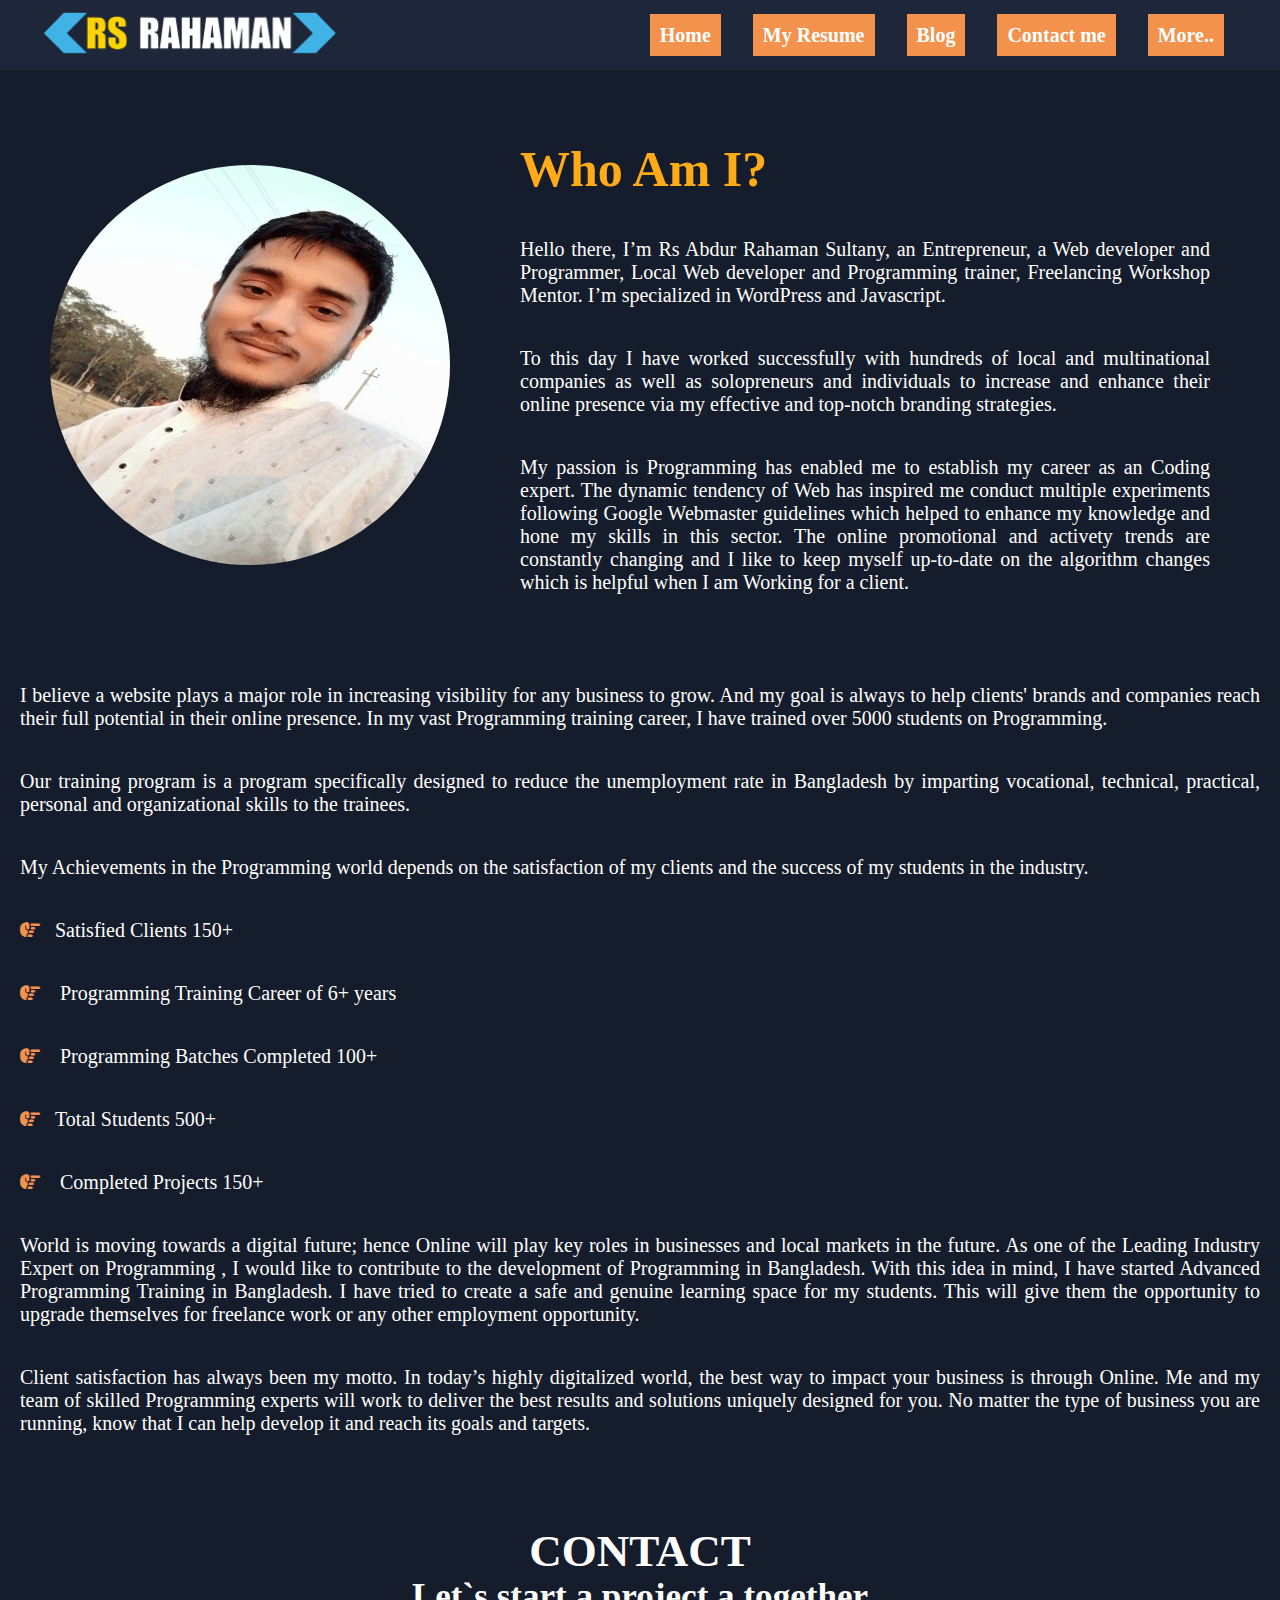
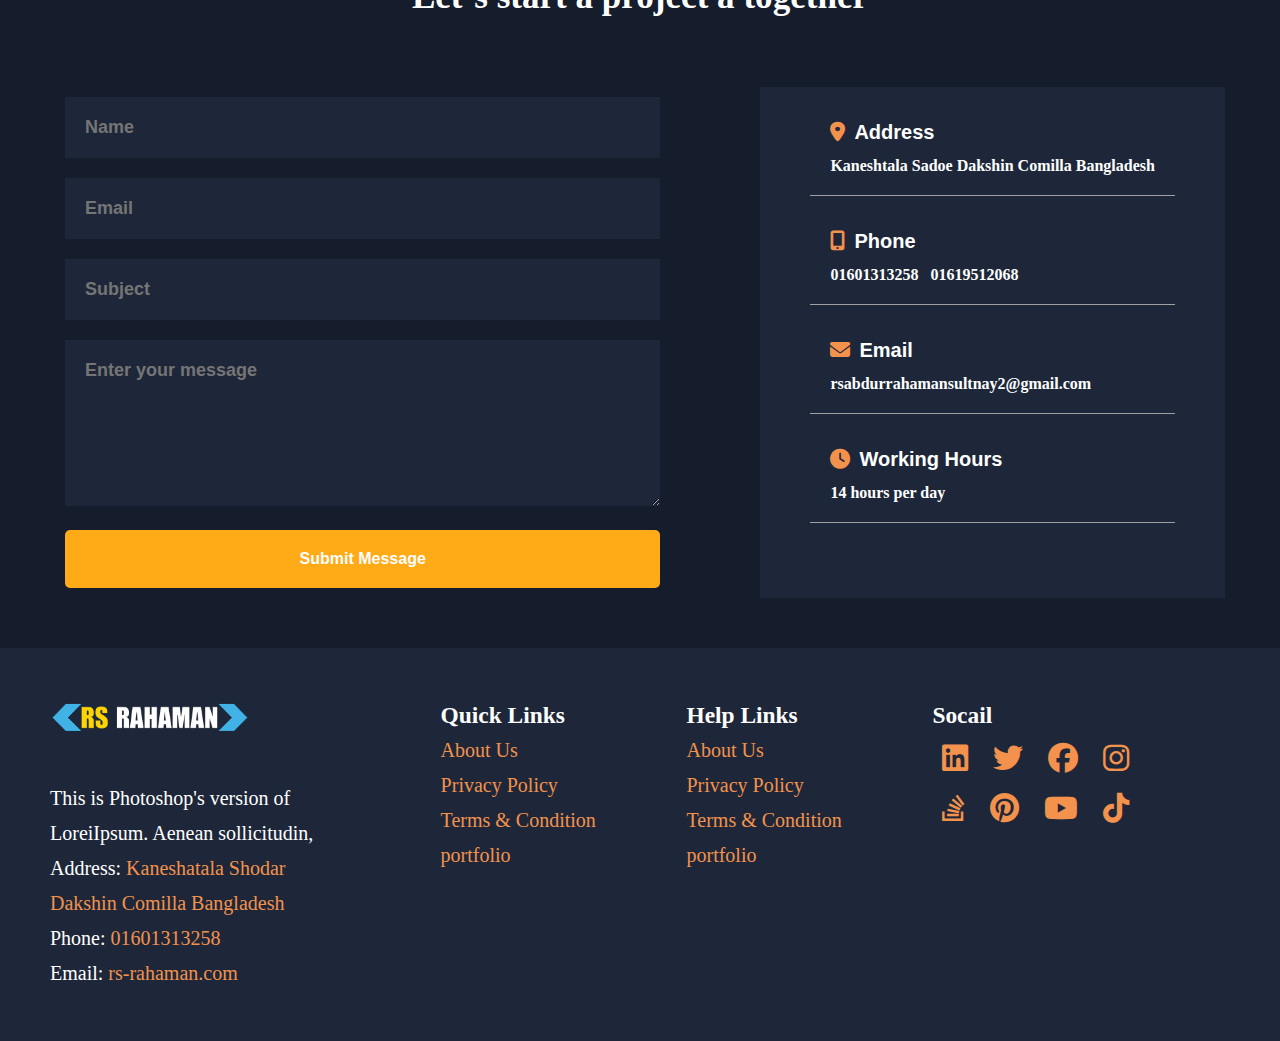
<file: about__me/index.html>
<!DOCTYPE html>
<html lang="en">
  <head>
    <meta charset="UTF-8" />
    <meta http-equiv="X-UA-Compatible" content="IE=edge" />
    <meta name="viewport" content="width=device-width, initial-scale=1.0" />
    <title>My RESUME RS RAHAMAN</title>
    <link rel="stylesheet" href="style.css" />
    <link
      rel="stylesheet"
      href="https://cdnjs.cloudflare.com/ajax/libs/font-awesome/6.2.1/css/all.min.css"
    />
    <link rel="icon" href="../img/favicon.ico" />
  </head>
  <body>
    <!-- ============================header-start============== -->
    <header>
      <div class="header__logo">
        <img
          src="../img/logo.png"
          alt="header-logo"
          class="header__logo__Img"
        />
      </div>
      <input type="checkbox" id="check" />
      <label for="check" class="checkbtn">
        <i class="fa-solid fa-bars"></i>
      </label>
      <ul>
        <li><a href="../index.html">Home</a></li>
        <li><a href="../my-resume/index.html">My Resume </a></li>
        <li><a href="../blog/index.html">Blog</a></li>
        <li><a href="../contact/index.html">Contact me</a></li>
        <li><a href="../More/index.html">More..</a></li>
      </ul>
    </header>
    <!-- =========================header-end====================== -->
    <!-- =========================contant-start====================== -->
    <div class="about__me">
      <div class="about__me__first__section">
        <div class="about__me__first__section__left">
          <img
            src="../img/rs-abdur-rahaman-sultany-web-programmer.png"
            alt="rs-abdur-rahaman-sultynay-a-web-programmar-and-web-developer"
          />
        </div>
        <div class="about__me__first__section__right">
          <h2 class="about__me__right__heading">Who Am I?</h2>
          <p class="about__me__right__para">
            Hello there, I’m Rs Abdur Rahaman Sultany, an Entrepreneur, a Web
            developer and Programmer, Local Web developer and Programming
            trainer, Freelancing Workshop Mentor. I’m specialized in WordPress
            and Javascript.
          </p>
          <p class="about__me__right__para">
            To this day I have worked successfully with hundreds of local and
            multinational companies as well as solopreneurs and individuals to
            increase and enhance their online presence via my effective and
            top-notch branding strategies.
          </p>
          <p class="about__me__right__para">
            My passion is Programming has enabled me to establish my career as
            an Coding expert. The dynamic tendency of Web has inspired me
            conduct multiple experiments following Google Webmaster guidelines
            which helped to enhance my knowledge and hone my skills in this
            sector. The online promotional and activety trends are constantly
            changing and I like to keep myself up-to-date on the algorithm
            changes which is helpful when I am Working for a client.
          </p>
        </div>
      </div>
      <div class="about__me__last__section">
        <p class="about__me__last__section__para">
          I believe a website plays a major role in increasing visibility for
          any business to grow. And my goal is always to help clients' brands
          and companies reach their full potential in their online presence. In
          my vast Programming training career, I have trained over 5000 students
          on Programming.
        </p>
        <p class="about__me__last__section__para">
          Our training program is a program specifically designed to reduce the
          unemployment rate in Bangladesh by imparting vocational, technical,
          practical, personal and organizational skills to the trainees.
        </p>
        <p class="about__me__last__section__para">
          My Achievements in the Programming world depends on the satisfaction
          of my clients and the success of my students in the industry.
        </p>
        <ul>
          <li>
            <p class="about__me__last__section__para">
              <i class="fas fa-hand-point-right"></i>Satisfied Clients 150+
            </p>
          </li>
          <li>
            <p class="about__me__last__section__para">
              <i class="fas fa-hand-point-right"></i>
              Programming Training Career of 6+ years
            </p>
          </li>
          <li>
            <p class="about__me__last__section__para">
              <i class="fas fa-hand-point-right"></i>
              Programming Batches Completed 100+
            </p>
          </li>
          <li>
            <p class="about__me__last__section__para">
              <i class="fas fa-hand-point-right"></i>Total Students 500+
            </p>
          </li>
          <li>
            <p class="about__me__last__section__para">
              <i class="fas fa-hand-point-right"></i>
              Completed Projects 150+
            </p>
          </li>
        </ul>
        <p class="about__me__last__section__para">
          World is moving towards a digital future; hence Online will play key
          roles in businesses and local markets in the future. As one of the
          Leading Industry Expert on Programming , I would like to contribute to
          the development of Programming in Bangladesh. With this idea in mind,
          I have started Advanced Programming Training in Bangladesh. I have
          tried to create a safe and genuine learning space for my students.
          This will give them the opportunity to upgrade themselves for
          freelance work or any other employment opportunity.
        </p>
        <p class="about__me__last__section__para">
          Client satisfaction has always been my motto. In today’s highly
          digitalized world, the best way to impact your business is through
          Online. Me and my team of skilled Programming experts will work to
          deliver the best results and solutions uniquely designed for you. No
          matter the type of business you are running, know that I can help
          develop it and reach its goals and targets.
        </p>
      </div>
    </div>
    <!-- =========================contant-end====================== -->
    <!-- =========================form-start=================== -->
    <div class="center">
      <h2>CONTACT</h2>
      <h3>Let`s start a project a together</h3>
    </div>
    <form-section>
      <div class="form-section-bottom">
        <form action="#">
          <div>
            <input
              type="text"
              name="#"
              id="name"
              placeholder="Name"
              class="name"
            />
          </div>
          <div>
            <input
              type="email"
              name="#"
              id="email"
              placeholder="Email"
              class="email"
            />
          </div>
          <div>
            <input
              type="text"
              name="#"
              id="subject"
              placeholder="Subject"
              class="subject"
            />
          </div>
          <textarea
            name="#"
            id="message"
            cols="30"
            rows="6"
            class="message"
            placeholder="Enter your message"
          ></textarea>
          <input
        onClick="alert('Oops, I have learned only HTML & CSS. when I learn Js I`ll do the websites functional. thanks you.')"
        type="submit"
        value="Submit Message"
        class="submit"
      />
        </form>
        <div class="address">
          <div class="address__tex">
            <i class="fa-solid fa-location-dot"></i>
            <h3>Address</h3>
            <h4>
              <a
                style="color: #fff"
                target="_blank"
                href="https://goo.gl/maps/6NyHB5xnEZeLtu4S8"
                >Kaneshtala Sadoe Dakshin Comilla Bangladesh</a
              >
            </h4>
          </div>
          <div class="address__tex">
            <i class="fa-solid fa-mobile-screen-button"></i>
            <h3>Phone</h3>
            <h4>
              <a style="color: #fff" href="tel:01601313258">01601313258</a>
              &nbsp;
              <a style="color: #fff" href="tel:01601313258">01619512068</a>
            </h4>
          </div>
          <div class="address__tex">
            <i class="fa-solid fa-envelope"></i>
            <h3>Email</h3>
            <h4>
              <a
                style="color: #fff"
                href="mailto:rsabdurrahamansultnay2@gmail.com"
                >rsabdurrahamansultnay2@gmail.com</a
              >
            </h4>
          </div>
          <div class="address__tex">
            <i class="fa-solid fa-clock"></i>
            <h3>Working Hours</h3>
            <h4>14 hours per day</h4>
          </div>
        </div>
      </div>
    </form-section>
    <!-- =========================form-end================= -->
    <!-- =========================footer-start======================= -->
    <footer>
      <div class="footer-logo-section">
        <a href="#">
          <img
            src="../img/logo.png"
            alt="footer-loog
            "
            class="footer-logo"
        /></a>
        <p>
          <span
            >This is Photoshop's version of LoreiIpsum. Aenean
            sollicitudin,</span
          >
        </p>
        <span>Address: </span>
        <a href="https://goo.gl/maps/vmqDYp6m4AxQeM287" target="_blank"
          >Kaneshatala Shodar Dakshin Comilla Bangladesh</a
        ><br />
        <span>Phone:</span>
        <a href="tel:01601313258">01601313258</a>
        <br />
        <span>Email:</span>
        <a href="#">rs-rahaman.com</a>
      </div>
      <div class="quick-link-section">
        <h3>Quick Links</h3>
        <ul>
          <li><a href="#">About Us</a></li>
          <li><a href="../privacy-policy/index.html">Privacy Policy</a></li>
          <li><a href="#">Terms & Condition</a></li>
          <li><a href="#">portfolio</a></li>
        </ul>
      </div>
      <div class="help-link-section">
        <h3>Help Links</h3>
        <ul>
          <li><a href="#">About Us</a></li>
          <li><a href="../privacy-policy/index.html">Privacy Policy</a></li>
          <li><a href="#">Terms & Condition</a></li>
          <li><a href="#">portfolio</a></li>
        </ul>
      </div>
      <div class="instagram">
        <h3>Socail</h3>
        <a
          href="https://www.linkedin.com/in/rsabdurrahamansultany/"
          target="_blank"
          ><i class="fa-brands fa-linkedin"></i
        ></a>
        <a href="#"><i class="fa-brands fa-twitter" target="_blank"></i></a>
        <a href="https://www.facebook.com/rsabdurrahamansultany" target="_blank"
          ><i class="fa-brands fa-facebook"></i
        ></a>
        <a
          href="https://www.instagram.com/rsabdurrahamansultany/"
          target="_blank"
          ><i class="fa-brands fa-instagram"></i></a
        ><br />
        <a href="#"
          ><i class="fa-brands fa-stack-overflow" target="_blank"></i
        ></a>
        <a
          href="https://www.pinterest.com/rsabdurrahamansultany"
          target="_blank"
          ><i class="fa-brands fa-pinterest"></i
        ></a>
        <a href="https://www.youtube.com/@SHOBIFULMAIN" target="_blank"
          ><i class="fa-brands fa-youtube"></i
        ></a>
        <a href="#"><i class="fa-brands fa-tiktok" target="_blank"></i></a>
      </div>
    </footer>
    <!-- =========================footer-end========================== -->
  </body>
</html>
</file>
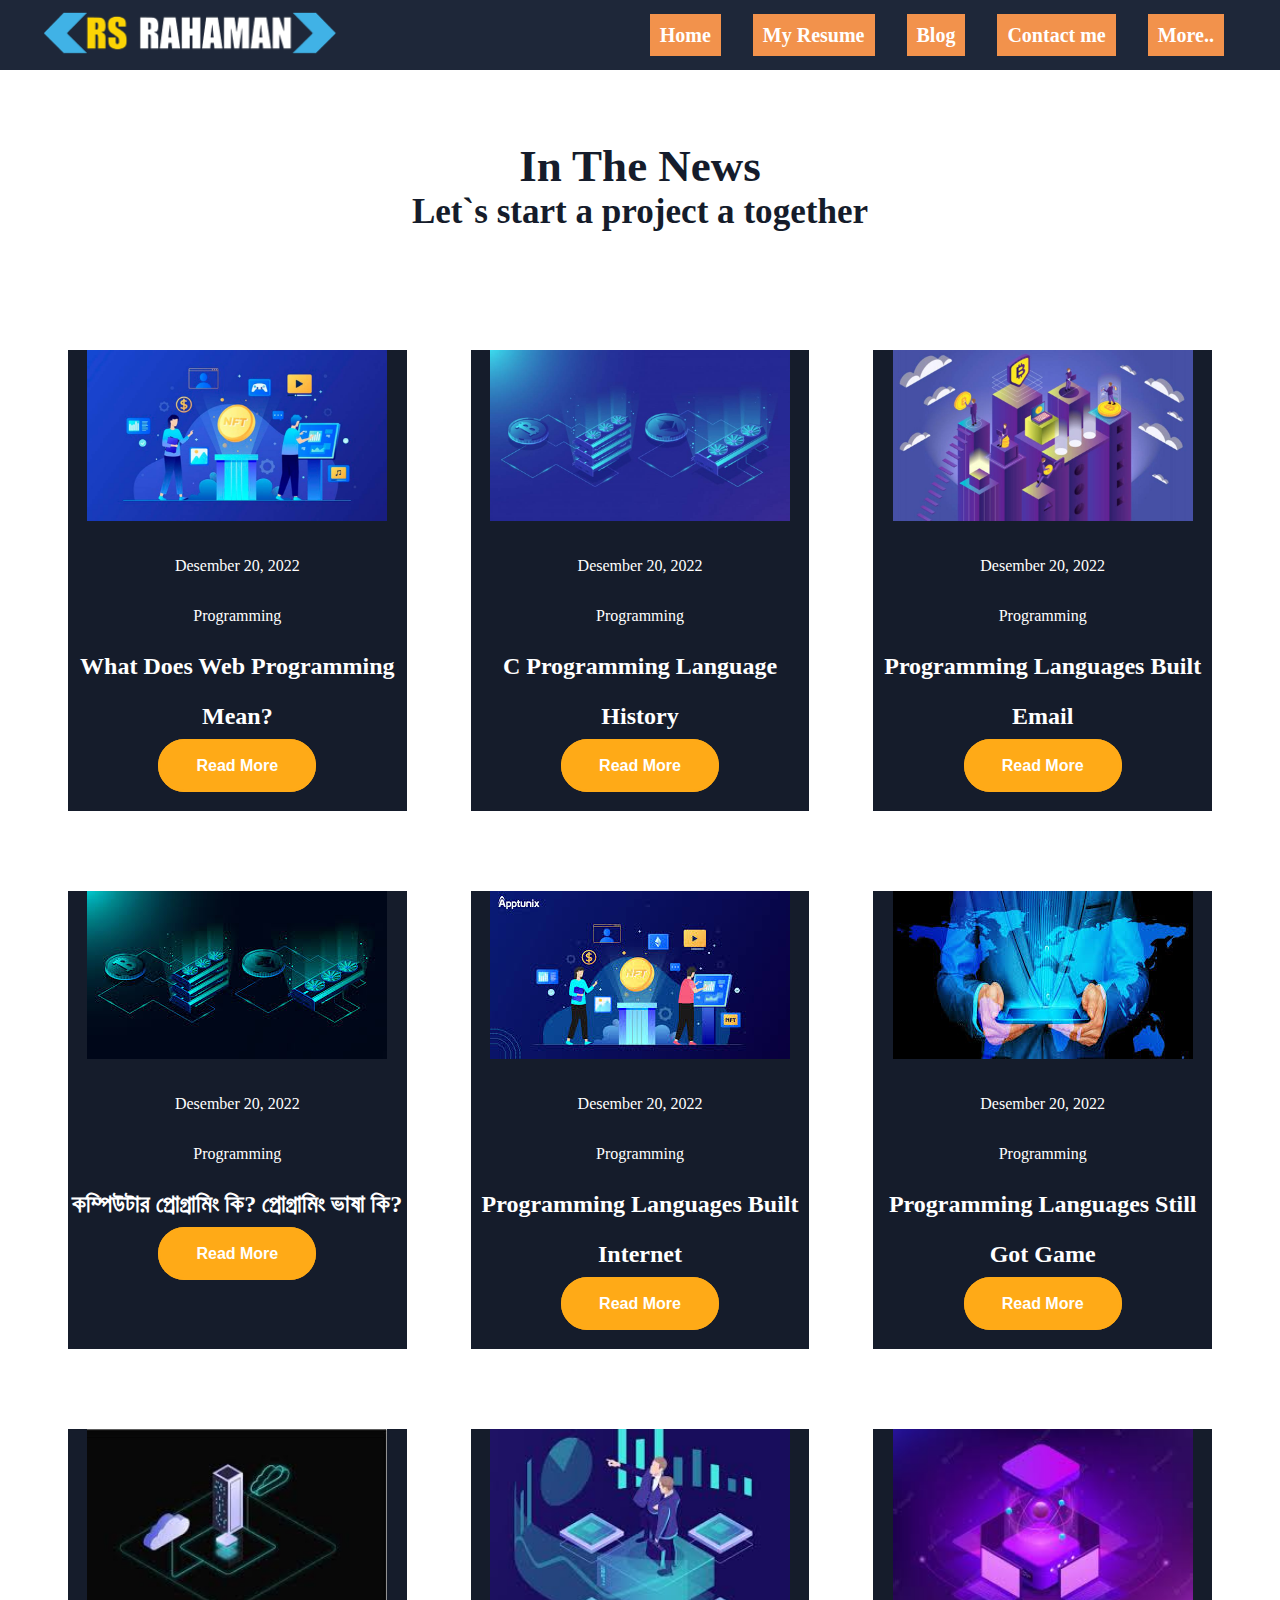
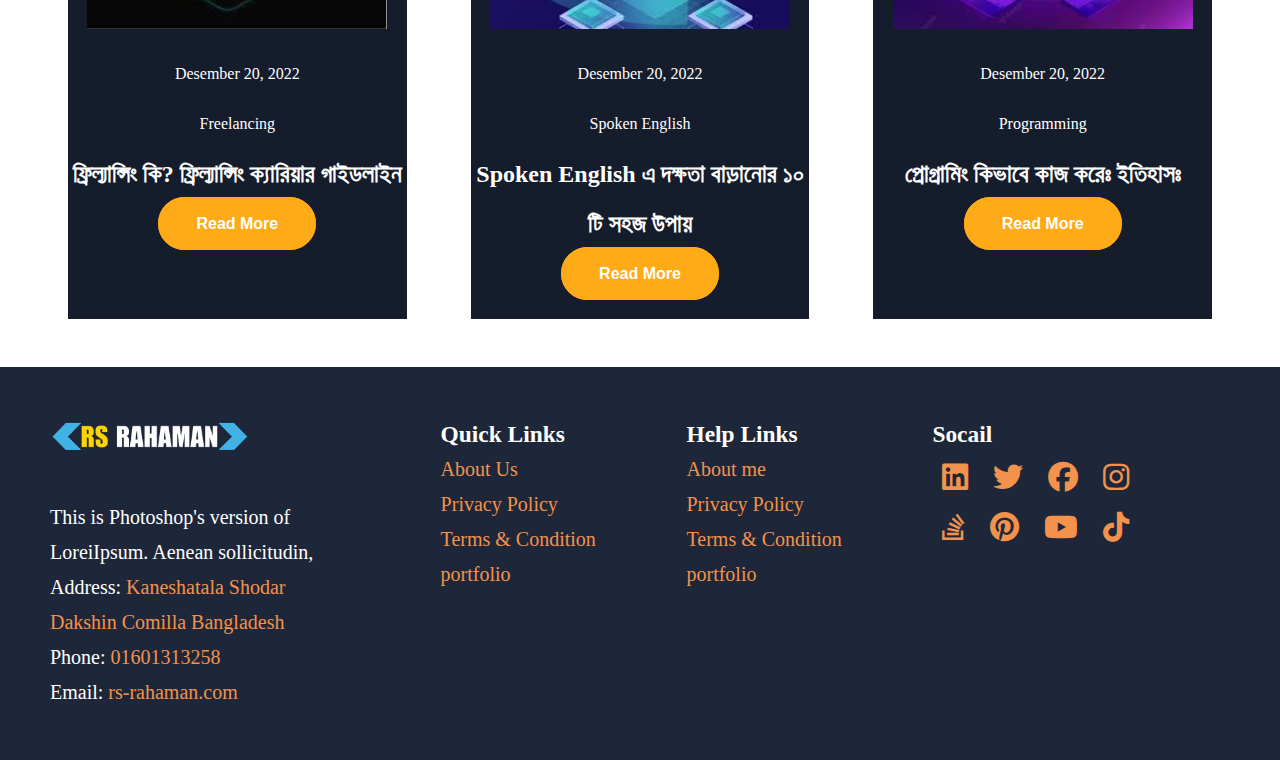
<file: blog/index.html>
<!DOCTYPE html>
<html lang="en">
  <head>
    <meta charset="UTF-8" />
    <meta http-equiv="X-UA-Compatible" content="IE=edge" />
    <meta name="viewport" content="width=device-width, initial-scale=1.0" />
    <title>My RESUME RS RAHAMAN</title>
    <link rel="stylesheet" href="style.css" />
    <link
      rel="stylesheet"
      href="https://cdnjs.cloudflare.com/ajax/libs/font-awesome/6.2.1/css/all.min.css"
    />
    <link rel="icon" href="../img/favicon.ico" />
  </head>
  <body>
    <!-- ==================header-start================ -->
    <header>
      <div class="header__logo">
        <img
          src="../img/logo.png"
          alt="header-logo"
          class="header__logo__Img"
        />
      </div>
      <input type="checkbox" id="check" />
      <label for="check" class="checkbtn">
        <i class="fa-solid fa-bars"></i>
      </label>
      <ul>
        <li><a href="../index.html">Home</a></li>
        <li><a href="../my-resume/index.html">My Resume </a></li>
        <li><a href="../blog/index.html">Blog</a></li>
        <li><a href="../contact/index.html">Contact me</a></li>
        <li><a href="../More/index.html">More..</a></li>
      </ul>
    </header>
    <!-- =======================header-end================ -->
    <!-- ======================blog-section================ -->
    <blog-section>
      <div class="center">
        <h2>In The News</h2>
        <h3>Let`s start a project a together</h3>
      </div>
      <div class="blog">
        <div class="fist__blog">
          <div class="blog__img">
            <img src="../img/fist-blog.jpg" alt="fist-blog" width="300px" />
          </div>
          <div class="blog-date">
            <p>Desember 20, 2022</p>
          </div>
          <div class="blog__title">Programming</div>
          <div class="blog__heading">
            <h2>What Does Web Programming Mean?</h2>
          </div>
          <div class="blog__btn">
            <a href="../1-first__blog/index.html">Read More</a>
          </div>
        </div>
        <div class="fist__blog">
          <div class="blog__img">
            <img src="../img/second-blog.jpg" alt="fist-blog" width="300px" />
          </div>
          <div class="blog-date">
            <p>Desember 20, 2022</p>
          </div>
          <div class="blog__title">Programming</div>
          <div class="blog__heading">
            <h2>C Programming Language History</h2>
          </div>
          <div class="blog__btn">
            <a href="../2-second__blog/index.html">Read More</a>
          </div>
        </div>
        <div class="fist__blog">
          <div class="blog__img">
            <img src="../img/third-blog.jpg" alt="fist-blog" width="300px" />
          </div>
          <div class="blog-date">
            <p>Desember 20, 2022</p>
          </div>
          <div class="blog__title">Programming</div>
          <div class="blog__heading">
            <h2>Programming Languages Built Email</h2>
          </div>
          <div class="blog__btn">
            <a href="../3-third__blog/index.html">Read More</a>
          </div>
        </div>
      </div>
    </blog-section>
    <blog-section>
      <div class="blog">
        <div class="fist__blog">
          <div class="blog__img">
            <img src="../img/4-blog.jpg" alt="fist-blog" width="300px" />
          </div>
          <div class="blog-date">
            <p>Desember 20, 2022</p>
          </div>
          <div class="blog__title">Programming</div>
          <div class="blog__heading">
            <h2>কম্পিউটার প্রোগ্রামিং কি? প্রোগ্রামিং ভাষা কি?</h2>
          </div>
          <div class="blog__btn">
            <a href="../4-fourth__blog/index.html">Read More</a>
          </div>
        </div>
        <div class="fist__blog">
          <div class="blog__img">
            <img src="../img/5-blog.jpg" alt="fist-blog" width="300px" />
          </div>
          <div class="blog-date">
            <p>Desember 20, 2022</p>
          </div>
          <div class="blog__title">Programming</div>
          <div class="blog__heading">
            <h2>Programming Languages Built Internet</h2>
          </div>
          <div class="blog__btn">
            <a href="../5-fifth__blog/index.html">Read More</a>
          </div>
        </div>
        <div class="fist__blog">
          <div class="blog__img">
            <img src="../img/9-blog.jpg" alt="fist-blog" width="300px" />
          </div>
          <div class="blog-date">
            <p>Desember 20, 2022</p>
          </div>
          <div class="blog__title">Programming</div>
          <div class="blog__heading">
            <h2>Programming Languages Still Got Game</h2>
          </div>
          <div class="blog__btn">
            <a href="../6-sixth__blog/index.html">Read More</a>
          </div>
        </div>
      </div>
    </blog-section>
    <blog-section>
      <div class="blog">
        <div class="fist__blog">
          <div class="blog__img">
            <img src="../img/7-blog.jpg" alt="fist-blog" width="300px" />
          </div>
          <div class="blog-date">
            <p>Desember 20, 2022</p>
          </div>
          <div class="blog__title">Freelancing</div>
          <div class="blog__heading">
            <h2>ফ্রিল্যান্সিং কি? ফ্রিল্যান্সিং ক্যারিয়ার গাইডলাইন</h2>
          </div>
          <div class="blog__btn">
            <a href="../7-seventh__blog/index.html">Read More</a>
          </div>
        </div>
        <div class="fist__blog">
          <div class="blog__img">
            <img src="../img/8-blog.jpg" alt="fist-blog" width="300px" />
          </div>
          <div class="blog-date">
            <p>Desember 20, 2022</p>
          </div>
          <div class="blog__title">Spoken English</div>
          <div class="blog__heading">
            <h2>Spoken English এ দক্ষতা বাড়ানোর ১০ টি সহজ উপায়</h2>
          </div>
          <div class="blog__btn">
            <a href="../8-eighth__blog/index.html">Read More</a>
          </div>
        </div>
        <div class="fist__blog">
          <div class="blog__img">
            <img src="../img/6-blog.jpg" alt="fist-blog" width="300px" />
          </div>
          <div class="blog-date">
            <p>Desember 20, 2022</p>
          </div>
          <div class="blog__title">Programming</div>
          <div class="blog__heading">
            <h2>প্রোগ্রামিং কিভাবে কাজ করেঃ ইতিহাসঃ</h2>
          </div>
          <div class="blog__btn">
            <a href="../9-ninth__blog/index.html">Read More</a>
          </div>
        </div>
      </div>
    </blog-section>
    <!-- ==================================subscribe-section============================================ -->
    <!-- ===========================footer-start======================== -->
    <footer>
      <div class="footer-logo-section">
        <a href="#">
          <img
            src="../img/logo.png"
            alt="footer-loog
              "
            class="footer-logo"
        /></a>
        <p>
          <span
            >This is Photoshop's version of LoreiIpsum. Aenean
            sollicitudin,</span
          >
        </p>
        <span>Address: </span>
        <a href="https://goo.gl/maps/vmqDYp6m4AxQeM287" target="_blank"
          >Kaneshatala Shodar Dakshin Comilla Bangladesh</a
        ><br />
        <span>Phone:</span>
        <a href="tel:01601313258">01601313258</a>
        <br />
        <span>Email:</span>
        <a href="#">rs-rahaman.com</a>
      </div>
      <div class="quick-link-section">
        <h3>Quick Links</h3>
        <ul>
          <li><a href="#">About Us</a></li>
          <li><a href="../privacy-policy/index.html">Privacy Policy</a></li>
          <li><a href="#">Terms & Condition</a></li>
          <li><a href="#">portfolio</a></li>
        </ul>
      </div>
      <div class="help-link-section">
        <h3>Help Links</h3>
        <ul>
          <li><a href="../about__me/index.html">About me</a></li>
          <li><a href="../privacy-policy/index.html">Privacy Policy</a></li>
          <li><a href="#">Terms & Condition</a></li>
          <li><a href="#">portfolio</a></li>
        </ul>
      </div>
      <div class="instagram">
        <h3>Socail</h3>
        <a
          href="https://www.linkedin.com/in/rsabdurrahamansultany/"
          target="_blank"
          ><i class="fa-brands fa-linkedin"></i
        ></a>
        <a href="#"><i class="fa-brands fa-twitter" target="_blank"></i></a>
        <a href="https://www.facebook.com/rsabdurrahamansultany" target="_blank"
          ><i class="fa-brands fa-facebook"></i
        ></a>
        <a
          href="https://www.instagram.com/rsabdurrahamansultany/"
          target="_blank"
          ><i class="fa-brands fa-instagram"></i></a
        ><br />
        <a href="#"
          ><i class="fa-brands fa-stack-overflow" target="_blank"></i
        ></a>
        <a
          href="https://www.pinterest.com/rsabdurrahamansultany"
          target="_blank"
          ><i class="fa-brands fa-pinterest"></i
        ></a>
        <a href="https://www.youtube.com/@SHOBIFULMAIN" target="_blank"
          ><i class="fa-brands fa-youtube"></i
        ></a>
        <a href="#"><i class="fa-brands fa-tiktok" target="_blank"></i></a>
      </div>
    </footer>
    <!-- ===========================footer-end======================== -->
  </body>
</html>
</file>
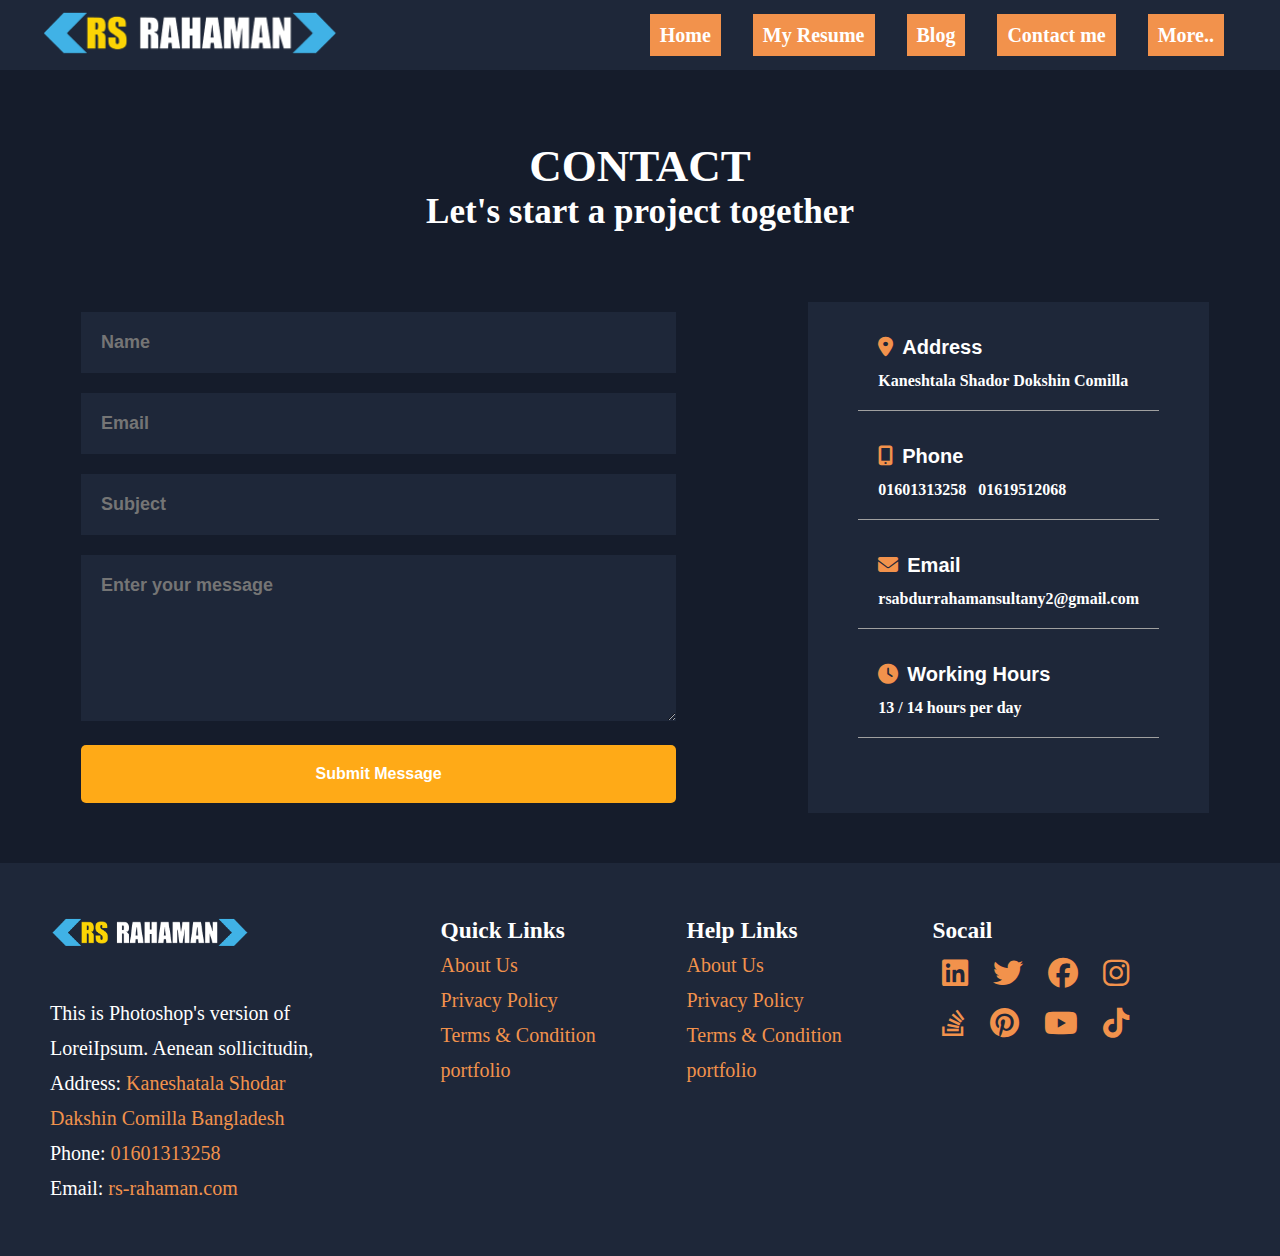
<file: contact/index.html>
<!DOCTYPE html>
<html lang="en">
  <head>
    <meta charset="UTF-8" />
    <meta http-equiv="X-UA-Compatible" content="IE=edge" />
    <meta name="viewport" content="width=device-width, initial-scale=1.0" />
    <title>My RESUME RS RAHAMAN</title>
    <link rel="stylesheet" href="style.css" />
    <link
      rel="stylesheet"
      href="https://cdnjs.cloudflare.com/ajax/libs/font-awesome/6.2.1/css/all.min.css"
    />
    <link rel="icon" href="../img/favicon.ico" />
  </head>
  <body>
    <!-- ============================header-start============================================ -->
    <header>
      <div class="header__logo">
        <img
          src="../img/logo.png"
          alt="header-logo"
          class="header__logo__Img"
        />
      </div>
      <input type="checkbox" id="check" />
      <label for="check" class="checkbtn">
        <i class="fa-solid fa-bars"></i>
      </label>
      <ul>
        <li><a href="../index.html">Home</a></li>
        <li><a href="../my-resume/index.html">My Resume </a></li>
        <li><a href="../blog/index.html">Blog</a></li>
        <li><a href="../contact/index.html">Contact me</a></li>
        <li><a href="../More/index.html">More..</a></li>
      </ul>
    </header>
    <!-- =========================header-end================== -->
    <!-- =========================form-start=================== -->
    <div class="center">
      <h2>CONTACT</h2>
      <h3>Let's start a project together</h3>
    </div>
    <form-section>
      <div class="form-section-bottom">
        <form action="#" class="form__1">
          <div>
            <input
              type="text"
              name="#"
              id="name"
              placeholder="Name"
              class="name"
            />
          </div>
          <div>
            <input
              type="email"
              name="#"
              id="email"
              placeholder="Email"
              class="email"
            />
          </div>
          <div>
            <input
              type="text"
              name="#"
              id="subject"
              placeholder="Subject"
              class="subject"
            />
          </div>
          <textarea
            name="#"
            id="message"
            cols="30"
            rows="6"
            class="message"
            placeholder="Enter your message"
          ></textarea>
           <input
        onClick="alert('Oops, I have learned only HTML & CSS. when I learn Js I`ll do the websites functional. thanks you.')"
        type="submit"
        value="Submit Message"
        class="submit"
      />
        </form>
        <div class="address">
          <div class="address__tex">
            <i class="fa-solid fa-location-dot"></i>
            <h3>Address</h3>
            <h4>
              <a
                style="color: #fff"
                target="_blank"
                href="https://goo.gl/maps/j4R4A6sR9379YyLo9"
                >Kaneshtala Shador Dokshin Comilla</a
              >
            </h4>
          </div>
          <div class="address__tex">
            <i class="fa-solid fa-mobile-screen-button"></i>
            <h3>Phone</h3>
            <h4>
              <a style="color: #fff" href="tel:01601313258">01601313258</a>
              &nbsp;
              <a style="color: #fff" href="tel:01619512068">01619512068</a>
            </h4>
          </div>
          <div class="address__tex">
            <i class="fa-solid fa-envelope"></i>
            <h3>Email</h3>
            <h4>
              <a
                style="color: #fff"
                href="mailto:rsabdurrahamansultany2@gmail.com"
                >rsabdurrahamansultany2@gmail.com</a
              >
            </h4>
          </div>
          <div class="address__tex">
            <i class="fa-solid fa-clock"></i>
            <h3>Working Hours</h3>
            <h4>13 / 14 hours per day</h4>
          </div>
        </div>
      </div>
    </form-section>
    <!-- =========================form-end================= -->
    <!-- =========================footer-start===================== -->
    <footer>
      <div class="footer-logo-section">
        <a href="#">
          <img
            src="../img/logo.png"
            alt="footer-loog
              "
            class="footer-logo"
        /></a>
        <p>
          <span
            >This is Photoshop's version of LoreiIpsum. Aenean
            sollicitudin,</span
          >
        </p>
        <span>Address: </span>
        <a href="https://goo.gl/maps/vmqDYp6m4AxQeM287" target="_blank"
          >Kaneshatala Shodar Dakshin Comilla Bangladesh</a
        ><br />
        <span>Phone:</span>
        <a href="tel:01601313258">01601313258</a>
        <br />
        <span>Email:</span>
        <a href="#">rs-rahaman.com</a>
      </div>
      <div class="quick-link-section">
        <h3>Quick Links</h3>
        <ul>
          <li><a href="#">About Us</a></li>
          <li><a href="../privacy-policy/index.html">Privacy Policy</a></li>
          <li><a href="#">Terms & Condition</a></li>
          <li><a href="#">portfolio</a></li>
        </ul>
      </div>
      <div class="help-link-section">
        <h3>Help Links</h3>
        <ul>
          <li><a href="#">About Us</a></li>
          <li><a href="../privacy-policy/index.html">Privacy Policy</a></li>
          <li><a href="#">Terms & Condition</a></li>
          <li><a href="#">portfolio</a></li>
        </ul>
      </div>
      <div class="instagram">
        <h3>Socail</h3>
        <a
          href="https://www.linkedin.com/in/rsabdurrahamansultany/"
          target="_blank"
          ><i class="fa-brands fa-linkedin"></i
        ></a>
        <a href="#"><i class="fa-brands fa-twitter" target="_blank"></i></a>
        <a href="https://www.facebook.com/rsabdurrahamansultany" target="_blank"
          ><i class="fa-brands fa-facebook"></i
        ></a>
        <a
          href="https://www.instagram.com/rsabdurrahamansultany/"
          target="_blank"
          ><i class="fa-brands fa-instagram"></i></a
        ><br />
        <a href="#"
          ><i class="fa-brands fa-stack-overflow" target="_blank"></i
        ></a>
        <a
          href="https://www.pinterest.com/rsabdurrahamansultany"
          target="_blank"
          ><i class="fa-brands fa-pinterest"></i
        ></a>
        <a href="https://www.youtube.com/@SHOBIFULMAIN" target="_blank"
          ><i class="fa-brands fa-youtube"></i
        ></a>
        <a href="#"><i class="fa-brands fa-tiktok" target="_blank"></i></a>
      </div>
    </footer>
    <!-- =========================footer-end====================== -->
  </body>
</html>
</file>
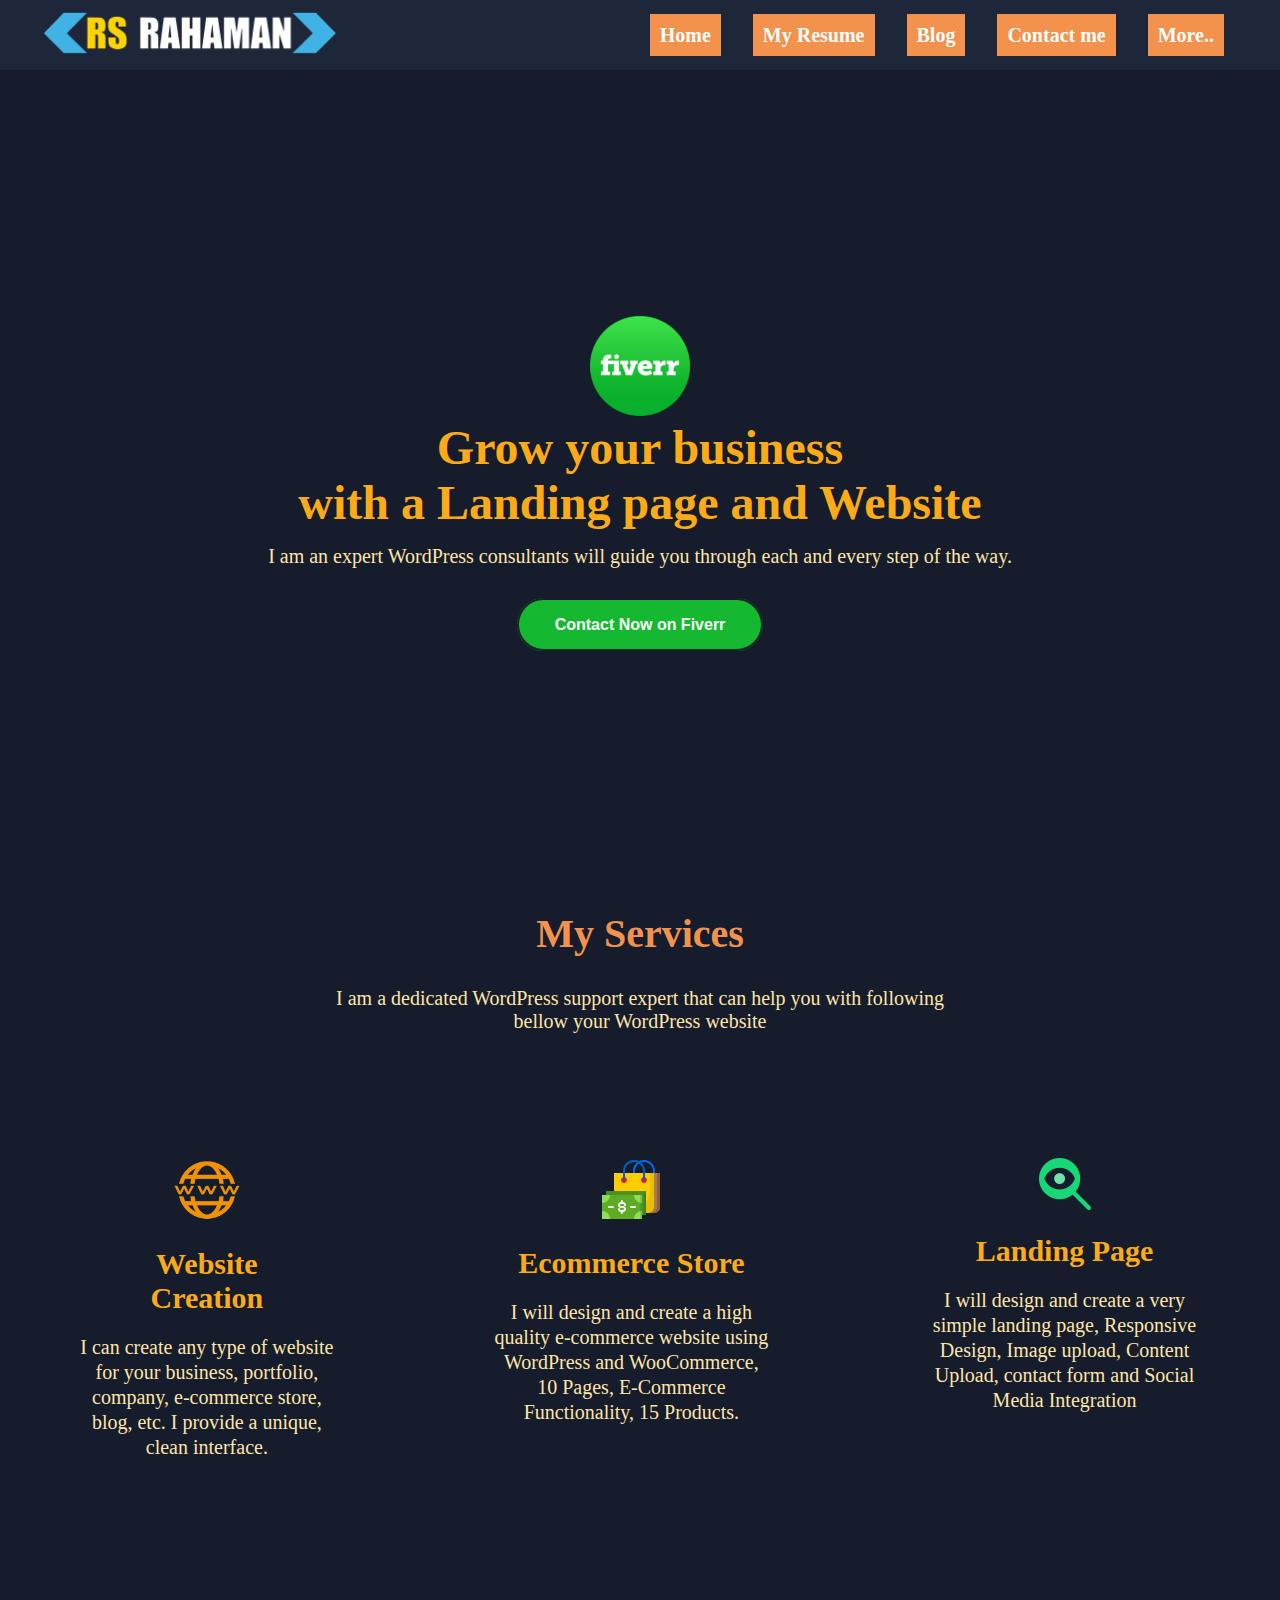
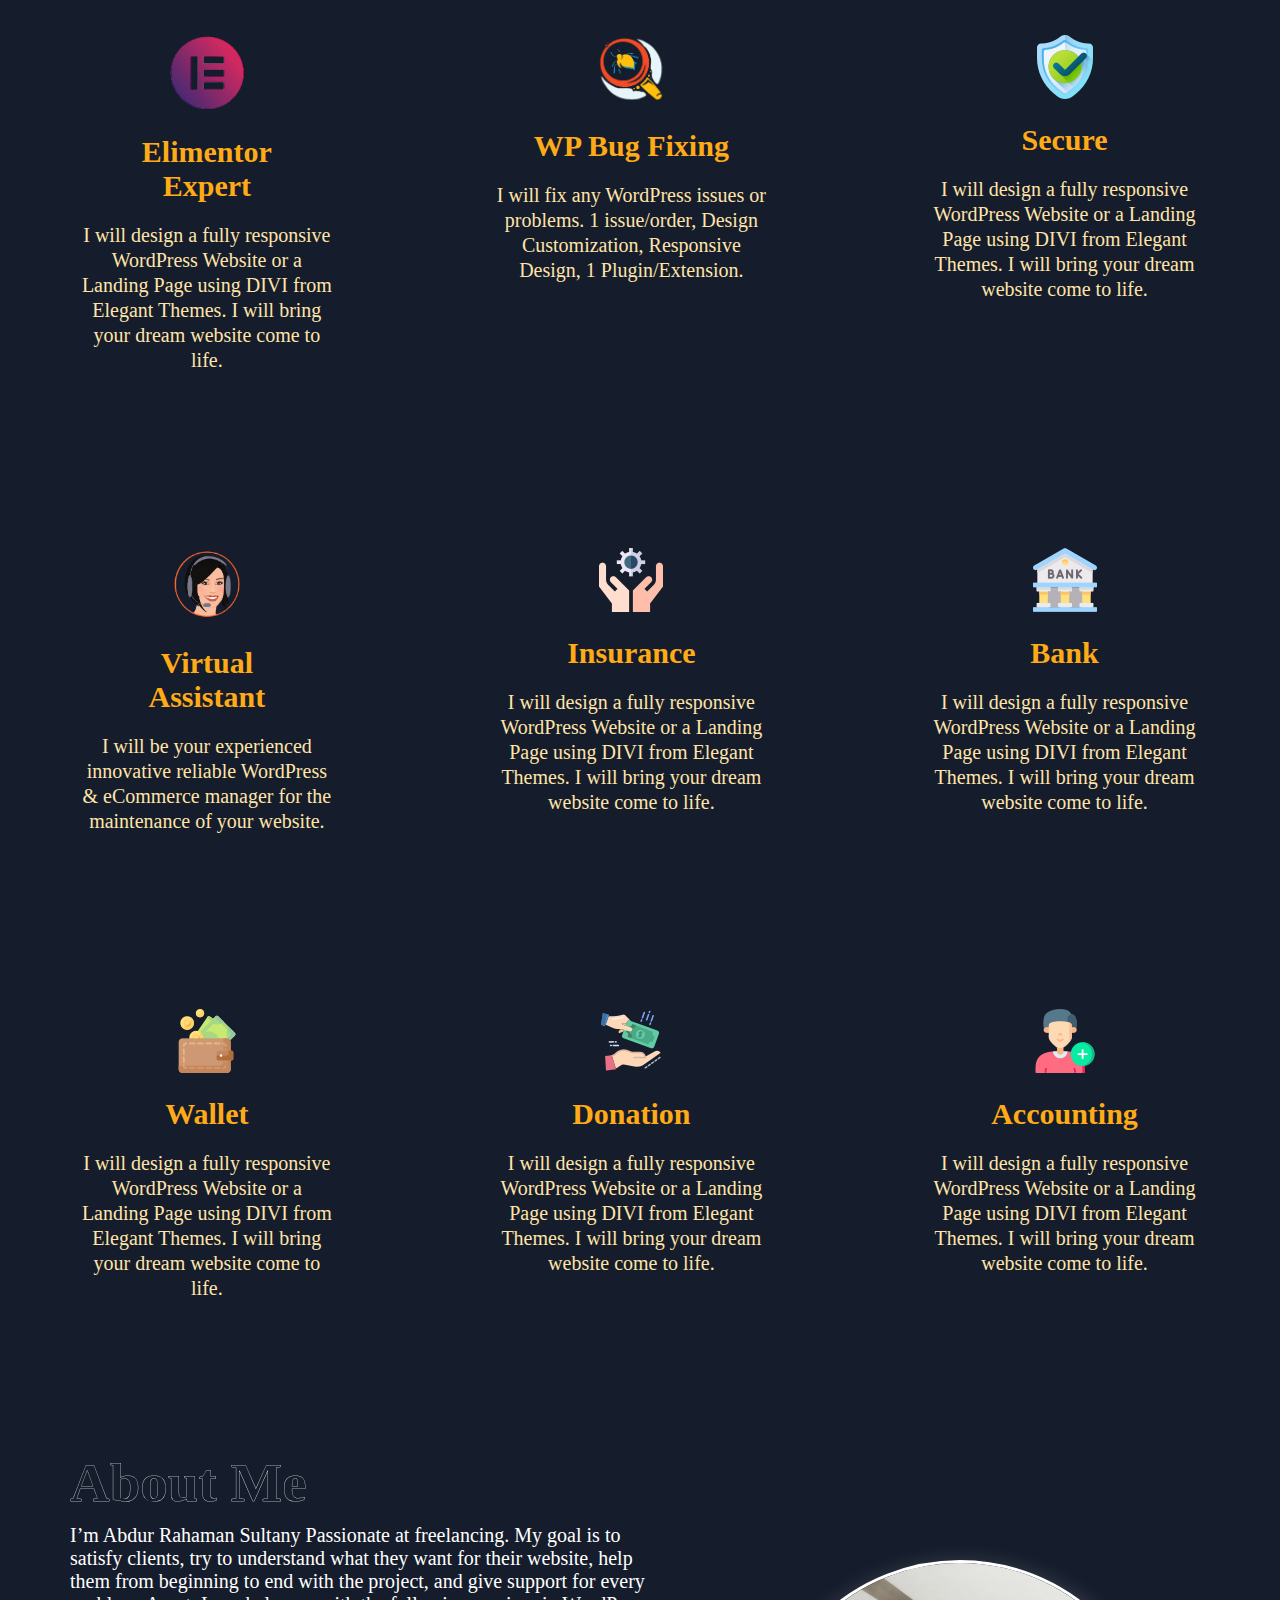
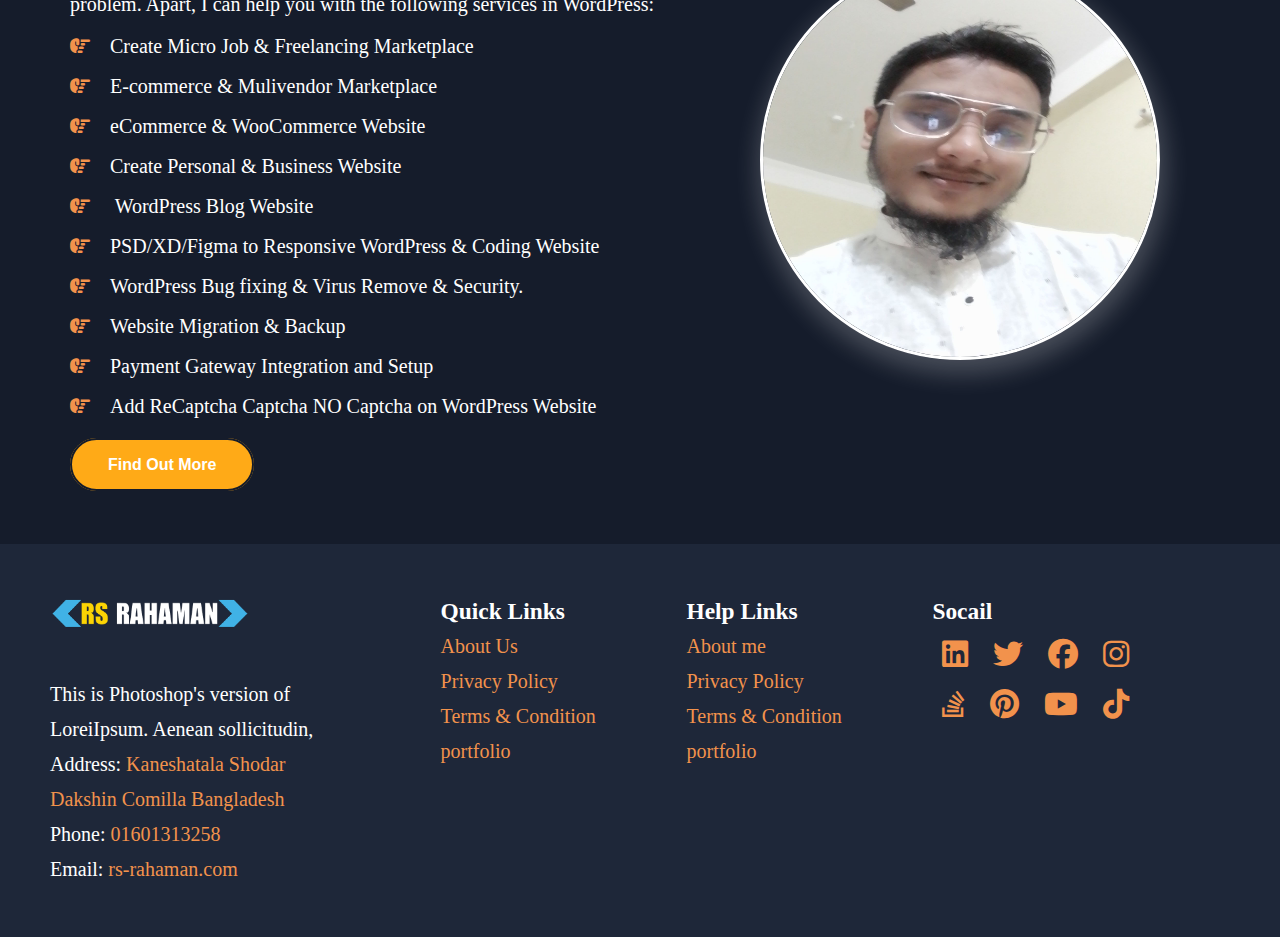
<file: More/index.html>
<!DOCTYPE html>
<html lang="en">
  <head>
    <meta charset="UTF-8" />
    <meta http-equiv="X-UA-Compatible" content="IE=edge" />
    <meta name="viewport" content="width=device-width, initial-scale=1.0" />
    <title>My RESUME RS RAHAMAN</title>
    <link rel="stylesheet" href="style.css" />
    <link
      rel="stylesheet"
      href="https://cdnjs.cloudflare.com/ajax/libs/font-awesome/6.2.1/css/all.min.css"
    />
    <link rel="icon" href="../img/favicon.ico" />
  </head>
  <body>
    <!-- =============================header-start============================= -->
    <header>
      <div class="header__logo">
        <img
          src="../img/logo.png"
          alt="header-logo"
          class="header__logo__Img"
        />
      </div>
      <input type="checkbox" id="check" />
      <label for="check" class="checkbtn">
        <i class="fa-solid fa-bars"></i>
      </label>
      <ul>
        <li><a href="../index.html">Home</a></li>
        <li><a href="../my-resume/index.html">My Resume </a></li>
        <li><a href="../blog/index.html">Blog</a></li>
        <li><a href="../contact/index.html">Contact me</a></li>
        <li><a href="../More/index.html">More..</a></li>
      </ul>
    </header>
    <!-- =============================header-end============================= -->
    <!-- =============================fiverr-start============================= -->
    <div class="fiverr">
      <div class="fiverr__img__section">
        <img
          src="../img/fiverr__rs_rahaman.png"
          alt="fiverr__rs_rahaman"
          class="fiverr__img"
        />
      </div>
      <div class="fiverr__heading">
        <h2 class="fiverr__heading__text">
          Grow your business <br />with a Landing page and Website
        </h2>
      </div>
      <div class="fiverr__para">
        <p class="fiverr__para__text">
          I am an expert WordPress consultants will guide you through each and
          every step of the way.
        </p>
      </div>
      <div class="fiverr__btn">
        <a href="https://www.fiverr.com/users/rs_rahaman" target="_blank"
          >Contact Now on Fiverr</a
        >
      </div>
    </div>
    <!-- =============================fiverr-end=========================== -->
    <!-- =============================services-start=========================== -->
    <div class="center">
      <h2 class="service__heading">My Services</h2>
      <p class="service__para">
        I am a dedicated WordPress support expert that can help you with
        following <br />bellow your WordPress website
      </p>
    </div>
    <div class="services">
      <div class="landing__page">
        <a href="#"
          ><img
            src="../img/website.png"
            alt="landing-page"
            class="landing__page__img"
            width="70px"
        /></a>
        <h2 class="services__heading">Website Creation</h2>
        <p class="services__para">
          I can create any type of website for your business, portfolio,
          company, e-commerce store, blog, etc. I provide a unique, clean
          interface.
        </p>
      </div>
      <div class="landing__page">
        <a href="#"
          ><img
            src="../img/selling.png"
            alt="landing-page"
            class="landing__page__img"
        /></a>
        <h2 class="services__heading">Ecommerce Store</h2>
        <p class="services__para">
          I will design and create a high quality e-commerce website using
          WordPress and WooCommerce, 10 Pages, E-Commerce Functionality, 15
          Products.
        </p>
      </div>
      <div class="landing__page">
        <a href="#"
          ><img
            src="../img/landing-page.png"
            alt="landing-page"
            class="landing__page__img"
        /></a>
        <h2 class="services__heading">Landing Page</h2>
        <p class="services__para">
          I will design and create a very simple landing page, Responsive
          Design, Image upload, Content Upload, contact form and Social Media
          Integration
        </p>
      </div>
      <div class="landing__page">
        <a href="#"
          ><img
            src="../img/elementor.png"
            alt="landing-page"
            class="landing__page__img"
            width="80px"
        /></a>
        <h2 class="services__heading">Elimentor Expert</h2>
        <p class="services__para">
          I will design a fully responsive WordPress Website or a Landing Page
          using DIVI from Elegant Themes. I will bring your dream website come
          to life.
        </p>
      </div>
      <div class="landing__page">
        <a href="#"
          ><img
            src="../img/bug-fixing.png"
            alt="landing-page"
            class="landing__page__img"
            width="70px"
        /></a>
        <h2 class="services__heading">WP Bug Fixing</h2>
        <p class="services__para">
          I will fix any WordPress issues or problems. 1 issue/order, Design
          Customization, Responsive Design, 1 Plugin/Extension.
        </p>
      </div>
      <div class="landing__page">
        <a href="#"
          ><img
            src="../img/secure.png"
            alt="landing-page"
            class="landing__page__img"
        /></a>
        <h2 class="services__heading">Secure</h2>
        <p class="services__para">
          I will design a fully responsive WordPress Website or a Landing Page
          using DIVI from Elegant Themes. I will bring your dream website come
          to life.
        </p>
      </div>
      <div class="landing__page">
        <a href="#"
          ><img
            src="../img/Virtual Assistant.png"
            alt="landing-page"
            class="landing__page__img"
            width="70px"
        /></a>
        <h2 class="services__heading">Virtual Assistant</h2>
        <p class="services__para">
          I will be your experienced innovative reliable WordPress & eCommerce
          manager for the maintenance of your website.
        </p>
      </div>
      <div class="landing__page">
        <a href="#"
          ><img
            src="../img/insurance.png"
            alt="landing-page"
            class="landing__page__img"
        /></a>
        <h2 class="services__heading">Insurance</h2>
        <p class="services__para">
          I will design a fully responsive WordPress Website or a Landing Page
          using DIVI from Elegant Themes. I will bring your dream website come
          to life.
        </p>
      </div>
      <div class="landing__page">
        <a href="#"
          ><img
            src="../img/bank.png"
            alt="landing-page"
            class="landing__page__img"
        /></a>
        <h2 class="services__heading">Bank</h2>
        <p class="services__para">
          I will design a fully responsive WordPress Website or a Landing Page
          using DIVI from Elegant Themes. I will bring your dream website come
          to life.
        </p>
      </div>
      <div class="landing__page">
        <a href="#"
          ><img
            src="../img/wallet.png"
            alt="landing-page"
            class="landing__page__img"
        /></a>
        <h2 class="services__heading">Wallet</h2>
        <p class="services__para">
          I will design a fully responsive WordPress Website or a Landing Page
          using DIVI from Elegant Themes. I will bring your dream website come
          to life.
        </p>
      </div>
      <div class="landing__page">
        <a href="#"
          ><img
            src="../img/donation.png"
            alt="landing-page"
            class="landing__page__img"
        /></a>
        <h2 class="services__heading">Donation</h2>
        <p class="services__para">
          I will design a fully responsive WordPress Website or a Landing Page
          using DIVI from Elegant Themes. I will bring your dream website come
          to life.
        </p>
      </div>
      <div class="landing__page">
        <a href="#"
          ><img
            src="../img/account.png"
            alt="landing-page"
            class="landing__page__img"
        /></a>
        <h2 class="services__heading">Accounting</h2>
        <p class="services__para">
          I will design a fully responsive WordPress Website or a Landing Page
          using DIVI from Elegant Themes. I will bring your dream website come
          to life.
        </p>
      </div>
    </div>
    <!-- =============================services-end=========================== -->
    <!-- =============================about-start=========================== -->
    <div class="more__about">
      <div class="more__about__left__seciton">
        <h2 class="text" data-fill-text="About Me ">About Me</h2>
        <p class="more__about__left__seciton__para">
          I’m Abdur Rahaman Sultany Passionate at freelancing. My goal is to
          satisfy clients, try to understand what they want for their website,
          help them from beginning to end with the project, and give support for
          every problem. Apart, I can help you with the following services in
          WordPress:
        </p>
        <ul>
          <div class="hand">
            <i class="fas fa-hand-point-right"></i
            ><span>Create Micro Job & Freelancing Marketplace</span>
          </div>
          <div class="hand">
            <i class="fas fa-hand-point-right"></i
            ><span>E-commerce & Mulivendor Marketplace</span>
          </div>
          <div class="hand">
            <i class="fas fa-hand-point-right"></i
            ><span>eCommerce & WooCommerce Website</span>
          </div>
          <div class="hand">
            <i class="fas fa-hand-point-right"></i
            ><span>Create Personal & Business Website </span>
          </div>
          <div class="hand">
            <i class="fas fa-hand-point-right"></i
            ><span> WordPress Blog Website</span>
          </div>
          <div class="hand">
            <i class="fas fa-hand-point-right"></i
            ><span>PSD/XD/Figma to Responsive WordPress & Coding Website </span>
          </div>
          <div class="hand">
            <i class="fas fa-hand-point-right"></i
            ><span>WordPress Bug fixing & Virus Remove & Security. </span>
          </div>
          <div class="hand">
            <i class="fas fa-hand-point-right"></i
            ><span>Website Migration & Backup </span>
          </div>
          <div class="hand">
            <i class="fas fa-hand-point-right"></i
            ><span>Payment Gateway Integration and Setup </span>
          </div>
          <div class="hand">
            <i class="fas fa-hand-point-right"></i
            ><span>Add ReCaptcha Captcha NO Captcha on WordPress Website </span>
          </div>
        </ul>
        <div class="more__about__btn">
          <a href="../about__me/index.html">Find Out More</a>
        </div>
      </div>
      <div class="more__about__right__section">
        <img
          src="../img/rs-rahaman-sutany.jpg"
          alt="rs-rahaman"
          class="more__about__right__section__img"
        />
      </div>
    </div>
    <!-- =============================about-end=========================== -->
    <!-- =============================fiverr-start=========================== -->
    <div class="fiverrr"></div>
    <!-- =============================fiverr-end=========================== -->
    <!-- =============================footer-start=========================== -->
    <footer>
      <div class="footer-logo-section">
        <a href="#">
          <img
            src="../img/logo.png"
            alt="footer-loog
              "
            class="footer-logo"
        /></a>
        <p>
          <span
            >This is Photoshop's version of LoreiIpsum. Aenean
            sollicitudin,</span
          >
        </p>
        <span>Address: </span>
        <a href="https://goo.gl/maps/vmqDYp6m4AxQeM287" target="_blank"
          >Kaneshatala Shodar Dakshin Comilla Bangladesh</a
        ><br />
        <span>Phone:</span>
        <a href="tel:01601313258">01601313258</a>
        <br />
        <span>Email:</span>
        <a href="#">rs-rahaman.com</a>
      </div>
      <div class="quick-link-section">
        <h3>Quick Links</h3>
        <ul>
          <li><a href="#">About Us</a></li>
          <li><a href="../privacy-policy/index.html">Privacy Policy</a></li>
          <li><a href="#">Terms & Condition</a></li>
          <li><a href="#">portfolio</a></li>
        </ul>
      </div>
      <div class="help-link-section">
        <h3>Help Links</h3>
        <ul>
          <li><a href="../about__me/index.html">About me</a></li>
          <li><a href="../privacy-policy/index.html">Privacy Policy</a></li>
          <li><a href="#">Terms & Condition</a></li>
          <li><a href="#">portfolio</a></li>
        </ul>
      </div>
      <div class="instagram">
        <h3>Socail</h3>
        <a
          href="https://www.linkedin.com/in/rsabdurrahamansultany/"
          target="_blank"
          ><i class="fa-brands fa-linkedin"></i
        ></a>
        <a href="#"><i class="fa-brands fa-twitter" target="_blank"></i></a>
        <a href="https://www.facebook.com/rsabdurrahamansultany" target="_blank"
          ><i class="fa-brands fa-facebook"></i
        ></a>
        <a
          href="https://www.instagram.com/rsabdurrahamansultany/"
          target="_blank"
          ><i class="fa-brands fa-instagram"></i></a
        ><br />
        <a href="#"
          ><i class="fa-brands fa-stack-overflow" target="_blank"></i
        ></a>
        <a
          href="https://www.pinterest.com/rsabdurrahamansultany"
          target="_blank"
          ><i class="fa-brands fa-pinterest"></i
        ></a>
        <a href="https://www.youtube.com/@SHOBIFULMAIN" target="_blank"
          ><i class="fa-brands fa-youtube"></i
        ></a>
        <a href="#"><i class="fa-brands fa-tiktok" target="_blank"></i></a>
      </div>
    </footer>
    <!-- =============================footer-end============================= -->
  </body>
</html>
</file>
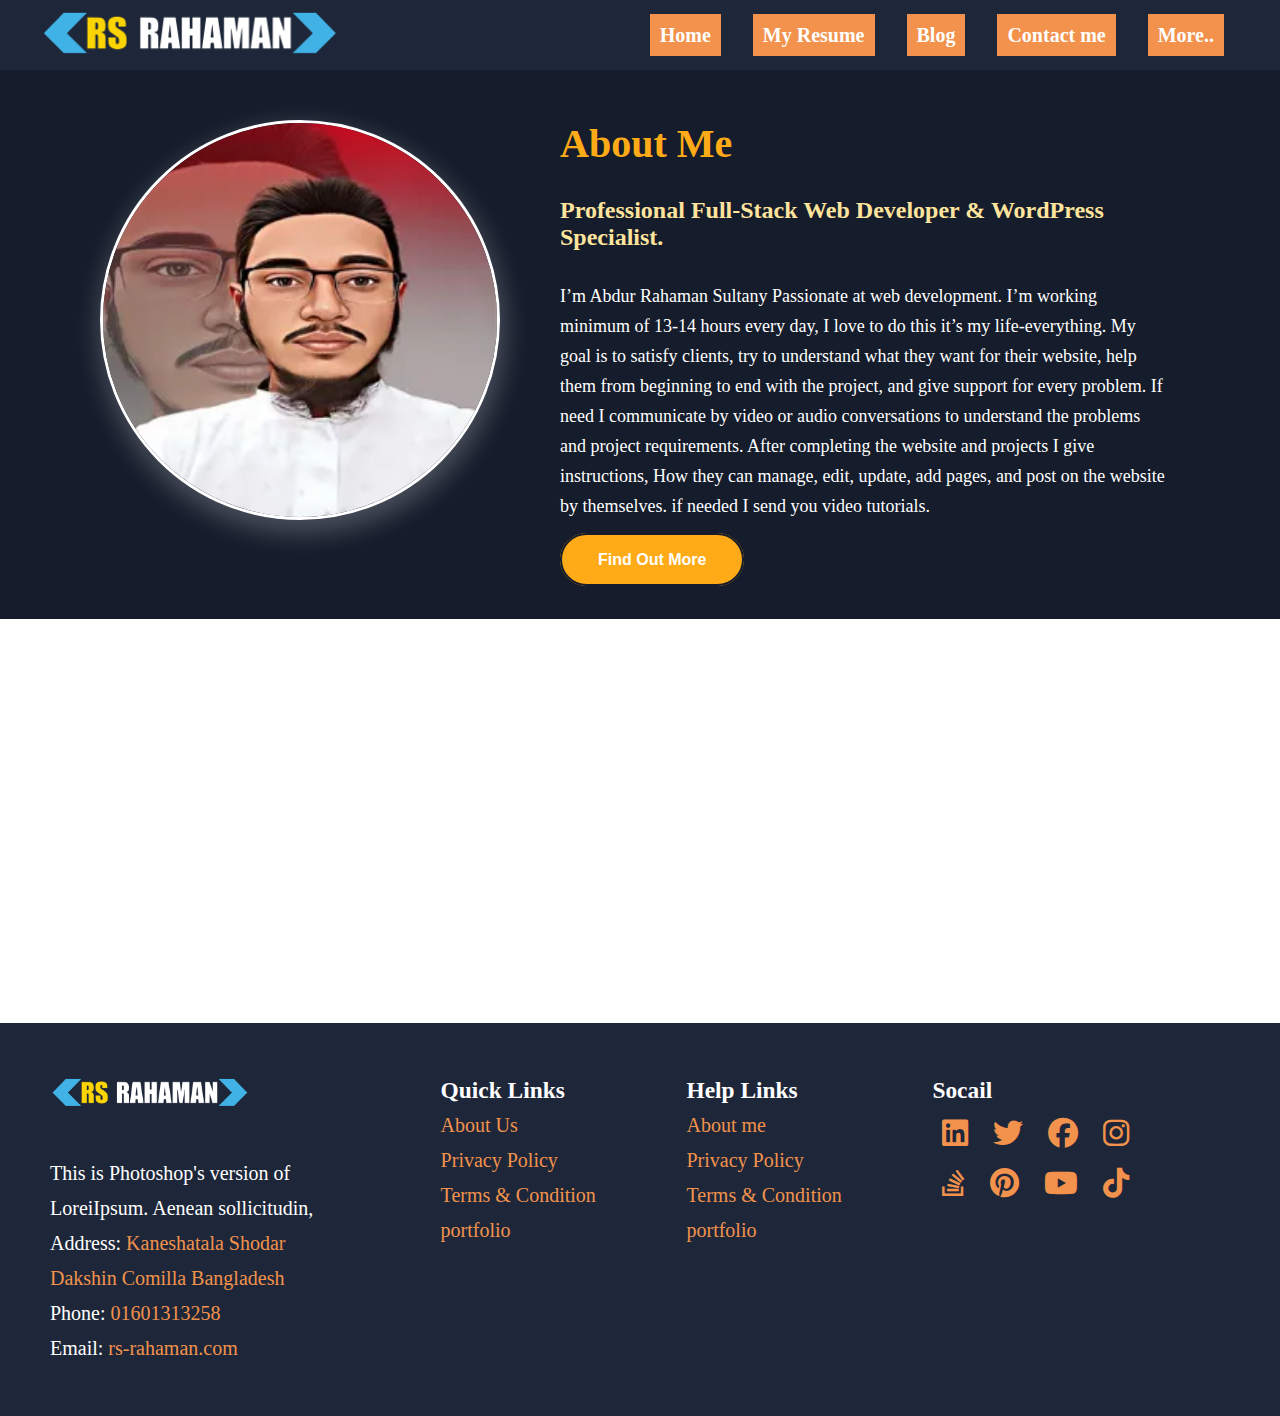
<file: my-resume/index.html>
<!DOCTYPE html>
<html lang="en">
  <head>
    <meta charset="UTF-8" />
    <meta http-equiv="X-UA-Compatible" content="IE=edge" />
    <meta name="viewport" content="width=device-width, initial-scale=1.0" />
    <title>My RESUME RS RAHAMAN</title>
    <link rel="stylesheet" href="style.css" />
    <link
      rel="stylesheet"
      href="https://cdnjs.cloudflare.com/ajax/libs/font-awesome/6.2.1/css/all.min.css"
    />
    <link rel="icon" href="../img/favicon.ico" />
  </head>
  <body>
    <header>
      <div class="header__logo">
        <img
          src="../img/logo.png"
          alt="header-logo"
          class="header__logo__Img"
        />
      </div>
      <input type="checkbox" id="check" />
      <label for="check" class="checkbtn">
        <i class="fa-solid fa-bars"></i>
      </label>
      <ul>
        <li><a href="../index.html">Home</a></li>
        <li><a href="../my-resume/index.html">My Resume </a></li>
        <li><a href="../blog/index.html">Blog</a></li>
        <li><a href="../contact/index.html">Contact me</a></li>
        <li><a href="../More/index.html">More..</a></li>
      </ul>
    </header>
    <about-me-section>
      <div class="about__me__first__section">
        <img
          src="../img/rs-abdur-rahaman-sultany.png"
          alt="about-me-section"
          class="about__me__img"
        />
      </div>
      <div class="about__me__last__section">
        <h2 class="about__me__first__heading">About Me</h2>
        <h2 class="about__me__last__heading">
          Professional Full-Stack Web Developer & WordPress Specialist.
        </h2>
        <p class="about__me__para">
          I’m Abdur Rahaman Sultany Passionate at web development. I’m working
          minimum of 13-14 hours every day, I love to do this it’s my
          life-everything. My goal is to satisfy clients, try to understand what
          they want for their website, help them from beginning to end with the
          project, and give support for every problem. If need I communicate by
          video or audio conversations to understand the problems and project
          requirements. After completing the website and projects I give
          instructions, How they can manage, edit, update, add pages, and post
          on the website by themselves. if needed I send you video tutorials.
        </p>
        <div class="more__about__btn">
          <a href="../about__me/index.html">Find Out More</a>
        </div>
      </div>
    </about-me-section>
    <div>
      <iframe
        src="https://www.google.com/maps/embed?pb=!1m18!1m12!1m3!1d3661.296937351625!2d91.26000191429013!3d23.413638407475787!2m3!1f0!2f0!3f0!3m2!1i1024!2i768!4f13.1!3m3!1m2!1s0x375381a52f096163%3A0x473c4efd418d3da7!2sKanesh%20Tala%20High%20School!5e0!3m2!1sen!2sbd!4v1671361525257!5m2!1sen!2sbd"
        width="100%"
        height="400px"
        style="border: 0"
        allowfullscreen=""
        loading="lazy"
        referrerpolicy="no-referrer-when-downgrade"
      ></iframe>
    </div>
    <footer>
      <div class="footer-logo-section">
        <a href="#">
          <img
            src="../img/logo.png"
            alt="footer-loog
              "
            class="footer-logo"
        /></a>
        <p>
          <span
            >This is Photoshop's version of LoreiIpsum. Aenean
            sollicitudin,</span
          >
        </p>
        <span>Address: </span>
        <a href="https://goo.gl/maps/vmqDYp6m4AxQeM287" target="_blank"
          >Kaneshatala Shodar Dakshin Comilla Bangladesh</a
        ><br />
        <span>Phone:</span>
        <a href="tel:01601313258">01601313258</a>
        <br />
        <span>Email:</span>
        <a href="#">rs-rahaman.com</a>
      </div>
      <div class="quick-link-section">
        <h3>Quick Links</h3>
        <ul>
          <li><a href="#">About Us</a></li>
          <li><a href="../privacy-policy/index.html">Privacy Policy</a></li>
          <li><a href="#">Terms & Condition</a></li>
          <li><a href="#">portfolio</a></li>
        </ul>
      </div>
      <div class="help-link-section">
        <h3>Help Links</h3>
        <ul>
          <li><a href="../about__me/index.html">About me</a></li>
          <li><a href="../privacy-policy/index.html">Privacy Policy</a></li>
          <li><a href="#">Terms & Condition</a></li>
          <li><a href="#">portfolio</a></li>
        </ul>
      </div>
      <div class="instagram">
        <h3>Socail</h3>
        <a
          href="https://www.linkedin.com/in/rsabdurrahamansultany/"
          target="_blank"
          ><i class="fa-brands fa-linkedin"></i
        ></a>
        <a href="#"><i class="fa-brands fa-twitter" target="_blank"></i></a>
        <a href="https://www.facebook.com/rsabdurrahamansultany" target="_blank"
          ><i class="fa-brands fa-facebook"></i
        ></a>
        <a
          href="https://www.instagram.com/rsabdurrahamansultany/"
          target="_blank"
          ><i class="fa-brands fa-instagram"></i></a
        ><br />
        <a href="#"
          ><i class="fa-brands fa-stack-overflow" target="_blank"></i
        ></a>
        <a
          href="https://www.pinterest.com/rsabdurrahamansultany"
          target="_blank"
          ><i class="fa-brands fa-pinterest"></i
        ></a>
        <a href="https://www.youtube.com/@SHOBIFULMAIN" target="_blank"
          ><i class="fa-brands fa-youtube"></i
        ></a>
        <a href="#"><i class="fa-brands fa-tiktok" target="_blank"></i></a>
      </div>
    </footer>
  </body>
</html>
</file>
<file: home.css>
* {
  margin: 0;
  padding: 0;
  box-sizing: border-box;
  text-decoration: none;
  list-style: none;
}
:root {
  --header__bgc: #151c2b;
  --bgc: #151c2b;
  --btn: #ffaa17;
  --heading: #ffaa17;
  --para: #ffe49d;
  --btn__hover: #1e2739;
}
/* ======== =======header-section ================*/
header {
  height: 70px;
  display: flex;
  justify-content: space-between;
  align-items: center;
  padding: 2rem 2.5rem;
  position: sticky;
  top: 0;
  z-index: 999;
  background-color: #1e2739;
}
.header__logo__Img {
  width: 300px;
  cursor: pointer;
}
header ul {
  display: flex;
  align-items: center;
}
header ul li {
  padding: 1rem;
}
header ul li a {
  font-size: 1.25rem;
  font-weight: bold;
  color: #fff;
  background-color: #f2924c;
  padding: 10px;
}
header ul li a:hover {
  background-color: #1e2739;
  transition: 0.5s;
}
.checkbtn {
  color: #fff;
  font-size: 25px;
  cursor: pointer;
  display: none;
}
#check {
  display: none;
}
/* =====================header-end======== */
.text {
  position: relative;
  font-size: 55px;
  text-transform: capitalize;
  color: transparent;
  -webkit-text-stroke: 0.25px #ffffff;
}
.text::before {
  content: attr(data-fill-text);
  position: absolute;
  width: 0;
  height: 100%;
  color: #ffaa17;
  -webkit-text-stroke: 0px transparent;
  overflow: hidden;
  transition: width 0.8s cubic-bezier(0.165, 0.84, 0.44, 1);
}
.text:hover::before {
  width: 100%;
}

/* =====================header-end======== */
/* =====================slider-start======== */
.slider {
  display: flex;
  align-items: center;
  justify-content: center;
  padding: 50px;
  background-color: #151c2b;
}
.slider__left {
  margin-right: 70px;
}
.slider__left__heading {
  font-size: 50px;
  margin: 30px 0;
  color: #fff;
}
.slider__left__para {
  font-size: 20px;
  margin: 30px 0;
  color: #fff;
  margin-bottom: 80px;
}
.slider__left__para::selection {
  background: #e100ff;
}
.blog__btn a {
  font-size: 1rem;
  font-weight: bold;
  font-family: sans-serif;
  color: #fff;
  text-align: center;
  background-color: #ffaa17;
  border: 2px solid #ffaa17;
  padding: 1rem 2.25rem;
  border-radius: 40px;
  cursor: pointer;
}
.blog__btn a:hover {
  border: 2px solid #fff;
  transition: 0.5s;
  background-color: #151c2b;
}

/* =====================slider-end======== */
/* =====================slider-bottom-start======== */
about-me-section {
  display: flex;
  padding: 50px;
  background-color: #151c2b;
  align-items: center;
  justify-content: center;
}
.about__me__img {
  width: 250px;
  /* height: 400px; */
  border: 3px solid #fff;
  border-radius: 50%;
  /* margin-left: 0px; */
  box-shadow: 2px 10px 24px 4px rgba(255, 255, 255, 0.22);
  -webkit-box-shadow: 2px 10px 24px 4px rgba(255, 255, 255, 0.22);
  -moz-box-shadow: 2px 10px 24px 4px rgba(255, 255, 255, 0.22);
}
.about__me__last__section {
  margin-left: 60px;
  margin-right: 60px;
}
.about__me__first__heading {
  font-size: 40px;
  color: #ffaa17;
  margin-bottom: 30px;
}
/* =======================================selection================= */
.about__me__first__heading::selection {
  background: #e100ff;
  color: #fff;
}
.about__me__last__heading {
  margin-bottom: 30px;
  color: #ffe49d;
}
.about__me__last__heading::selection {
  background: aqua;
  color: #e100ff;
}
.about__me__para {
  line-height: 30px;
  font-size: 18px;
  color: #fff;
  margin-bottom: 70px;
}
.about__me__para::selection {
  background: #e100ff;
}
/* =========================================selection================= */
/* =========================================slider-bottom-end======== */
footer {
  font-size: 20px;
  line-height: 35px;
  display: grid;
  grid-template-columns: auto auto auto auto;
  padding: 50px;
  background-color: #1e2739;
}

footer h3 {
  color: #fff;
}
footer a {
  margin-bottom: 50px;
  color: #f2924c;
  transition: 0.5s;
}
.footer-logo {
  margin-bottom: 33px;
  width: 200px;
}
.footer-logo-section {
  width: 300px;
}
.footer-logo-section span {
  color: #fff;
}
.fa-brands {
  font-size: 30px;
  color: #f2924c;
  padding: 10px;
  transition: 0.5s;
}

.fa-brands:hover,
footer a:hover {
  color: #ffe4a9;
  transform: scale(1.5);
  transition: 0.5s;
}
/* ========================footer-end======== */

/*==================================== responsive ==================================
====================================================================================*/
@media only screen and (max-width: 570px) {
  /* -----------header -----------*/
  .checkbtn {
    display: block;
  }
  header ul {
    position: fixed;
    display: inline;
    width: 100%;
    height: 100vh;
    top: 70px;
    left: -100%;
    background-color: #151c2b;
    text-align: center;
    transition: all 0.5s;
  }
  header ul li {
    display: block;
    margin: 0;
    line-height: 30px;
  }
  #check:checked ~ ul {
    left: 0;
  }
  #check:checked ~ .checkbtn i::before {
    content: "\f00d";
  }
  .header__logo__Img {
    width: 200px;
    margin-left: -20px;
  }
  header ul li a {
    background-color: #151c2b;
  }
  header ul li a:hover {
    color: #f2924c;
  }
  /* --------------slider---------- */
  .slider {
    display: block;
  }
  .text {
    width: 300px;
    font-size: 45px;
  }

  .slider__left__heading {
    font-size: 30px;
    font-size: 45px;
    margin: 15px 0;
  }
  .slider__left__para {
    width: 300px;
    margin: 40px 0;
    /* padding: 0; */
  }
  /* .blog__btn a {
    margin-top: 10px;
  } */
  .slider__img {
    width: 280px;
    /* height: 300px; */
    margin-top: 50px;
  }
  /* -------------about-me------- */
  about-me-section {
    display: block;
    padding: 0;
  }
  .about__me__img {
    width: 280px;
    height: 300px;
    text-align: center;
    margin-left: 40px;
  }
  .about__me__first__heading {
    width: 300px;
    margin-left: 50px;
  }
  .about__me__last__section {
    padding: 50px 0;
    width: 300px;
    margin-left: 50px;
  }
  /* ------ ---footer----------- */
  .footer-logo {
    margin-top: 50px;
  }
  footer {
    display: block;
    margin: 0;
    padding: 0 10px;
  }
  footer h3 {
    margin: 0;
    margin-top: 20px;
  }
  footer a img {
    width: 180px;
    border-radius: 10px;
  }
}
</file>
<file: 1-first__blog/style.css>
* {
  margin: 0;
  padding: 0;
  box-sizing: border-box;
  text-decoration: none;
  list-style: none;
}
:root {
  --header__bgc: #151c2b;
  --bgc: #151c2b;
  --btn: #ffaa17;
  --heading: #ffaa17;
  --para: #ffe49d;
  --btn__hover: #1e2739;
}
/* =========================================================header-section================*/
header {
  height: 70px;
  display: flex;
  justify-content: space-between;
  align-items: center;
  padding: 2rem 2.5rem;
  position: sticky;
  top: 0;
  z-index: 999;
  background-color: #1e2739;
}
.header__logo__Img {
  width: 300px;
  cursor: pointer;
}
header ul {
  display: flex;
  align-items: center;
}
header ul li {
  padding: 1rem;
}
header ul li a {
  font-size: 1.25rem;
  font-weight: bold;
  color: #fff;
  background-color: #f2924c;
  padding: 10px;
}
header ul li a:hover {
  background-color: #1e2739;
  transition: 0.5s;
}
.checkbtn {
  color: #fff;
  font-size: 25px;
  cursor: pointer;
  display: none;
}
#check {
  display: none;
}

/* ==========================================================content-start====== */
.content {
  display: flex;
  padding: 50px;
  background-color: #151c2b;
}
.content__first__section__search {
  padding-left: 30px;
}
.content__first__section__search input {
  padding: 15px;
  font-size: 18px;
  font-weight: bold;
  font-family: sans-serif;
  background-color: #1e2739;
  color: #757575;
  border: 1px solid #151c2b;
  outline: none;
}
.content__first__section__search input:focus {
  border: 1px solid #f2924c;
}
.content img {
  width: 100%;
}
.content__heading {
  margin: 15px 0;
  color: #f2924c;
}
.content__second__section p {
  font-size: 20px;
  color: #fff;
}
.content__second__section h3 {
  font-size: 30px;
  margin: 10px 0;
  color: #f2924c;
}
iframe {
  margin: 35px 0;
}
.fa-hand-point-right {
  color: #f2924c;
  margin-right: 15px;
}
h4 {
  color: #ffe49d;
  margin: 20px 0;
}
/* ==========================================================selection-start====== */
h1::selection {
  background: #00eeff;
  color: #fff;
}
h4::selection {
  background: #00ffff;
  color: #e100ff;
}
p::selection {
  background: #e100ff;
  color: #fff;
}
/* ==============================================================footer-start======== */
footer {
  font-size: 20px;
  line-height: 35px;
  display: grid;
  grid-template-columns: auto auto auto auto;
  padding: 50px;
  background-color: #1e2739;
}

footer h3 {
  color: #fff;
}
footer a {
  margin-bottom: 50px;
  color: #f2924c;
  transition: 0.5s;
}
.footer-logo {
  margin-bottom: 33px;
  width: 200px;
}
.footer-logo-section {
  width: 300px;
}
.footer-logo-section span {
  color: #fff;
}
.fa-brands {
  font-size: 30px;
  color: #f2924c;
  padding: 10px;
  transition: 0.5s;
}

.fa-brands:hover,
footer a:hover {
  color: #ffe4a9;
  transform: scale(1.5);
  transition: 0.5s;
}
/* ==================================================================== */
/* ==================================media-query======================= */
/* ==================================================================== */
@media only screen and (max-width: 600px) {
  /* -------------------------header -----------*/
  .checkbtn {
    display: block;
  }
  header ul {
    position: fixed;
    display: inline;
    width: 100%;
    height: 100vh;
    top: 70px;
    left: -100%;
    background-color: #151c2b;
    text-align: center;
    transition: all 0.5s;
  }
  header ul li {
    display: block;
    margin: 0;
    line-height: 30px;
  }
  #check:checked ~ ul {
    left: 0;
  }
  #check:checked ~ .checkbtn i::before {
    content: "\f00d";
  }
  .header__logo__Img {
    width: 200px;
    margin-left: -20px;
  }
  header ul li a {
    background-color: #151c2b;
  }
  header ul li a:hover {
    color: #f2924c;
  }

  /* ---------------------content-start------- */
  .content {
    display: block;
    background-color: #151c2b;
  }
  .content__first__section__search {
    padding-left: 0px;
    margin-top: 50px;
  }
  iframe {
    height: 250px;
  }
  /* ------------------------------footer----------- */
  footer {
    display: block;
    padding: 10;
  }
  footer h3 {
    margin: 0;
    margin-top: 30px;
  }
  footer a img {
    width: 180px;
    border-radius: 10px;
  }
}
</file>
<file: 2-second__blog/style.css>
* {
  margin: 0;
  padding: 0;
  box-sizing: border-box;
  text-decoration: none;
  list-style: none;
}
:root {
  --header__bgc: #151c2b;
  --bgc: #151c2b;
  --btn: #ffaa17;
  --heading: #ffaa17;
  --para: #ffe49d;
  --btn__hover: #1e2739;
}
/* ========================================header-section===============*/
header {
  height: 70px;
  display: flex;
  justify-content: space-between;
  align-items: center;
  padding: 2rem 2.5rem;
  position: sticky;
  top: 0;
  z-index: 999;
  background-color: #1e2739;
}
.header__logo__Img {
  width: 300px;
  cursor: pointer;
}
header ul {
  display: flex;
  align-items: center;
}
header ul li {
  padding: 1rem;
}
header ul li a {
  font-size: 1.25rem;
  font-weight: bold;
  color: #fff;
  background-color: #f2924c;
  padding: 10px;
}
header ul li a:hover {
  background-color: #1e2739;
  transition: 0.5s;
}
.checkbtn {
  color: #fff;
  font-size: 25px;
  cursor: pointer;
  display: none;
}
#check {
  display: none;
}
/* ==============================================content-start====== */
.content {
  display: flex;
  padding: 50px;
  background-color: #151c2b;
}
.content__first__section__search {
  padding-left: 30px;
}
.content__first__section__search input {
  padding: 15px;
  font-size: 18px;
  font-weight: bold;
  font-family: sans-serif;
  background-color: #1e2739;
  color: #757575;
  border: 1px solid #151c2b;
  outline: none;
}
.content__first__section__search input:focus {
  border: 1px solid #f2924c;
}
.content img {
  width: 100%;
}
.content__heading {
  margin: 15px 0;
  color: #f2924c;
}
.content__second__section p {
  font-size: 20px;
  color: #fff;
}
.content__second__section h3 {
  font-size: 30px;
  margin: 10px 0;
  color: #f2924c;
}
iframe {
  margin: 35px 0;
}
h4 {
  color: #ffe49d;
  margin: 20px 0;
}
/* ==============================================selection-start====== */
h1::selection {
  background: #00eeff;
  color: #fff;
}
h4::selection {
  background: #00ffff;
  color: #e100ff;
}
p::selection {
  background: #e100ff;
  color: #fff;
}
/* ===================================================footer-start======== */
footer {
  font-size: 20px;
  line-height: 35px;
  display: grid;
  grid-template-columns: auto auto auto auto;
  padding: 50px;
  background-color: #1e2739;
}

footer h3 {
  color: #fff;
}
footer a {
  margin-bottom: 50px;
  color: #f2924c;
  transition: 0.5s;
}
.footer-logo {
  margin-bottom: 33px;
  width: 200px;
}
.footer-logo-section {
  width: 300px;
}
.footer-logo-section span {
  color: #fff;
}
.fa-brands {
  font-size: 30px;
  color: #f2924c;
  padding: 10px;
  transition: 0.5s;
}

.fa-brands:hover,
footer a:hover {
  color: #ffe4a9;
  transform: scale(1.5);
  transition: 0.5s;
}
/* ==================================================================== */
/* ==================================media-query======================= */
/* ==================================================================== */
@media only screen and (max-width: 600px) {
  /* ----------------------------------header -----------*/
  .checkbtn {
    display: block;
  }
  header ul {
    position: fixed;
    display: inline;
    width: 100%;
    height: 100vh;
    top: 70px;
    left: -100%;
    background-color: #151c2b;
    text-align: center;
    transition: all 0.5s;
  }
  header ul li {
    display: block;
    margin: 0;
    line-height: 30px;
  }
  #check:checked ~ ul {
    left: 0;
  }
  #check:checked ~ .checkbtn i::before {
    content: "\f00d";
  }
  .header__logo__Img {
    width: 200px;
    margin-left: -20px;
  }
  header ul li a {
    background-color: #151c2b;
  }
  header ul li a:hover {
    color: #f2924c;
  }
  /*--------------------------------------content-start------------------*/
  .content {
    display: block;
    background-color: #151c2b;
  }
  .content__first__section__search {
    padding-left: 0px;
    margin-top: 50px;
  }
  iframe {
    height: 250px;
  }
  /* --------------------------------------------------footer----------- */
  footer {
    display: block;
    padding: 10;
  }
  footer h3 {
    margin: 0;
    margin-top: 30px;
  }
  footer a img {
    width: 180px;
    border-radius: 10px;
  }
}
</file>
<file: 3-third__blog/style.css>
* {
  margin: 0;
  padding: 0;
  box-sizing: border-box;
  text-decoration: none;
  list-style: none;
}
:root {
  --header__bgc: #151c2b;
  --bgc: #151c2b;
  --btn: #ffaa17;
  --heading: #ffaa17;
  --para: #ffe49d;
  --btn__hover: #1e2739;
}
/* =========================================================header-section ================*/
header {
  height: 70px;
  display: flex;
  justify-content: space-between;
  align-items: center;
  padding: 2rem 2.5rem;
  position: sticky;
  top: 0;
  z-index: 999;
  background-color: #1e2739;
}
.header__logo__Img {
  width: 300px;
  cursor: pointer;
}
header ul {
  display: flex;
  align-items: center;
}
header ul li {
  padding: 1rem;
}
header ul li a {
  font-size: 1.25rem;
  font-weight: bold;
  color: #fff;
  background-color: #f2924c;
  padding: 10px;
}
header ul li a:hover {
  background-color: #1e2739;
  transition: 0.5s;
}
.checkbtn {
  color: #fff;
  font-size: 25px;
  cursor: pointer;
  display: none;
}
#check {
  display: none;
}
/* ================================================content-start====== */
.content {
  display: flex;
  padding: 50px;
  background-color: #151c2b;
}
.content__first__section__search {
  padding-left: 30px;
}
.content__first__section__search input {
  padding: 15px;
  font-size: 18px;
  font-weight: bold;
  font-family: sans-serif;
  background-color: #1e2739;
  color: #757575;
  border: 1px solid #151c2b;
  outline: none;
}
.content__first__section__search input:focus {
  border: 1px solid #f2924c;
}
.content img {
  width: 100%;
}
.content__heading {
  margin: 15px 0;
  color: #f2924c;
}
.content__second__section p {
  font-size: 20px;
  color: #fff;
}
.content__second__section h3 {
  font-size: 30px;
  margin: 10px 0;
  color: #f2924c;
}
iframe {
  margin: 35px 0;
}
h4 {
  color: #ffe49d;
  margin: 20px 0;
}
/* ===================================================footer-start======== */
footer {
  font-size: 20px;
  line-height: 35px;
  display: grid;
  grid-template-columns: auto auto auto auto;
  padding: 50px;
  background-color: #1e2739;
}

footer h3 {
  color: #fff;
}
footer a {
  margin-bottom: 50px;
  color: #f2924c;
  transition: 0.5s;
}
.footer-logo {
  margin-bottom: 33px;
  width: 200px;
}
.footer-logo-section {
  width: 300px;
}
.footer-logo-section span {
  color: #fff;
}
.fa-brands {
  font-size: 30px;
  color: #f2924c;
  padding: 10px;
  transition: 0.5s;
}

.fa-brands:hover,
footer a:hover {
  color: #ffe4a9;
  transform: scale(1.5);
  transition: 0.5s;
}
/* ================================================selection-start====== */
h1::selection {
  background: #00eeff;
  color: #fff;
}
h4::selection {
  background: #00ffff;
  color: #e100ff;
}
p::selection {
  background: #e100ff;
  color: #fff;
}
/* ==================================================================== */
/* ==================================media-query======================= */
/* ==================================================================== */
@media only screen and (max-width: 600px) {
  /* -----------------------------------header -----------*/
  .checkbtn {
    display: block;
  }
  header ul {
    position: fixed;
    display: inline;
    width: 100%;
    height: 100vh;
    top: 70px;
    left: -100%;
    background-color: #151c2b;
    text-align: center;
    transition: all 0.5s;
  }
  header ul li {
    display: block;
    margin: 0;
    line-height: 30px;
  }
  #check:checked ~ ul {
    left: 0;
  }
  #check:checked ~ .checkbtn i::before {
    content: "\f00d";
  }
  .header__logo__Img {
    width: 200px;
    margin-left: -20px;
  }
  header ul li a {
    background-color: #151c2b;
  }
  header ul li a:hover {
    color: #f2924c;
  }
  /* ------------------------content-start------------------------ */
  .content {
    display: block;
    background-color: #151c2b;
  }
  .content__first__section__search {
    padding-left: 0px;
    margin-top: 50px;
  }
  iframe {
    height: 250px;
  }
  /* ---------footer----------- */
  footer {
    display: block;
    padding: 10;
  }
  footer h3 {
    margin: 0;
    margin-top: 30px;
  }
  footer a img {
    width: 180px;
    border-radius: 10px;
  }
}
</file>
<file: 4-fourth__blog/style.css>
* {
  margin: 0;
  padding: 0;
  box-sizing: border-box;
  text-decoration: none;
  list-style: none;
}
:root {
  --header__bgc: #151c2b;
  --bgc: #151c2b;
  --btn: #ffaa17;
  --heading: #ffaa17;
  --para: #ffe49d;
  --btn__hover: #1e2739;
}
/* ======== =======header-section ================*/
header {
  height: 70px;
  display: flex;
  justify-content: space-between;
  align-items: center;
  padding: 2rem 2.5rem;
  position: sticky;
  top: 0;
  z-index: 999;
  background-color: #1e2739;
}
.header__logo__Img {
  width: 300px;
  cursor: pointer;
}
header ul {
  display: flex;
  align-items: center;
}
header ul li {
  padding: 1rem;
}
header ul li a {
  font-size: 1.25rem;
  font-weight: bold;
  color: #fff;
  background-color: #f2924c;
  padding: 10px;
}
header ul li a:hover {
  background-color: #1e2739;
  transition: 0.5s;
}
.checkbtn {
  color: #fff;
  font-size: 25px;
  cursor: pointer;
  display: none;
}
#check {
  display: none;
}
/* =====================header-end======== */
/* ================content-start====== */
.content {
  display: flex;
  padding: 50px;
  background-color: #151c2b;
}
.content__first__section__search {
  padding-left: 30px;
}
.content__first__section__search input {
  padding: 15px;
  font-size: 18px;
  font-weight: bold;
  font-family: sans-serif;
  background-color: #1e2739;
  color: #757575;
  border: 1px solid #151c2b;
  outline: none;
}
.content__first__section__search input:focus {
  border: 1px solid #f2924c;
}
.content img {
  width: 100%;
}
.content__heading {
  margin: 15px 0;
  color: #f2924c;
}
.content__second__section p {
  font-size: 20px;
  color: #fff;
}
.content__second__section h3 {
  font-size: 30px;
  margin: 10px 0;
  color: #f2924c;
}
iframe {
  margin: 35px 0;
}
h4 {
  color: #ffe49d;
  margin: 20px 0;
}
/* ================selection-start====== */
h1::selection {
  background: #00eeff;
  color: #fff;
}
h4::selection {
  background: #00ffff;
  color: #e100ff;
}
p::selection {
  background: #e100ff;
  color: #fff;
}
/* ================selection-end======== */
/* ================content-end======== */
/* =====================footer-start======== */
footer {
  font-size: 20px;
  line-height: 35px;
  display: grid;
  grid-template-columns: auto auto auto auto;
  padding: 50px;
  background-color: #1e2739;
}

footer h3 {
  color: #fff;
}
footer a {
  margin-bottom: 50px;
  color: #f2924c;
  transition: 0.5s;
}
.footer-logo {
  margin-bottom: 33px;
  width: 200px;
}
.footer-logo-section {
  width: 300px;
}
.footer-logo-section span {
  color: #fff;
}
.fa-brands {
  font-size: 30px;
  color: #f2924c;
  padding: 10px;
  transition: 0.5s;
}

.fa-brands:hover,
footer a:hover {
  color: #ffe4a9;
  transform: scale(1.5);
  transition: 0.5s;
}
/* ========================footer-end======== */
@media only screen and (max-width: 600px) {
  /* -----------header -----------*/
  .checkbtn {
    display: block;
  }
  header ul {
    position: fixed;
    display: inline;
    width: 100%;
    height: 100vh;
    top: 70px;
    left: -100%;
    background-color: #151c2b;
    text-align: center;
    transition: all 0.5s;
  }
  header ul li {
    display: block;
    margin: 0;
    line-height: 30px;
  }
  #check:checked ~ ul {
    left: 0;
  }
  #check:checked ~ .checkbtn i::before {
    content: "\f00d";
  }
  .header__logo__Img {
    width: 200px;
    margin-left: -20px;
  }
  header ul li a {
    background-color: #151c2b;
  }
  header ul li a:hover {
    color: #f2924c;
  }
  /* ================content-start====== */
  .content {
    display: block;
    background-color: #151c2b;
  }
  .content__first__section__search {
    padding-left: 0px;
    margin-top: 50px;
  }
  iframe {
    height: 250px;
  }
  /* ------ ---footer----------- */
  footer {
    display: block;
    padding: 10;
  }
  footer h3 {
    margin: 0;
    margin-top: 30px;
  }
  footer a img {
    width: 180px;
    border-radius: 10px;
  }
}
</file>
<file: 5-fifth__blog/style.css>
* {
  margin: 0;
  padding: 0;
  box-sizing: border-box;
  text-decoration: none;
  list-style: none;
}
:root {
  --header__bgc: #151c2b;
  --bgc: #151c2b;
  --btn: #ffaa17;
  --heading: #ffaa17;
  --para: #ffe49d;
  --btn__hover: #1e2739;
}
/* ======== =======header-section ================*/
header {
  height: 70px;
  display: flex;
  justify-content: space-between;
  align-items: center;
  padding: 2rem 2.5rem;
  position: sticky;
  top: 0;
  z-index: 999;
  background-color: #1e2739;
}
.header__logo__Img {
  width: 300px;
  cursor: pointer;
}
header ul {
  display: flex;
  align-items: center;
}
header ul li {
  padding: 1rem;
}
header ul li a {
  font-size: 1.25rem;
  font-weight: bold;
  color: #fff;
  background-color: #f2924c;
  padding: 10px;
}
header ul li a:hover {
  background-color: #1e2739;
  transition: 0.5s;
}
.checkbtn {
  color: #fff;
  font-size: 25px;
  cursor: pointer;
  display: none;
}
#check {
  display: none;
}
/* =====================header-end======== */
/* ================content-start====== */
.content {
  display: flex;
  padding: 50px;
  background-color: #151c2b;
}
.content__first__section__search {
  padding-left: 30px;
}
.content__first__section__search input {
  padding: 15px;
  font-size: 18px;
  font-weight: bold;
  font-family: sans-serif;
  background-color: #1e2739;
  color: #757575;
  border: 1px solid #151c2b;
  outline: none;
}
.content__first__section__search input:focus {
  border: 1px solid #f2924c;
}
.content img {
  width: 100%;
}
.content__heading {
  margin: 15px 0;
  color: #f2924c;
}
.content__second__section p {
  font-size: 20px;
  color: #fff;
}
.content__second__section h3 {
  font-size: 30px;
  margin: 10px 0;
  color: #f2924c;
}
iframe {
  margin: 35px 0;
}
h4 {
  color: #ffe49d;
  margin: 20px 0;
}
/* ================selection-start====== */
h1::selection {
  background: #00eeff;
  color: #fff;
}
h4::selection {
  background: #00ffff;
  color: #e100ff;
}
p::selection {
  background: #e100ff;
  color: #fff;
}
/* ================selection-end======== */
/* ================content-end======== */
/* =====================footer-start======== */
footer {
  font-size: 20px;
  line-height: 35px;
  display: grid;
  grid-template-columns: auto auto auto auto;
  padding: 50px;
  background-color: #1e2739;
}

footer h3 {
  color: #fff;
}
footer a {
  margin-bottom: 50px;
  color: #f2924c;
  transition: 0.5s;
}
.footer-logo {
  margin-bottom: 33px;
  width: 200px;
}
.footer-logo-section {
  width: 300px;
}
.footer-logo-section span {
  color: #fff;
}
.fa-brands {
  font-size: 30px;
  color: #f2924c;
  padding: 10px;
  transition: 0.5s;
}

.fa-brands:hover,
footer a:hover {
  color: #ffe4a9;
  transform: scale(1.5);
  transition: 0.5s;
}
/* ========================footer-end======== */
@media only screen and (max-width: 600px) {
  /* -----------header -----------*/
  .checkbtn {
    display: block;
  }
  header ul {
    position: fixed;
    display: inline;
    width: 100%;
    height: 100vh;
    top: 70px;
    left: -100%;
    background-color: #151c2b;
    text-align: center;
    transition: all 0.5s;
  }
  header ul li {
    display: block;
    margin: 0;
    line-height: 30px;
  }
  #check:checked ~ ul {
    left: 0;
  }
  #check:checked ~ .checkbtn i::before {
    content: "\f00d";
  }
  .header__logo__Img {
    width: 200px;
    margin-left: -20px;
  }
  header ul li a {
    background-color: #151c2b;
  }
  header ul li a:hover {
    color: #f2924c;
  }
  /* ================content-start====== */
  .content {
    display: block;
    background-color: #151c2b;
  }
  .content__first__section__search {
    padding-left: 0px;
    margin-top: 50px;
  }
  iframe {
    height: 250px;
  }
  /* ------ ---footer----------- */
  footer {
    display: block;
    padding: 10;
  }
  footer h3 {
    margin: 0;
    margin-top: 30px;
  }
  footer a img {
    width: 180px;
    border-radius: 10px;
  }
}
</file>
<file: 6-sixth__blog/style.css>
* {
  margin: 0;
  padding: 0;
  box-sizing: border-box;
  text-decoration: none;
  list-style: none;
}
:root {
  --header__bgc: #151c2b;
  --bgc: #151c2b;
  --btn: #ffaa17;
  --heading: #ffaa17;
  --para: #ffe49d;
  --btn__hover: #1e2739;
}
/* ==================================================================header-section===========================*/
header {
  height: 70px;
  display: flex;
  justify-content: space-between;
  align-items: center;
  padding: 2rem 2.5rem;
  position: sticky;
  top: 0;
  z-index: 999;
  background-color: #1e2739;
}
.header__logo__Img {
  width: 300px;
  cursor: pointer;
}
header ul {
  display: flex;
  align-items: center;
}
header ul li {
  padding: 1rem;
}
header ul li a {
  font-size: 1.25rem;
  font-weight: bold;
  color: #fff;
  background-color: #f2924c;
  padding: 10px;
}
header ul li a:hover {
  background-color: #1e2739;
  transition: 0.5s;
}
.checkbtn {
  color: #fff;
  font-size: 25px;
  cursor: pointer;
  display: none;
}
#check {
  display: none;
}
/* ===============================================================header-end======== */
/* ================content-start====== */
.content {
  display: flex;
  padding: 50px;
  background-color: #151c2b;
}
.content__first__section__search {
  padding-left: 30px;
}
.content__first__section__search input {
  padding: 15px;
  font-size: 18px;
  font-weight: bold;
  font-family: sans-serif;
  background-color: #1e2739;
  color: #757575;
  border: 1px solid #151c2b;
  outline: none;
}
.content__first__section__search input:focus {
  border: 1px solid #f2924c;
}
.content img {
  width: 100%;
}
.content__heading {
  margin: 15px 0;
  color: #f2924c;
}
.content__second__section p {
  font-size: 20px;
  color: #fff;
}
.content__second__section h3 {
  font-size: 30px;
  margin: 10px 0;
  color: #f2924c;
}
iframe {
  margin: 35px 0;
}
h4 {
  color: #ffe49d;
  margin: 20px 0;
} /* ================selection-start====== */
h1::selection {
  background: #00eeff;
  color: #fff;
}
h4::selection {
  background: #00ffff;
  color: #e100ff;
}
p::selection {
  background: #e100ff;
  color: #fff;
}
/* ================selection-end======== */
/* ================content-end======== */
/* =====================footer-start======== */
footer {
  font-size: 20px;
  line-height: 35px;
  display: grid;
  grid-template-columns: auto auto auto auto;
  padding: 50px;
  background-color: #1e2739;
}

footer h3 {
  color: #fff;
}
footer a {
  margin-bottom: 50px;
  color: #f2924c;
  transition: 0.5s;
}
.footer-logo {
  margin-bottom: 33px;
  width: 200px;
}
.footer-logo-section {
  width: 300px;
}
.footer-logo-section span {
  color: #fff;
}
.fa-brands {
  font-size: 30px;
  color: #f2924c;
  padding: 10px;
  transition: 0.5s;
}

.fa-brands:hover,
footer a:hover {
  color: #ffe4a9;
  transform: scale(1.5);
  transition: 0.5s;
}
/* ========================footer-end======== */
@media only screen and (max-width: 600px) {
  /* -----------header -----------*/
  .checkbtn {
    display: block;
  }
  header ul {
    position: fixed;
    display: inline;
    width: 100%;
    height: 100vh;
    top: 70px;
    left: -100%;
    background-color: #151c2b;
    text-align: center;
    transition: all 0.5s;
  }
  header ul li {
    display: block;
    margin: 0;
    line-height: 30px;
  }
  #check:checked ~ ul {
    left: 0;
  }
  #check:checked ~ .checkbtn i::before {
    content: "\f00d";
  }
  .header__logo__Img {
    width: 200px;
    margin-left: -20px;
  }
  header ul li a {
    background-color: #151c2b;
  }
  header ul li a:hover {
    color: #f2924c;
  }
  /* ================content-start====== */
  .content {
    display: block;
    background-color: #151c2b;
  }
  .content__first__section__search {
    padding-left: 0px;
    margin-top: 50px;
  }
  iframe {
    height: 250px;
  }
  /* ------ ---footer----------- */
  footer {
    display: block;
    padding: 10;
  }
  footer h3 {
    margin: 0;
    margin-top: 30px;
  }
  footer a img {
    width: 180px;
    border-radius: 10px;
  }
}
</file>
<file: 7-seventh__blog/style.css>
* {
  margin: 0;
  padding: 0;
  box-sizing: border-box;
  text-decoration: none;
  list-style: none;
}
:root {
  --header__bgc: #151c2b;
  --bgc: #151c2b;
  --btn: #ffaa17;
  --heading: #ffaa17;
  --para: #ffe49d;
  --btn__hover: #1e2739;
}
/* ======== =======header-section ================*/
header {
  height: 70px;
  display: flex;
  justify-content: space-between;
  align-items: center;
  padding: 2rem 2.5rem;
  position: sticky;
  top: 0;
  z-index: 999;
  background-color: #1e2739;
}
.header__logo__Img {
  width: 300px;
  cursor: pointer;
}
header ul {
  display: flex;
  align-items: center;
}
header ul li {
  padding: 1rem;
}
header ul li a {
  font-size: 1.25rem;
  font-weight: bold;
  color: #fff;
  background-color: #f2924c;
  padding: 10px;
}
header ul li a:hover {
  background-color: #1e2739;
  transition: 0.5s;
}
.checkbtn {
  color: #fff;
  font-size: 25px;
  cursor: pointer;
  display: none;
}
#check {
  display: none;
}
/* =====================header-end======== */
/* ================content-start====== */
.content {
  display: flex;
  padding: 50px;
  background-color: #151c2b;
}
.content__first__section__search {
  padding-left: 30px;
}
.content__first__section__search input {
  padding: 15px;
  font-size: 18px;
  font-weight: bold;
  font-family: sans-serif;
  background-color: #1e2739;
  color: #757575;
  border: 1px solid #151c2b;
  outline: none;
}
.content__first__section__search input:focus {
  border: 1px solid #f2924c;
}
.content img {
  width: 100%;
}
.content__heading {
  margin: 15px 0;
  color: #f2924c;
}
.content__second__section p {
  font-size: 20px;
  color: #fff;
}
.content__second__section h3 {
  font-size: 30px;
  margin: 10px 0;
  color: #f2924c;
}
iframe {
  margin: 35px 0;
}
.fa-hand-point-right {
  color: #f2924c;
  margin-right: 15px;
}
h4 {
  color: #ffe49d;
  margin: 20px 0;
}
/* ================selection-start====== */
h1::selection {
  background: #00eeff;
  color: #fff;
}
h4::selection {
  background: #00ffff;
  color: #e100ff;
}
p::selection {
  background: #e100ff;
  color: #fff;
}
/* ================selection-end======== */
/* ================content-end======== */
/* =====================footer-start======== */
footer {
  font-size: 20px;
  line-height: 35px;
  display: grid;
  grid-template-columns: auto auto auto auto;
  padding: 50px;
  background-color: #1e2739;
}

footer h3 {
  color: #fff;
}
footer a {
  margin-bottom: 50px;
  color: #f2924c;
  transition: 0.5s;
}
.footer-logo {
  margin-bottom: 33px;
  width: 200px;
}
.footer-logo-section {
  width: 300px;
}
.footer-logo-section span {
  color: #fff;
}
.fa-brands {
  font-size: 30px;
  color: #f2924c;
  padding: 10px;
  transition: 0.5s;
}

.fa-brands:hover,
footer a:hover {
  color: #ffe4a9;
  transform: scale(1.5);
  transition: 0.5s;
}
/* ========================footer-end======== */
@media only screen and (max-width: 600px) {
  /* -----------header -----------*/
  .checkbtn {
    display: block;
  }
  header ul {
    position: fixed;
    display: inline;
    width: 100%;
    height: 100vh;
    top: 70px;
    left: -100%;
    background-color: #151c2b;
    text-align: center;
    transition: all 0.5s;
  }
  header ul li {
    display: block;
    margin: 0;
    line-height: 30px;
  }
  #check:checked ~ ul {
    left: 0;
  }
  #check:checked ~ .checkbtn i::before {
    content: "\f00d";
  }
  .header__logo__Img {
    width: 200px;
    margin-left: -20px;
  }
  header ul li a {
    background-color: #151c2b;
  }
  header ul li a:hover {
    color: #f2924c;
  }
  /* ================content-start====== */
  .content {
    display: block;
    background-color: #151c2b;
  }
  .content__first__section__search {
    padding-left: 0px;
    margin-top: 50px;
  }
  iframe {
    height: 250px;
  }
  /* ------ ---footer----------- */
  footer {
    display: block;
    padding: 10;
  }
  footer h3 {
    margin: 0;
    margin-top: 30px;
  }
  footer a img {
    width: 180px;
    border-radius: 10px;
  }
}
</file>
<file: 8-eighth__blog/style.css>
* {
  margin: 0;
  padding: 0;
  box-sizing: border-box;
  text-decoration: none;
  list-style: none;
}
:root {
  --header__bgc: #151c2b;
  --bgc: #151c2b;
  --btn: #ffaa17;
  --heading: #ffaa17;
  --para: #ffe49d;
  --btn__hover: #1e2739;
}
/* ======== =======header-section ================*/
header {
  height: 70px;
  display: flex;
  justify-content: space-between;
  align-items: center;
  padding: 2rem 2.5rem;
  position: sticky;
  top: 0;
  z-index: 999;
  background-color: #1e2739;
}
.header__logo__Img {
  width: 300px;
  cursor: pointer;
}
header ul {
  display: flex;
  align-items: center;
}
header ul li {
  padding: 1rem;
}
header ul li a {
  font-size: 1.25rem;
  font-weight: bold;
  color: #fff;
  background-color: #f2924c;
  padding: 10px;
}
header ul li a:hover {
  background-color: #1e2739;
  transition: 0.5s;
}
.checkbtn {
  color: #fff;
  font-size: 25px;
  cursor: pointer;
  display: none;
}
#check {
  display: none;
}
/* =====================header-end======== */
/* ================content-start====== */
.content {
  display: flex;
  padding: 50px;
  background-color: #151c2b;
}
.content__first__section__search {
  padding-left: 30px;
}
.content__first__section__search input {
  padding: 15px;
  font-size: 18px;
  font-weight: bold;
  font-family: sans-serif;
  background-color: #1e2739;
  color: #757575;
  border: 1px solid #151c2b;
  outline: none;
}
.content__first__section__search input:focus {
  border: 1px solid #f2924c;
}
.content img {
  width: 100%;
}
.content__heading {
  margin: 15px 0;
  color: #f2924c;
}
.content__second__section p {
  font-size: 20px;
  color: #fff;
}
.content__second__section h3 {
  font-size: 30px;
  margin: 10px 0;
  color: #f2924c;
}
iframe {
  margin: 35px 0;
}
h4 {
  color: #ffe49d;
  margin: 20px 0;
}
/* ================content-end======== */
/* =====================footer-start======== */
footer {
  font-size: 20px;
  line-height: 35px;
  display: grid;
  grid-template-columns: auto auto auto auto;
  padding: 50px;
  background-color: #1e2739;
}

footer h3 {
  color: #fff;
}
footer a {
  margin-bottom: 50px;
  color: #f2924c;
  transition: 0.5s;
}
.footer-logo {
  margin-bottom: 33px;
  width: 200px;
}
.footer-logo-section {
  width: 300px;
}
.footer-logo-section span {
  color: #fff;
}
.fa-brands {
  font-size: 30px;
  color: #f2924c;
  padding: 10px;
  transition: 0.5s;
}

.fa-brands:hover,
footer a:hover {
  color: #ffe4a9;
  transform: scale(1.5);
  transition: 0.5s;
}
/* ================selection-start====== */
h1::selection {
  background: #00eeff;
  color: #fff;
}
h4::selection {
  background: #00ffff;
  color: #e100ff;
}
p::selection {
  background: #e100ff;
  color: #fff;
}
/* ================selection-end======== */
/* ========================footer-end======== */
@media only screen and (max-width: 600px) {
  /* -----------header -----------*/
  .checkbtn {
    display: block;
  }
  header ul {
    position: fixed;
    display: inline;
    width: 100%;
    height: 100vh;
    top: 70px;
    left: -100%;
    background-color: #151c2b;
    text-align: center;
    transition: all 0.5s;
  }
  header ul li {
    display: block;
    margin: 0;
    line-height: 30px;
  }
  #check:checked ~ ul {
    left: 0;
  }
  #check:checked ~ .checkbtn i::before {
    content: "\f00d";
  }
  .header__logo__Img {
    width: 200px;
    margin-left: -20px;
  }
  header ul li a {
    background-color: #151c2b;
  }
  header ul li a:hover {
    color: #f2924c;
  }
  /* ================content-start====== */
  .content {
    display: block;
    background-color: #151c2b;
  }
  .content__first__section__search {
    padding-left: 0px;
    margin-top: 50px;
  }
  iframe {
    height: 250px;
  }
  /* ------ ---footer----------- */
  footer {
    display: block;
    padding: 10;
  }
  footer h3 {
    margin: 0;
    margin-top: 30px;
  }
  footer a img {
    width: 180px;
    border-radius: 10px;
  }
}
</file>
<file: 9-ninth__blog/style.css>
* {
  margin: 0;
  padding: 0;
  box-sizing: border-box;
  text-decoration: none;
  list-style: none;
}
:root {
  --header__bgc: #151c2b;
  --bgc: #151c2b;
  --btn: #ffaa17;
  --heading: #ffaa17;
  --para: #ffe49d;
  --btn__hover: #1e2739;
}
/* ======== =======header-section ================*/
header {
  height: 70px;
  display: flex;
  justify-content: space-between;
  align-items: center;
  padding: 2rem 2.5rem;
  position: sticky;
  top: 0;
  z-index: 999;
  background-color: #1e2739;
}
.header__logo__Img {
  width: 300px;
  cursor: pointer;
}
header ul {
  display: flex;
  align-items: center;
}
header ul li {
  padding: 1rem;
}
header ul li a {
  font-size: 1.25rem;
  font-weight: bold;
  color: #fff;
  background-color: #f2924c;
  padding: 10px;
}
header ul li a:hover {
  background-color: #1e2739;
  transition: 0.5s;
}
.checkbtn {
  color: #fff;
  font-size: 25px;
  cursor: pointer;
  display: none;
}
#check {
  display: none;
}
/* =====================header-end======== */
/* ================content-start====== */
.content {
  display: flex;
  padding: 50px;
  background-color: #151c2b;
}
.content__first__section__search {
  padding-left: 30px;
}
.content__first__section__search input {
  padding: 15px;
  font-size: 18px;
  font-weight: bold;
  font-family: sans-serif;
  background-color: #1e2739;
  color: #757575;
  border: 1px solid #151c2b;
  outline: none;
}
.content__first__section__search input:focus {
  border: 1px solid #f2924c;
}
.content img {
  width: 100%;
}
.content__heading {
  margin: 15px 0;
  color: #f2924c;
}
.content__second__section p {
  font-size: 20px;
  color: #fff;
}
.content__second__section h3 {
  font-size: 30px;
  margin: 10px 0;
  color: #f2924c;
}
iframe {
  margin: 35px 0;
}
/* ================selection-start====== */
h1::selection {
  background: #00eeff;
  color: #fff;
}
h4::selection {
  background: #00ffff;
  color: #e100ff;
}
p::selection {
  background: #e100ff;
  color: #fff;
}
/* ================selection-end======== */
/* ================content-end======== */
/* =====================footer-start======== */
footer {
  font-size: 20px;
  line-height: 35px;
  display: grid;
  grid-template-columns: auto auto auto auto;
  padding: 50px;
  background-color: #1e2739;
}

footer h3 {
  color: #fff;
}
footer a {
  margin-bottom: 50px;
  color: #f2924c;
  transition: 0.5s;
}
.footer-logo {
  margin-bottom: 33px;
  width: 200px;
}
.footer-logo-section {
  width: 300px;
}
.footer-logo-section span {
  color: #fff;
}
.fa-brands {
  font-size: 30px;
  color: #f2924c;
  padding: 10px;
  transition: 0.5s;
}

.fa-brands:hover,
footer a:hover {
  color: #ffe4a9;
  transform: scale(1.5);
  transition: 0.5s;
}
/* ========================footer-end======== */
@media only screen and (max-width: 600px) {
  /* -----------header -----------*/
  .checkbtn {
    display: block;
  }
  header ul {
    position: fixed;
    display: inline;
    width: 100%;
    height: 100vh;
    top: 70px;
    left: -100%;
    background-color: #151c2b;
    text-align: center;
    transition: all 0.5s;
  }
  header ul li {
    display: block;
    margin: 0;
    line-height: 30px;
  }
  #check:checked ~ ul {
    left: 0;
  }
  #check:checked ~ .checkbtn i::before {
    content: "\f00d";
  }
  .header__logo__Img {
    width: 200px;
    margin-left: -20px;
  }
  header ul li a {
    background-color: #151c2b;
  }
  header ul li a:hover {
    color: #f2924c;
  }
  /* ================content-start====== */
  .content {
    display: block;
    background-color: #151c2b;
  }
  .content__first__section__search {
    padding-left: 0px;
    margin-top: 50px;
  }
  iframe {
    height: 250px;
  }
  /* ------ ---footer----------- */
  footer {
    display: block;
    padding: 10;
  }
  footer h3 {
    margin: 0;
    margin-top: 30px;
  }
  footer a img {
    width: 180px;
    border-radius: 10px;
  }
}
</file>
<file: about__me/style.css>
* {
  margin: 0;
  padding: 0;
  box-sizing: border-box;
  text-decoration: none;
  list-style: none;
}
:root {
  --header__bgc: #151c2b;
  --bgc: #151c2b;
  --btn: #ffaa17;
  --heading: #ffaa17;
  --para: #ffe49d;
  --btn__hover: #1e2739;
}
/* ==================================================header-section =======*/
header {
  height: 70px;
  display: flex;
  justify-content: space-between;
  align-items: center;
  padding: 2rem 2.5rem;
  position: sticky;
  top: 0;
  z-index: 999;
  background-color: #1e2739;
}
.header__logo__Img {
  width: 300px;
  cursor: pointer;
}
header ul {
  display: flex;
  align-items: center;
}
header ul li {
  padding: 1rem;
}
header ul li a {
  font-size: 1.25rem;
  font-weight: bold;
  color: #fff;
  background-color: #f2924c;
  padding: 10px;
}
header ul li a:hover {
  background-color: #1e2739;
  transition: 0.5s;
}
.checkbtn {
  color: #fff;
  font-size: 25px;
  cursor: pointer;
  display: none;
}
#check {
  display: none;
}
/* =========================================================header-end======== */
/* ====================================================contecnt-start========= */
.about__me {
  background-color: #151c2b;
}
.about__me__first__section {
  display: flex;
  align-items: center;
  justify-content: center;
  padding: 50px;
}
.about__me__first__section__left img {
  width: 400px;
  height: 400px;
  border-radius: 50%;
}
.about__me__first__section__right {
  padding-left: 50px;
}
.about__me__right__heading {
  font-size: 50px;
  margin: 20px;
  color: #ffaa17;
}
.about__me__right__para,
.about__me__last__section__para {
  font-size: 20px;
  padding: 20px;
  text-align: justify;
  color: #fff;
}
/* ===================================================form-start======== */
.center {
  text-align: center;
  font-size: 30px;
  padding: 70px 0;
  color: #fff;
  background-color: #151c2b;
}
.form-section-bottom {
  display: flex;
  justify-content: space-around;
  background-color: #151c2b;
  padding-bottom: 50px;
}
.name,
.email,
.subject,
.submit,
.message {
  width: 100%;
  padding: 20px;
  margin: 10px;
  outline: none;
  border: none;
  color: #fff;
  font-size: 18px;
  font-weight: bold;
  font-family: sans-serif;
  background-color: #1e2739;
}
.submit {
  font-size: 1rem;
  font-weight: bold;
  font-family: sans-serif;
  border-radius: 5px;
  color: #fff;
  background-color: #ffaa17;
  cursor: pointer;
}
.submit:hover {
  background-color: #1e2739;
  transition: 0.5s;
}
.name:focus,
.email:focus,
.subject:focus,
.submit:focus,
.message:focus {
  outline: 1px solid #ffaa17;
}
.address {
  color: #fff;
  background-color: #1e2739;
  padding: 0px 50px 50px 50px;
}
.address i {
  font-size: 20px;
  line-height: 50px;
  color: #f2924c;
}
.address h3 {
  font-size: 20px;
  font-family: sans-serif;
  font-weight: bold;
  display: inline;
  margin-left: 5px;
}
.address__tex {
  border-bottom: 1px solid #a0a0a0;
  padding: 20px;
}
.fa-hand-point-right {
  color: #f2924c;
  margin-right: 15px;
}
.about__me__right__heading::selection {
  background: #00eeff;
  color: #fff;
}
h4::selection {
  background: #00ffff;
  color: #e100ff;
}
p::selection {
  background: #e100ff;
  color: #fff;
}
/* =========================================================footer-start======== */
footer {
  font-size: 20px;
  line-height: 35px;
  display: grid;
  grid-template-columns: auto auto auto auto;
  padding: 50px;
  background-color: #1e2739;
}

footer h3 {
  color: #fff;
}
footer a {
  margin-bottom: 50px;
  color: #f2924c;
  transition: 0.5s;
}
.footer-logo {
  margin-bottom: 33px;
  width: 200px;
}
.footer-logo-section {
  width: 300px;
}
.footer-logo-section span {
  color: #fff;
}
.fa-brands {
  font-size: 30px;
  color: #f2924c;
  padding: 10px;
  transition: 0.5s;
}

.fa-brands:hover,
footer a:hover {
  color: #ffe4a9;
  transform: scale(1.5);
  transition: 0.5s;
} /* ==================================================================== */
/* ==================================media-query======================= */
/* ==================================================================== */
@media only screen and (max-width: 557px) {
  /* ---------------------------header -----------*/
  .checkbtn {
    display: block;
  }
  header ul {
    position: fixed;
    display: inline;
    width: 100%;
    height: 100vh;
    top: 70px;
    left: -100%;
    background-color: #151c2b;
    text-align: center;
    transition: all 0.5s;
  }
  header ul li {
    display: block;
    margin: 0;
    line-height: 30px;
  }
  #check:checked ~ ul {
    left: 0;
  }
  #check:checked ~ .checkbtn i::before {
    content: "\f00d";
  }
  .header__logo__Img {
    width: 200px;
    margin-left: -20px;
  }
  header ul li a {
    background-color: #151c2b;
  }
  header ul li a:hover {
    color: #f2924c;
  }
  /* ----------------------------------------about-me----------- */
  .about__me__first__section {
    display: block;
    padding: 0;
  }
  .about__me__first__section__left {
    margin-left: 30px;
    padding-top: 60px;
  }
  .about__me__first__section__left img {
    width: 300px;
    height: 300px;
  }
  .about__me__right__heading {
    padding-top: 20px;
  }
  .about__me__first__section__right {
    padding: 0;
  }
  .about__me__last__section {
    padding: 0px;
  }
  /* --------------------------------form----------- */
  /* form-sectin */
  .center {
    font-size: 20px;
  }
  .form-section-bottom {
    display: block;
    margin: 0rem;
  }
  .name,
  .email,
  .subject,
  .submit,
  .message,
  .address {
    width: 90%;
    margin-left: 20px;
  }
  .address {
    margin-top: 50px;
    padding: 0;
  }
  /* --------------------------------------footer------------ */
  footer {
    display: block;
    padding: 10;
  }
  footer h3 {
    margin: 0;
    margin-top: 30px;
  }
  footer a img {
    width: 180px;
    border-radius: 10px;
  }
}
</file>
<file: blog/style.css>
* {
  margin: 0;
  padding: 0;
  box-sizing: border-box;
  text-decoration: none;
  list-style: none;
}
:root {
  --header__bgc: #151c2b;
  --bgc: #151c2b;
  --btn: #ffaa17;
  --heading: #ffaa17;
  --para: #ffe49d;
  --btn__hover: #1e2739;
}
/* ======== =======header-section ================*/
header {
  height: 70px;
  display: flex;
  justify-content: space-between;
  align-items: center;
  padding: 2rem 2.5rem;
  position: sticky;
  top: 0;
  z-index: 999;
  background-color: #1e2739;
}
.header__logo__Img {
  width: 300px;
  cursor: pointer;
}
header ul {
  display: flex;
  align-items: center;
}
header ul li {
  padding: 1rem;
}
header ul li a {
  font-size: 1.25rem;
  font-weight: bold;
  color: #fff;
  background-color: #f2924c;
  padding: 10px;
}
header ul li a:hover {
  background-color: #1e2739;
  transition: 0.5s;
}
.checkbtn {
  color: #fff;
  font-size: 25px;
  cursor: pointer;
  display: none;
}
#check {
  display: none;
}
/* =====================header-end======== */
/* =======section__blog================ */
.center {
  text-align: center;
  font-size: 30px;
  padding: 70px 0;
  color: var(--bgc);
}
.blog {
  display: flex;
  margin: 1rem 2.25rem;
  text-align: center;
}
.fist__blog {
  width: 350px;
  color: #fff;
  background-color: var(--bgc);
  text-align: center;
  line-height: 50px;
  margin: 2rem;
  padding-bottom: 20px;
  transition: 0.5s;
}
.fist__blog:hover {
  transform: scale(1.1);
  transition: 0.5s;
}
.blog__btn a {
  font-size: 1rem;
  font-weight: bold;
  font-family: sans-serif;
  color: #fff;
  background-color: #ffaa17;
  margin-top: 1rem;
  border: 2px solid #ffaa17;
  padding: 1rem 2.25rem;
  border-radius: 40px;
  cursor: pointer;
}
.blog__btn a:hover {
  color: #fff;
  background-color: var(--bgc);
  border: 2px solid #fff;
  transition: 0.5s;
}
/* ===============subscribe__email========== */
/* ===============selection-start========== */
.blog__heading h2::selection {
  background: #e100ff;
  color: #fff;
}
.blog__title::selection {
  background: #00ffff;
  color: #e100ff;
}
/* ===============selection-end========== */
/* =====================footer-start======== */
footer {
  font-size: 20px;
  line-height: 35px;
  display: grid;
  grid-template-columns: auto auto auto auto;
  padding: 50px;
  background-color: #1e2739;
}

footer h3 {
  color: #fff;
}
footer a {
  margin-bottom: 50px;
  color: #f2924c;
  transition: 0.5s;
}
.footer-logo {
  margin-bottom: 33px;
  width: 200px;
}
.footer-logo-section {
  width: 300px;
}
.footer-logo-section span {
  color: #fff;
}
.fa-brands {
  font-size: 30px;
  color: #f2924c;
  padding: 10px;
  transition: 0.5s;
}
.fa-brands:hover,
footer a:hover {
  color: #ffe4a9;
  transform: scale(1.5);
  transition: 0.5s;
}
/* ========================footer-end======== */
@media only screen and (max-width: 557px) {
  /* -----------header -----------*/
  .checkbtn {
    display: block;
  }
  header ul {
    position: fixed;
    display: inline;
    width: 100%;
    height: 100vh;
    top: 70px;
    left: -100%;
    background-color: #151c2b;
    text-align: center;
    transition: all 0.5s;
  }
  header ul li {
    display: block;
    margin: 0;
    line-height: 30px;
  }
  #check:checked ~ ul {
    left: 0;
  }
  #check:checked ~ .checkbtn i::before {
    content: "\f00d";
  }
  .header__logo__Img {
    width: 200px;
    margin-left: -20px;
  }
  header ul li a {
    background-color: #151c2b;
  }
  header ul li a:hover {
    color: #f2924c;
  }
  /* ------ ---blog----------- */
  .center {
    font-size: 25px;
  }
  .blog {
    display: block;
    margin: 0;
    padding: 0;
  }
  .fist__blog {
    width: 300px;
  }
  /* ------ ---footer----------- */
  footer {
    display: block;
    padding: 10;
  }
  footer h3 {
    margin: 0;
    margin-top: 30px;
  }
  footer a img {
    width: 180px;
    border-radius: 10px;
  }
}
</file>
<file: contact/style.css>
* {
  margin: 0;
  padding: 0;
  box-sizing: border-box;
  text-decoration: none;
  list-style: none;
}
:root {
  --header__bgc: #151c2b;
  --bgc: #151c2b;
  --btn: #ffaa17;
  --heading: #ffaa17;
  --para: #ffe49d;
  --btn__hover: #1e2739;
}
/* ======== =======header-section ================*/
header {
  height: 70px;
  display: flex;
  justify-content: space-between;
  align-items: center;
  padding: 2rem 2.5rem;
  position: sticky;
  top: 0;
  z-index: 999;
  background-color: #1e2739;
}
.header__logo__Img {
  width: 300px;
  cursor: pointer;
}
header ul {
  display: flex;
  align-items: center;
}
header ul li {
  padding: 1rem;
}
header ul li a {
  font-size: 1.25rem;
  font-weight: bold;
  color: #fff;
  background-color: #f2924c;
  padding: 10px;
}
header ul li a:hover {
  background-color: #1e2739;
  transition: 0.5s;
}
.checkbtn {
  color: #fff;
  font-size: 25px;
  cursor: pointer;
  display: none;
}
#check {
  display: none;
}
/* =====================header-end======== */
/* ================header-end========= */
/* ===============form-start======== */
.center {
  text-align: center;
  font-size: 30px;
  padding: 70px 0;
  color: #fff;
  background-color: #151c2b;
}
.form-section-bottom {
  display: flex;
  justify-content: space-around;
  background-color: #151c2b;
  padding-bottom: 50px;
}
.name,
.email,
.subject,
.submit,
.message {
  width: 100%;
  padding: 20px;
  margin: 10px;
  outline: none;
  border: none;
  color: #fff;
  font-size: 18px;
  font-weight: bold;
  font-family: sans-serif;
  background-color: #1e2739;
}
.submit {
  font-size: 1rem;
  font-weight: bold;
  font-family: sans-serif;
  border-radius: 5px;
  color: #fff;
  background-color: #ffaa17;
  cursor: pointer;
}
.submit:hover {
  background-color: #1e2739;
  transition: 0.5s;
}
.name:focus,
.email:focus,
.subject:focus,
.submit:focus,
.message:focus {
  outline: 1px solid #ffaa17;
}
.address {
  color: #fff;
  background-color: #1e2739;
  padding: 0px 50px 50px 50px;
}
.address i {
  font-size: 20px;
  line-height: 50px;
  color: #f2924c;
}
.address h3 {
  font-size: 20px;
  font-family: sans-serif;
  font-weight: bold;
  display: inline;
  margin-left: 5px;
}
.address__tex {
  border-bottom: 1px solid #a0a0a0;
  padding: 20px;
}
/* ========================form-end======== */
/* =====================footer-start======== */
footer {
  font-size: 20px;
  line-height: 35px;
  display: grid;
  grid-template-columns: auto auto auto auto;
  padding: 50px;
  background-color: #1e2739;
}

footer h3 {
  color: #fff;
}
footer a {
  margin-bottom: 50px;
  color: #f2924c;
  transition: 0.5s;
}
.footer-logo {
  margin-bottom: 33px;
  width: 200px;
}
.footer-logo-section {
  width: 300px;
}
.footer-logo-section span {
  color: #fff;
}
.fa-brands {
  font-size: 30px;
  color: #f2924c;
  padding: 10px;
  transition: 0.5s;
}

.fa-brands:hover,
footer a:hover {
  color: #ffe4a9;
  transform: scale(1.5);
  transition: 0.5s;
}
/* ========================footer-end======== */
@media only screen and (max-width: 600px) {
  /* -----------header -----------*/
  .checkbtn {
    display: block;
  }
  header ul {
    position: fixed;
    display: inline;
    width: 100%;
    height: 100vh;
    top: 70px;
    left: -100%;
    background-color: #151c2b;
    text-align: center;
    transition: all 0.5s;
  }
  header ul li {
    display: block;
    margin: 0;
    line-height: 30px;
  }
  #check:checked ~ ul {
    left: 0;
  }
  #check:checked ~ .checkbtn i::before {
    content: "\f00d";
  }
  .header__logo__Img {
    width: 200px;
    margin-left: -20px;
  }
  header ul li a {
    background-color: #151c2b;
  }
  header ul li a:hover {
    color: #f2924c;
  }
  /* ------ ---form-section----------- */
  /* ---------------form-sectin----------- */
  .center {
    font-size: 20px;
  }
  .form-section-bottom {
    display: block;
    margin: 0rem;
  }
  .name,
  .email,
  .subject,
  .submit,
  .message,
  .address {
    width: 90%;
    margin-left: 20px;
  }
  .address {
    margin-top: 50px;
    padding: 0;
  }
  /* ------ ---footer----------- */
  footer {
    display: block;
    padding: 10;
  }
  footer h3 {
    margin: 0;
    margin-top: 30px;
  }
  footer a img {
    width: 180px;
    border-radius: 10px;
  }
}
</file>
<file: More/style.css>
* {
  margin: 0;
  padding: 0;
  box-sizing: border-box;
  text-decoration: none;
  list-style: none;
}
:root {
  --header__bgc: #151c2b;
  --bgc: #151c2b;
  --btn: #ffaa17;
  --heading: #ffaa17;
  --para: #ffe49d;
  --btn__hover: #1e2739;
}
/* ======== =======header-section ================*/
header {
  height: 70px;
  display: flex;
  justify-content: space-between;
  align-items: center;
  padding: 2rem 2.5rem;
  position: sticky;
  top: 0;
  z-index: 999;
  background-color: #1e2739;
}
.header__logo__Img {
  width: 300px;
  cursor: pointer;
}
header ul {
  display: flex;
  align-items: center;
}
header ul li {
  padding: 1rem;
}
header ul li a {
  font-size: 1.25rem;
  font-weight: bold;
  color: #fff;
  background-color: #f2924c;
  padding: 10px;
}
header ul li a:hover {
  background-color: #1e2739;
  transition: 0.5s;
}
.checkbtn {
  color: #fff;
  font-size: 25px;
  cursor: pointer;
  display: none;
}
#check {
  display: none;
}
/* =====================header-end======== */
/* =====================header-end======== */
.fiverr {
  height: 90vh;
  display: flex;
  align-items: center;
  justify-content: center;
  flex-direction: column;
  background-color: #151c2b;
}
.fiverr__img {
  width: 100px;
}
.fiverr__heading {
  font-size: 32px;
  text-align: center;
  margin-bottom: 15px;
  color: #ffaa17;
}
.fiverr__para {
  color: rgb(255, 228, 169);
  font-size: 20px;
}
.fiverr__btn {
  margin-top: 3rem;
}
.fiverr__btn a {
  font-size: 1rem;
  font-weight: bold;
  font-family: sans-serif;
  color: #fff;
  background-color: #15b930;
  padding: 1rem 2.25rem;
  border: 2px solid #151c2b;
  border-radius: 40px;
  cursor: pointer;
}
.fiverr__btn a:hover {
  color: #fff;
  background-color: #ffaa17;
  border: 2px solid #fff;
  transition: 0.5s;
}
.text {
  position: relative;
  font-size: 55px;
  text-transform: capitalize;
  color: transparent;
  -webkit-text-stroke: 0.25px #ffffff;
}
.text::before {
  content: attr(data-fill-text);
  position: absolute;
  width: 0;
  height: 100%;
  color: #ffaa17;
  -webkit-text-stroke: 0px transparent;
  overflow: hidden;
  transition: width 0.8s cubic-bezier(0.165, 0.84, 0.44, 1);
}
.text:hover::before {
  width: 100%;
}
/* =====================::selection============= */
.fiverr__heading__text::selection,
.service__heading::selection,
.services__heading::selection,
span::selection {
  background: #00eeff;
  color: #e100ff;
}
.fiverr__para__text::selection,
.service__para::selection,
.services__para::selection,
.more__about__left__seciton__para::selection {
  background: #e100ff;
}
/* ====================::selection-end========= */
/* ====================serives-start========== */
.center {
  text-align: center;
  background-color: #151c2b;
}
.service__heading {
  font-size: 40px;
  font-weight: bold;
  padding-top: 30px;
  color: #f2924c;
}
.service__para {
  font-size: 20px;
  padding: 30px;
  color: rgb(255, 228, 169);
}
.services {
  display: grid;
  grid-template-columns: auto auto auto;
  background-color: #151c2b;
}
.landing__page {
  width: auto;
  text-align: center;
  padding: 30px;
  margin: 50px;
  transition: 0.5s;
}
.landing__page:hover {
  transform: scale(1.1);
  transition: 0.5s;
}
.landing__page:hover {
  box-shadow: 2px 10px 24px 4px rgba(255, 255, 255, 0.22);
  -webkit-box-shadow: 2px 10px 24px 4px rgba(255, 255, 255, 0.22);
  -moz-box-shadow: 2px 10px 24px 4px rgba(255, 255, 255, 0.22);
  transition: 0.5s;
}
.landing__page__img {
  margin-top: 15px;
}
.services__heading {
  font-size: 30px;
  margin: 20px;
  color: #ffaa17;
}
.services__para {
  font-size: 20px;
  line-height: 25px;
  color: rgb(255, 228, 169);
}
/* ===============srvices-end======== */
/* ===============about-start======== */
.more__about {
  display: flex;
  align-items: center;
  justify-content: center;
  padding: 70px;
  background-color: #151c2b;
}
.more__about__left__seciton {
  margin-right: 100px;
}
.fa-hand-point-right {
  font-size: 20px;
  margin: 10px 0;
  color: #f2924c;
}
.hand span {
  font-size: 20px;
  margin-left: 20px;
  color: #fff;
}
.more__about__left__seciton__heading {
  font-size: 50px;
  color: #f2924c;
}
.more__about__left__seciton__para {
  font-size: 20px;
  margin: 10px 0;
  color: #fff;
}
.more__about__right__section__img {
  width: 400px;
  height: 400px;
  border-radius: 50%;
  margin-right: 50px;
  border: 3px solid #fff;
  box-shadow: 2px 10px 24px 4px rgba(255, 255, 255, 0.22);
  -webkit-box-shadow: 2px 10px 24px 4px rgba(255, 255, 255, 0.22);
  -moz-box-shadow: 2px 10px 24px 4px rgba(255, 255, 255, 0.22);
}
.more__about__btn {
  margin-top: 30px;
}
.more__about__btn a {
  font-size: 1rem;
  font-weight: bold;
  font-family: sans-serif;
  color: #fff;
  background-color: #ffaa17;
  padding: 1rem 2.25rem;
  border: 2px solid #151c2b;
  border-radius: 40px;
  cursor: pointer;
}
.more__about__btn a:hover {
  color: #fff;
  background-color: #151c2b;
  border: 2px solid #fff;
  transition: 0.5s;
}
/* =====================about-end======== */

/* =====================footer-start======== */
footer {
  font-size: 20px;
  line-height: 35px;
  display: grid;
  grid-template-columns: auto auto auto auto;
  padding: 50px;
  background-color: #1e2739;
}

footer h3 {
  color: #fff;
}
footer a {
  margin-bottom: 50px;
  color: #f2924c;
  transition: 0.5s;
}
.footer-logo {
  margin-bottom: 33px;
  width: 200px;
}
.footer-logo-section {
  width: 300px;
}
.footer-logo-section span {
  color: #fff;
}
.fa-brands {
  font-size: 30px;
  color: #f2924c;
  padding: 10px;
  transition: 0.5s;
}

.fa-brands:hover,
footer a:hover {
  color: #ffe4a9;
  transform: scale(1.5);
  transition: 0.5s;
}
/* ========================footer-end======== */
@media only screen and (max-width: 600px) {
  /* -----------header -----------*/
  .checkbtn {
    display: block;
  }
  header ul {
    position: fixed;
    display: inline;
    width: 100%;
    height: 100vh;
    top: 70px;
    left: -100%;
    background-color: #151c2b;
    text-align: center;
    transition: all 0.5s;
  }
  header ul li {
    display: block;
    margin: 0;
    line-height: 30px;
  }
  #check:checked ~ ul {
    left: 0;
  }
  #check:checked ~ .checkbtn i::before {
    content: "\f00d";
  }
  .header__logo__Img {
    width: 200px;
    margin-left: -20px;
  }
  header ul li a {
    background-color: #151c2b;
  }
  header ul li a:hover {
    color: #f2924c;
  }
  /* ------ ---fiverr----------- */
  .fiverr__heading {
    font-size: 25px;
    margin-top: 20px;
  }
  .fiverr__para {
    font-size: 20px;
    text-align: center;
    padding: 25px;
  }
  .fiverr__btn a {
    font-size: 14px;
  }
  /* ------ ---.services ----------- */
  .services {
    display: inline-block;
    margin: 0;
    padding: 0;
    background-color: #151c2b;
  }
  .landing__page {
    width: 360px;
    text-align: center;
    padding: 0px;
    margin: 0px;
  }
  .services__heading {
    font-size: 30px;
  }
  .services__para {
    margin: 0 20px;
  }
  /* ------ ---more-about----------- */
  .more__about {
    display: flex;
    flex-direction: column-reverse;
  }
  .more__about__left__seciton {
    margin: 0px;
  }
  .fa-hand-point-right {
    font-size: 18px;
  }
  .more__about {
    display: flex;
    flex-direction: column-reverse;
  }
  .text {
    font-size: 40px;
    margin-top: 10px;
    padding: 0;
  }
  .more__about__left__seciton__para {
    width: 300px;
  }
  .hand span {
    font-size: 16px;
    margin-left: 8px;
  }
  .more__about__right__section {
    margin-top: 50px;
  }
  .more__about__right__section__img {
    width: 250px;
    height: 250px;
    margin-left: 20px;
  }
  /* ------ ---footer----------- */
  footer {
    display: block;
    padding: 10;
  }
  footer h3 {
    margin: 0;
    margin-top: 30px;
  }
  footer a img {
    width: 180px;
    border-radius: 10px;
  }
}
</file>
<file: my-resume/style.css>
* {
  margin: 0;
  padding: 0;
  box-sizing: border-box;
  text-decoration: none;
  list-style: none;
}
:root {
  --header__bgc: #151c2b;
  --bgc: #151c2b;
  --btn: #ffaa17;
  --heading: #ffaa17;
  --para: #ffe49d;
  --btn__hover: #1e2739;
}
/* ======== =======header-section ================*/
header {
  height: 70px;
  display: flex;
  justify-content: space-between;
  align-items: center;
  padding: 2rem 2.5rem;
  position: sticky;
  top: 0;
  z-index: 999;
  background-color: #1e2739;
}
.header__logo__Img {
  width: 300px;
  cursor: pointer;
}
header ul {
  display: flex;
  align-items: center;
}
header ul li {
  padding: 1rem;
}
header ul li a {
  font-size: 1.25rem;
  font-weight: bold;
  color: #fff;
  background-color: #f2924c;
  padding: 10px;
}
header ul li a:hover {
  background-color: #1e2739;
  transition: 0.5s;
}
.checkbtn {
  color: #fff;
  font-size: 25px;
  cursor: pointer;
  display: none;
}
#check {
  display: none;
}
/* ==================header-end==================== */
/* ==================about-me-section-start======== */
about-me-section {
  display: flex;
  padding: 50px;
  background-color: #151c2b;
}
.about__me__img {
  width: 400px;
  /* height: 400px; */
  border: 3px solid #fff;
  border-radius: 50%;
  margin-left: 50px;
  box-shadow: 2px 10px 24px 4px rgba(255, 255, 255, 0.22);
  -webkit-box-shadow: 2px 10px 24px 4px rgba(255, 255, 255, 0.22);
  -moz-box-shadow: 2px 10px 24px 4px rgba(255, 255, 255, 0.22);
}
.about__me__last__section {
  margin-left: 60px;
  margin-right: 60px;
}
.about__me__first__heading {
  font-size: 40px;
  color: #ffaa17;
  margin-bottom: 30px;
}
.about__me__last__heading {
  margin-bottom: 30px;
  color: #ffe49d;
}
.about__me__para {
  line-height: 30px;
  font-size: 18px;
  color: #fff;
}
.more__about__btn a {
  font-size: 1rem;
  font-weight: bold;
  font-family: sans-serif;
  color: #fff;
  background-color: #ffaa17;
  padding: 1rem 2.25rem;
  border: 2px solid #151c2b;
  border-radius: 40px;
  cursor: pointer;
}
.more__about__btn a:hover {
  color: #fff;
  background-color: #151c2b;
  border: 2px solid #fff;
  transition: 0.5s;
}
.more__about__btn {
  margin-top: 30px;
}

/* =====================selection-start======== */
.about__me__first__heading::selection {
  background: #e100ff;
  color: #fff;
}
.about__me__para::selection {
  background: #e100ff;
  color: #fff;
}
.about__me__last__heading::selection {
  background: #00ffff;
  color: #e100ff;
}
/* =====================selection-end======== */
/* =====================footer-start======== */
footer {
  font-size: 20px;
  line-height: 35px;
  display: grid;
  grid-template-columns: auto auto auto auto;
  padding: 50px;
  background-color: #1e2739;
}

footer h3 {
  color: #fff;
}
footer a {
  margin-bottom: 50px;
  color: #f2924c;
  transition: 0.5s;
}
.footer-logo {
  margin-bottom: 33px;
  width: 200px;
}
.footer-logo-section {
  width: 300px;
}
.footer-logo-section span {
  color: #fff;
}
.fa-brands {
  font-size: 30px;
  color: #f2924c;
  padding: 10px;
  transition: 0.5s;
}

.fa-brands:hover,
footer a:hover {
  color: #ffe4a9;
  transform: scale(1.5);
  transition: 0.5s;
}
/* ========================footer-end======== */
@media only screen and (max-width: 600px) {
  /* -----------header -----------*/
  .checkbtn {
    display: block;
  }
  header ul {
    position: fixed;
    display: inline;
    width: 100%;
    height: 100vh;
    top: 70px;
    left: -100%;
    background-color: #151c2b;
    text-align: center;
    transition: all 0.5s;
  }
  header ul li {
    display: block;
    margin: 0;
    line-height: 30px;
  }
  #check:checked ~ ul {
    left: 0;
  }
  #check:checked ~ .checkbtn i::before {
    content: "\f00d";
  }
  .header__logo__Img {
    width: 200px;
    margin-left: -20px;
  }
  header ul li a {
    background-color: #151c2b;
  }
  header ul li a:hover {
    color: #f2924c;
  }
  /* ------ ---about-me----------- */
  about-me-section {
    display: block;
    padding-top: 50px;
  }
  .about__me__img {
    width: 250px;
    margin-left: 0px;
  }
  .about__me__last__section {
    margin: 0;
    margin-top: 50px;
  }
  iframe {
    height: 250px;
  }
  /* ------ ---footer----------- */
  footer {
    display: block;
    padding: 10;
  }
  footer h3 {
    margin: 0;
    margin-top: 30px;
  }
  footer a img {
    width: 180px;
    border-radius: 10px;
  }
}
</file>
